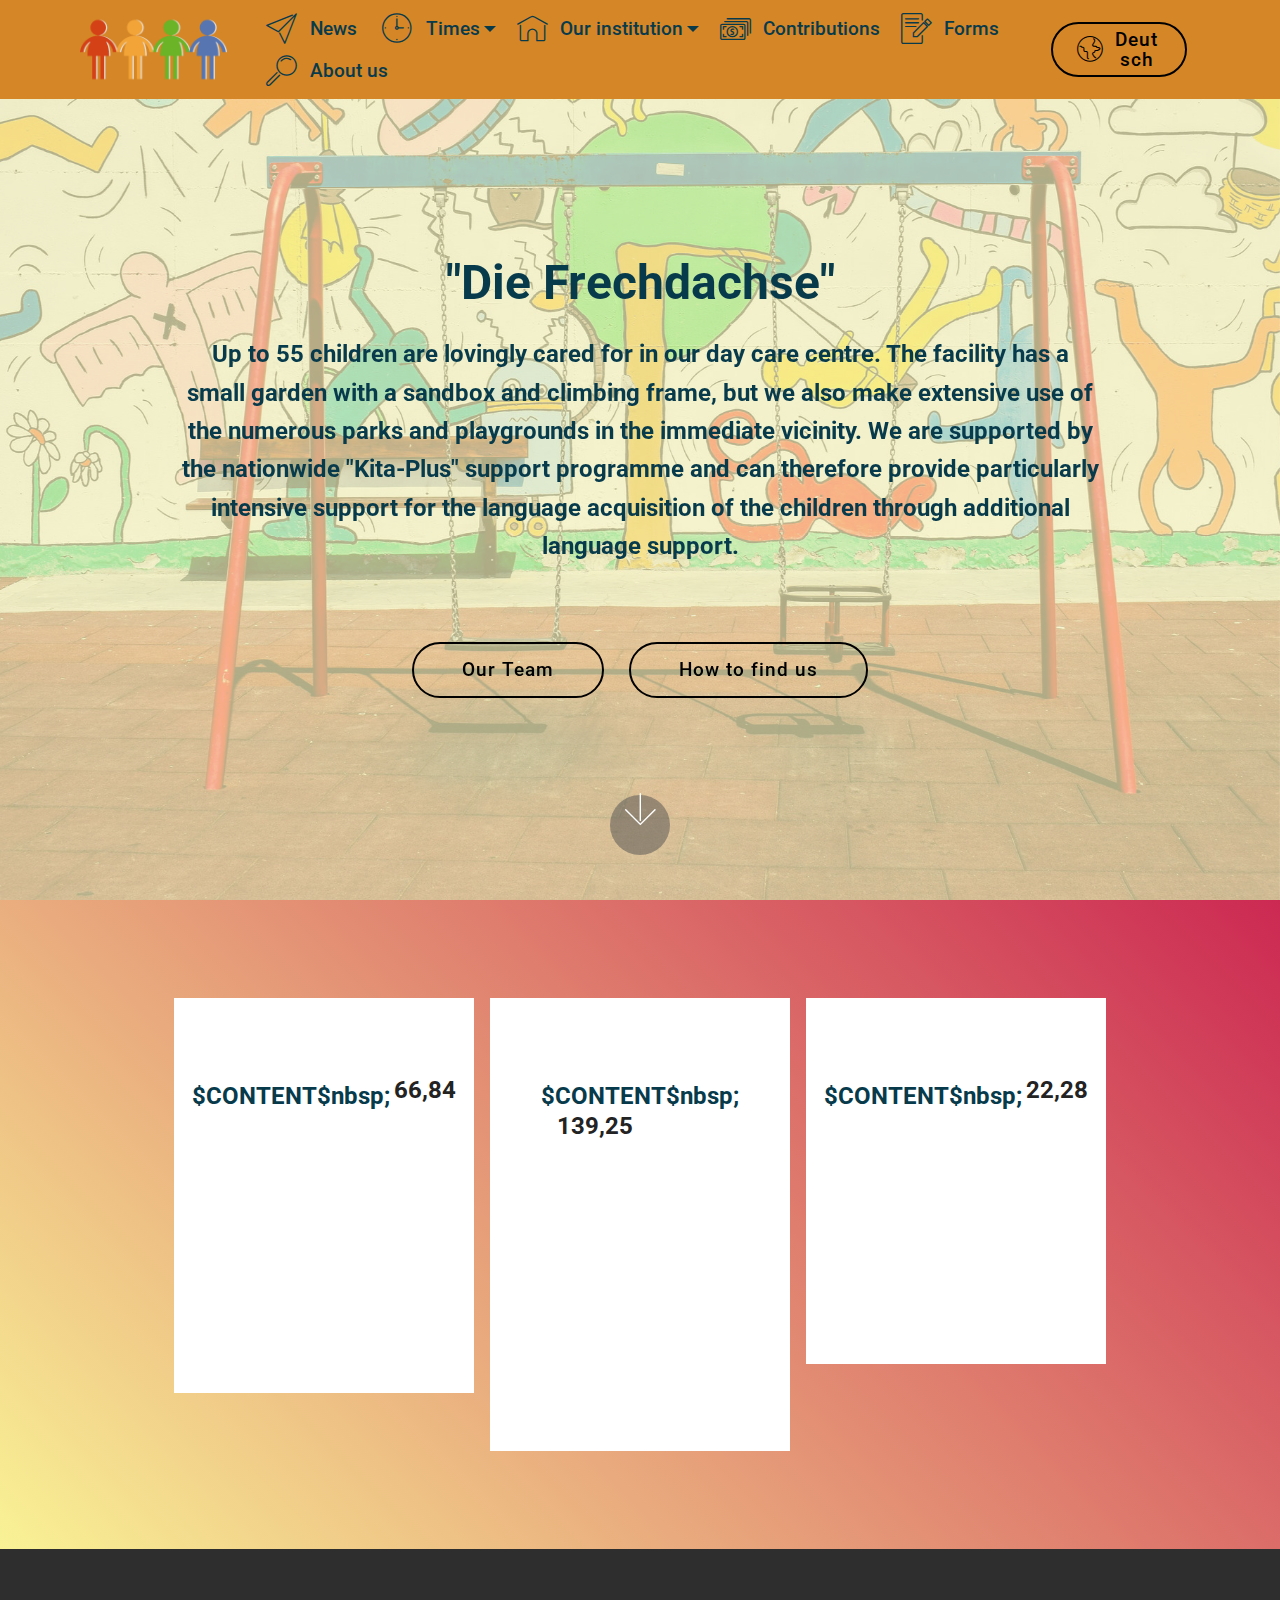
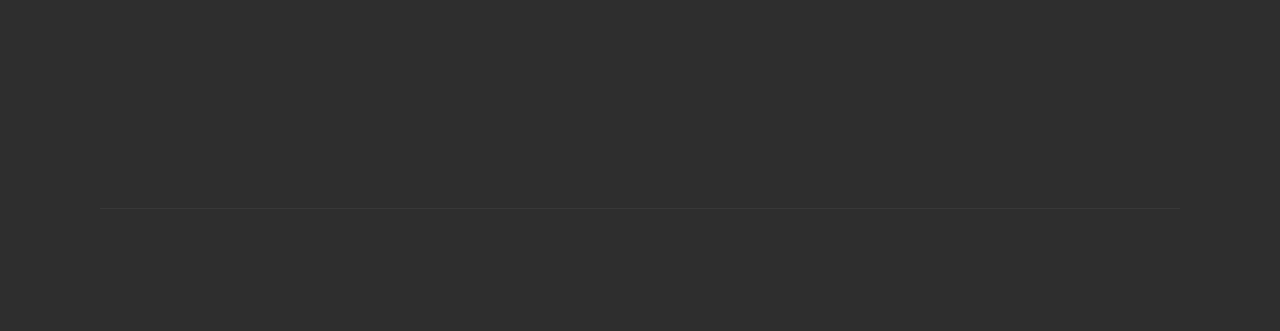
<file: index.html>
<!DOCTYPE html>
<html  >
<head>
  <!-- Site made with Mobirise Website Builder v4.11.6, https://mobirise.com -->
  <meta charset="UTF-8">
  <meta http-equiv="X-UA-Compatible" content="IE=edge">
  <meta name="generator" content="Mobirise v4.11.6, mobirise.com">
  <meta name="viewport" content="width=device-width, initial-scale=1, minimum-scale=1">
  <link rel="shortcut icon" href="assets/images/mbr-316x158.png" type="image/x-icon">
  <meta name="description" content="">
  
  <title>Home</title>
  <link rel="stylesheet" href="assets/web/assets/mobirise-icons/mobirise-icons.css">
  <link rel="stylesheet" href="assets/bootstrap/css/bootstrap.min.css">
  <link rel="stylesheet" href="assets/bootstrap/css/bootstrap-grid.min.css">
  <link rel="stylesheet" href="assets/bootstrap/css/bootstrap-reboot.min.css">
  <link rel="stylesheet" href="assets/socicon/css/styles.css">
  <link rel="stylesheet" href="assets/tether/tether.min.css">
  <link rel="stylesheet" href="assets/animatecss/animate.min.css">
  <link rel="stylesheet" href="assets/dropdown/css/style.css">
  <link rel="stylesheet" href="assets/theme/css/style.css">
  <link rel="preload" as="style" href="assets/mobirise/css/mbr-additional.css"><link rel="stylesheet" href="assets/mobirise/css/mbr-additional.css" type="text/css">
  
  
  
</head>
<body>
  <section class="menu cid-qTkzRZLJNu" once="menu" id="menu1-0">

    

    <nav class="navbar navbar-expand beta-menu navbar-dropdown align-items-center navbar-fixed-top navbar-toggleable-sm">
        <button class="navbar-toggler navbar-toggler-right" type="button" data-toggle="collapse" data-target="#navbarSupportedContent" aria-controls="navbarSupportedContent" aria-expanded="false" aria-label="Toggle navigation">
            <div class="hamburger">
                <span></span>
                <span></span>
                <span></span>
                <span></span>
            </div>
        </button>
        <div class="menu-logo">
            <div class="navbar-brand">
                <span class="navbar-logo">
                    <a href="#top">
                         <img src="assets/images/mbr-316x158.png" alt="Mobirise" title="" style="height: 4.6rem;">
                    </a>
                </span>
                
            </div>
        </div>
        <div class="collapse navbar-collapse" id="navbarSupportedContent">
            <ul class="navbar-nav nav-dropdown" data-app-modern-menu="true"><li class="nav-item">
                    <a class="nav-link link text-primary display-4" href="index.html#header2-1"><span class="mbri-paper-plane mbr-iconfont mbr-iconfont-btn"></span>News&nbsp;</a>
                </li><li class="nav-item dropdown"><a class="nav-link link dropdown-toggle text-primary display-4" href="page1.html#pricing-tables3-8" data-toggle="dropdown-submenu" aria-expanded="false"><span class="mbri-clock mbr-iconfont mbr-iconfont-btn"></span>Times</a><div class="dropdown-menu"><a class="dropdown-item text-primary display-4" href="page1.html">Office hours<br></a><a class="dropdown-item text-primary display-4" href="page1.html#pricing-tables3-8">Childcare hours</a><a class="dropdown-item text-primary display-4" href="page1.html#step1-9">Closing times</a></div></li><li class="nav-item dropdown"><a class="nav-link link dropdown-toggle text-primary display-4" href="#top" aria-expanded="false" data-toggle="dropdown-submenu"><span class="mbri-home mbr-iconfont mbr-iconfont-btn"></span>Our institution
                        </a><div class="dropdown-menu"><a class="dropdown-item text-primary display-4" href="#top" aria-expanded="false">Description of the facility and location</a><a class="dropdown-item text-primary display-4" href="page4.html#content4-e" aria-expanded="false">Pedagogical concept</a><a class="dropdown-item text-primary display-4" href="page4.html#header16-f" aria-expanded="false">Catering</a><a class="dropdown-item text-primary display-4" href="page4.html#progress-bars3-g" aria-expanded="false">Capacity</a><a class="dropdown-item text-primary display-4" href="page4.html#content4-h" aria-expanded="false">Bilinguality</a><a class="dropdown-item text-primary display-4" href="page4.html#form1-i" aria-expanded="false">Working with us</a></div></li><li class="nav-item"><a class="nav-link link text-primary display-4" href="index.html#pricing-tables1-6" aria-expanded="false"><span class="mbri-cash mbr-iconfont mbr-iconfont-btn"></span>Contributions</a></li><li class="nav-item"><a class="nav-link link text-primary display-4" href="page3.html#table1-n" aria-expanded="false"><span class="mbri-edit mbr-iconfont mbr-iconfont-btn"></span>Forms</a></li><li class="nav-item"><a class="nav-link link text-primary display-4" href="https://mobirise.com" aria-expanded="false">
                        </a></li>
                <li class="nav-item">
                    <a class="nav-link link text-primary display-4" href="#top"><span class="mbri-search mbr-iconfont mbr-iconfont-btn" style="color: rgb(7, 59, 76);"></span>
                        
                        About us</a>
                </li></ul>
            <div class="navbar-buttons mbr-section-btn"><a class="btn btn-sm btn-primary-outline display-4" href="https://moma666.github.io/Mensch-Computer-Prototyp"><span class="mbri-globe mbr-iconfont mbr-iconfont-btn"></span>
                    
                    Deutsch</a></div>
        </div>
    </nav>
</section>

<section class="engine"><a href="https://mobirise.info/c">free web builder</a></section><section class="cid-qTkA127IK8 mbr-fullscreen mbr-parallax-background" id="header2-1">

    

    <div class="mbr-overlay" style="opacity: 0.7; background-color: rgb(247, 243, 189);"></div>

    <div class="container align-center">
        <div class="row justify-content-md-center">
            <div class="mbr-white col-md-10">
                <h1 class="mbr-section-title mbr-bold pb-3 mbr-fonts-style display-2"><br>"Die Frechdachse"</h1>
                
                <p class="mbr-text pb-3 mbr-fonts-style display-5"><strong>Up to 55 children are lovingly cared for in our day care centre. The facility has a small garden with a sandbox and climbing frame, but we also make extensive use of the numerous parks and playgrounds in the immediate vicinity. We are supported by the nationwide "Kita-Plus" support programme and can therefore provide particularly intensive support for the language acquisition of the children through additional language support.</strong><br><br></p>
                <div class="mbr-section-btn"><a class="btn btn-md btn-primary-outline display-4" href="page4.html#gallery5-c">Our Team</a> <a class="btn btn-md btn-primary-outline display-4" href="page4.html#map1-d">How to find us</a></div>
            </div>
        </div>
    </div>
    <div class="mbr-arrow hidden-sm-down" aria-hidden="true">
        <a href="#next">
            <i class="mbri-down mbr-iconfont"></i>
        </a>
    </div>
</section>

<section class="pricing-table1 cid-rNrJ2rn2WE" id="pricing-tables1-6">

    

    
    <div class="container">
        <div class="media-container-row">

            <div class="plan col-12 mx-2 my-2 justify-content-center col-lg-4">
                <div class="plan-header text-center pt-5">
                    <h3 class="plan-title mbr-fonts-style display-5">
                        Morning Care</h3>
                    <div class="plan-price">
                        <span class="price-value mbr-fonts-style display-5">$CONTENT$nbsp;</span>
                        <span class="price-figure mbr-fonts-style display-1">66,84</span>
                        <small class="price-term mbr-fonts-style display-7">
                            per month</small>
                    </div>
                </div>
                <div class="plan-body pb-5">
                    <div class="plan-list align-center">
                        <ul class="list-group list-group-flush mbr-fonts-style display-7">
                            <li class="list-group-item"><span style="font-size: 1.2rem;">+ breakfast<br></span>+ child care<br>+ Craft money</li>
                        </ul>
                    </div>
                    <div class="mbr-section-btn text-center pt-4"><a href="assets/files/KiTa Bremen_Aufnahmeantrag_KGJ 2020-2021.pdf" class="btn btn-primary display-4">Application form</a></div>
                </div>
            </div>

            <div class="plan col-12 mx-2 my-2 justify-content-center col-lg-4">
                <div class="plan-header text-center pt-5">
                    <h3 class="plan-title mbr-fonts-style display-5">Full-day care</h3>
                    <div class="plan-price">
                        <span class="price-value mbr-fonts-style display-5">$CONTENT$nbsp;</span>
                        <span class="price-figure mbr-fonts-style display-1">139,25</span>
                        <small class="price-term mbr-fonts-style display-7">
                            per month</small>
                    </div>
                </div>
                <div class="plan-body pb-5">
                    <div class="plan-list align-center">
                        <ul class="list-group list-group-flush mbr-fonts-style display-7">
                            <li class="list-group-item">+ breakfast<br>+ lunch<br>+ snacks<br>+ child care<br>+ Craft money</li>
                        </ul>
                    </div>
                    <div class="mbr-section-btn text-center pt-4"><a href="assets/files/KiTa Bremen_Aufnahmeantrag_KGJ 2020-2021.pdf" class="btn btn-primary display-4">Application form</a></div>
                </div>
            </div>

            <div class="plan col-12 mx-2 my-2 justify-content-center col-lg-4">
                <div class="plan-header text-center pt-5">
                    <h3 class="plan-title mbr-fonts-style display-5">Early &amp; late care</h3>
                    <div class="plan-price">
                        <span class="price-value mbr-fonts-style display-5">$CONTENT$nbsp;</span>
                        <span class="price-figure mbr-fonts-style display-1">22,28</span>
                        <small class="price-term mbr-fonts-style display-7">
                            per month</small>
                    </div>
                </div>
                <div class="plan-body pb-5">
                    <div class="plan-list align-center">
                        <ul class="list-group list-group-flush mbr-fonts-style display-7">
                            <li class="list-group-item">+ snack<br>+ child care</li>
                        </ul>
                    </div>
                    <div class="mbr-section-btn text-center pt-4"><a href="assets/files/KiTa Bremen_Aufnahmeantrag_KGJ 2020-2021.pdf" class="btn btn-primary display-4">Application form</a></div>
                </div>
            </div>

            
        </div>
    </div>
</section>

<section class="cid-qTkAaeaxX5" id="footer1-2">

    

    

    <div class="container">
        <div class="media-container-row content text-white">
            <div class="col-12 col-md-3">
                <div class="media-wrap">
                    <a href="https://mobirise.com/">
                        <img src="assets/images/kindergarten-logo-vorlagen-56473-274.jpg-bilder-freistellen-online.de-192x153.png" alt="Mobirise" title="">
                    </a>
                </div>
            </div>
            <div class="col-12 col-md-3 mbr-fonts-style display-7">
                <h5 class="pb-3">
                    Address
                </h5>
                <p class="mbr-text">
                    1234 Street Name
                    <br>City, AA 99999
                </p>
            </div>
            <div class="col-12 col-md-3 mbr-fonts-style display-7">
                <h5 class="pb-3">
                    Contacts
                </h5>
                <p class="mbr-text">
                    Email: support@mobirise.com
                    <br>Phone: +1 (0) 000 0000 001
                    <br>Fax: +1 (0) 000 0000 002
                </p>
            </div>
            <div class="col-12 col-md-3 mbr-fonts-style display-7">
                <h5 class="pb-3"></h5>
                <p class="mbr-text"></p>
            </div>
        </div>
        <div class="footer-lower">
            <div class="media-container-row">
                <div class="col-sm-12">
                    <hr>
                </div>
            </div>
            <div class="media-container-row mbr-white">
                <div class="col-sm-6 copyright">
                    <p class="mbr-text mbr-fonts-style display-7">
                        © Copyright 2017 Mobirise - All Rights Reserved
                    </p>
                </div>
                <div class="col-md-6">
                    <div class="social-list align-right">
                        <div class="soc-item">
                            <a href="https://twitter.com/mobirise" target="_blank">
                                <span class="socicon-twitter socicon mbr-iconfont mbr-iconfont-social"></span>
                            </a>
                        </div>
                        <div class="soc-item">
                            <a href="https://www.facebook.com/pages/Mobirise/1616226671953247" target="_blank">
                                <span class="socicon-facebook socicon mbr-iconfont mbr-iconfont-social"></span>
                            </a>
                        </div>
                        <div class="soc-item">
                            <a href="https://www.youtube.com/c/mobirise" target="_blank">
                                <span class="socicon-youtube socicon mbr-iconfont mbr-iconfont-social"></span>
                            </a>
                        </div>
                        <div class="soc-item">
                            <a href="https://instagram.com/mobirise" target="_blank">
                                <span class="socicon-instagram socicon mbr-iconfont mbr-iconfont-social"></span>
                            </a>
                        </div>
                        <div class="soc-item">
                            <a href="https://plus.google.com/u/0/+Mobirise" target="_blank">
                                <span class="socicon-googleplus socicon mbr-iconfont mbr-iconfont-social"></span>
                            </a>
                        </div>
                        <div class="soc-item">
                            <a href="https://www.behance.net/Mobirise" target="_blank">
                                <span class="socicon-behance socicon mbr-iconfont mbr-iconfont-social"></span>
                            </a>
                        </div>
                    </div>
                </div>
            </div>
        </div>
    </div>
</section>


  <script src="assets/web/assets/jquery/jquery.min.js"></script>
  <script src="assets/popper/popper.min.js"></script>
  <script src="assets/bootstrap/js/bootstrap.min.js"></script>
  <script src="assets/smoothscroll/smooth-scroll.js"></script>
  <script src="assets/tether/tether.min.js"></script>
  <script src="assets/touchswipe/jquery.touch-swipe.min.js"></script>
  <script src="assets/viewportchecker/jquery.viewportchecker.js"></script>
  <script src="assets/parallax/jarallax.min.js"></script>
  <script src="assets/dropdown/js/nav-dropdown.js"></script>
  <script src="assets/dropdown/js/navbar-dropdown.js"></script>
  <script src="assets/theme/js/script.js"></script>
  
  
 <div id="scrollToTop" class="scrollToTop mbr-arrow-up"><a style="text-align: center;"><i class="mbr-arrow-up-icon mbr-arrow-up-icon-cm cm-icon cm-icon-smallarrow-up"></i></a></div>
    <input name="animation" type="hidden">
  </body>
</html>
</file>
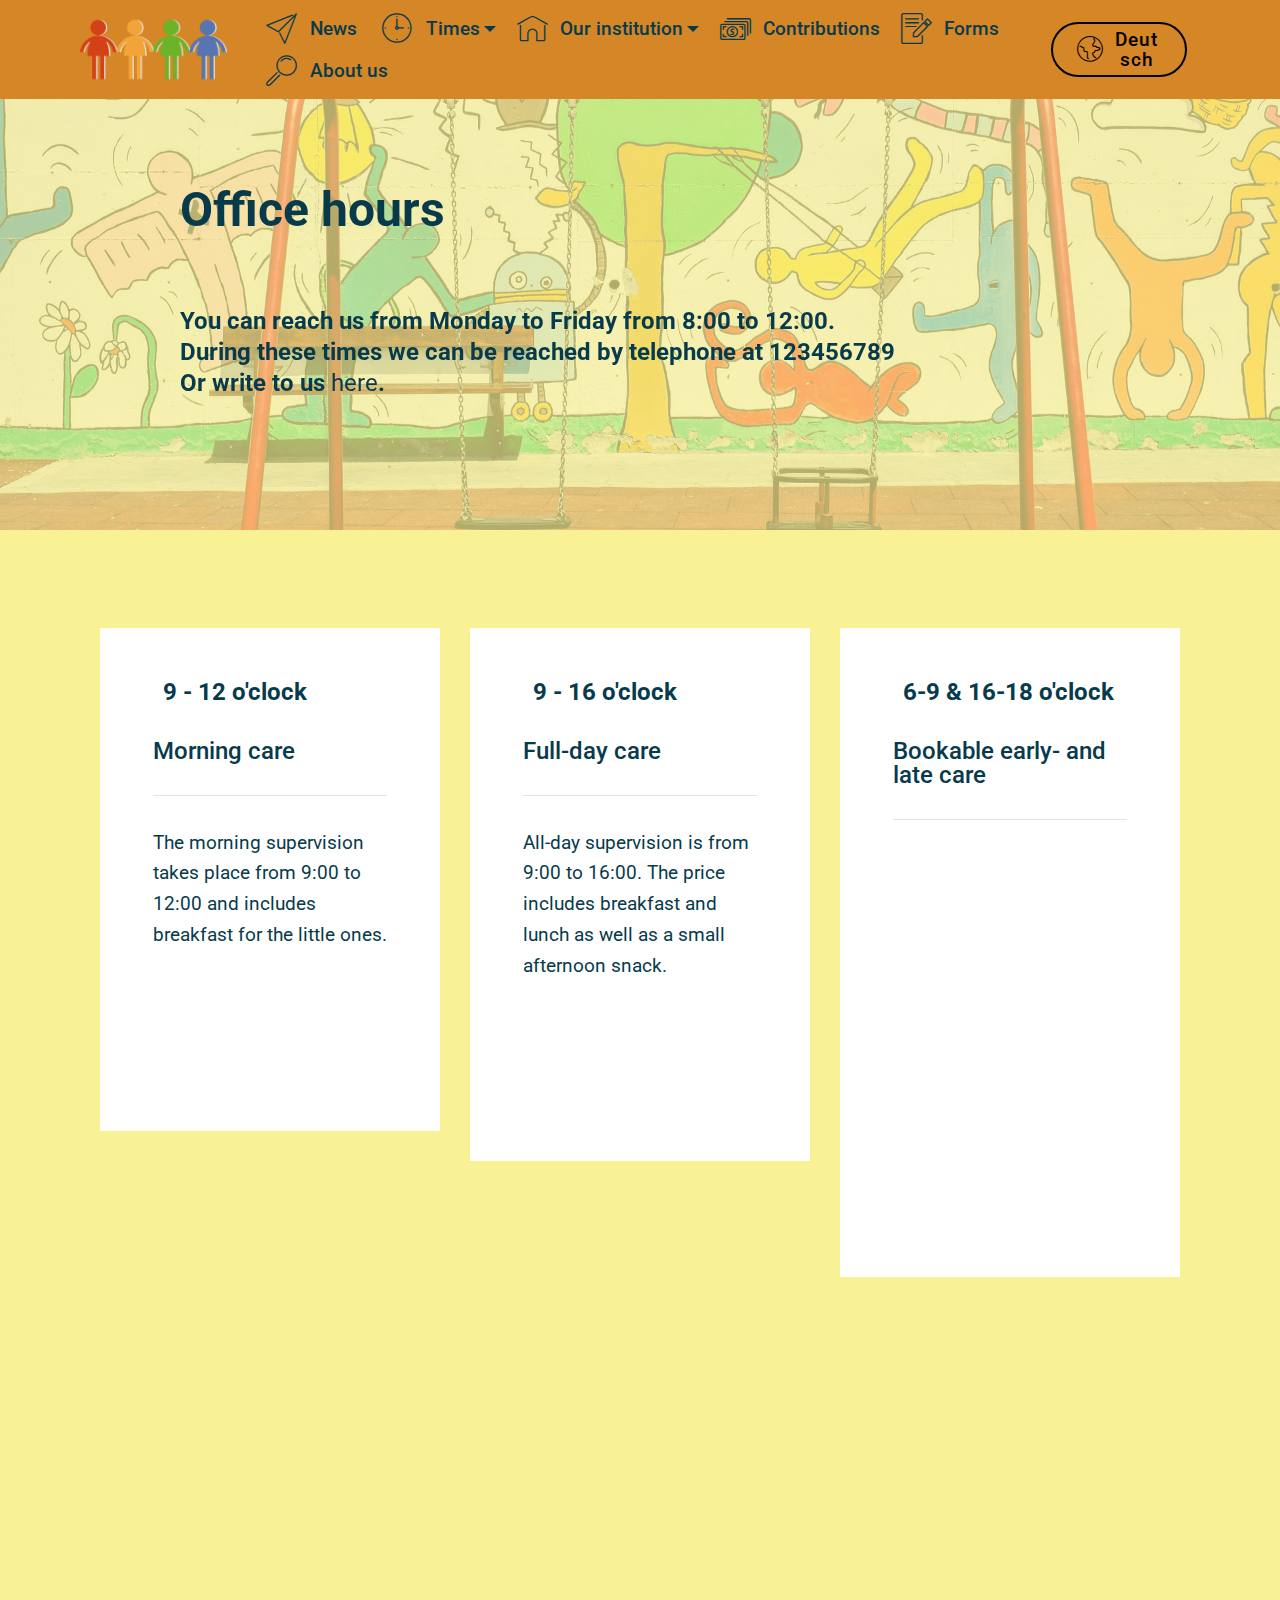
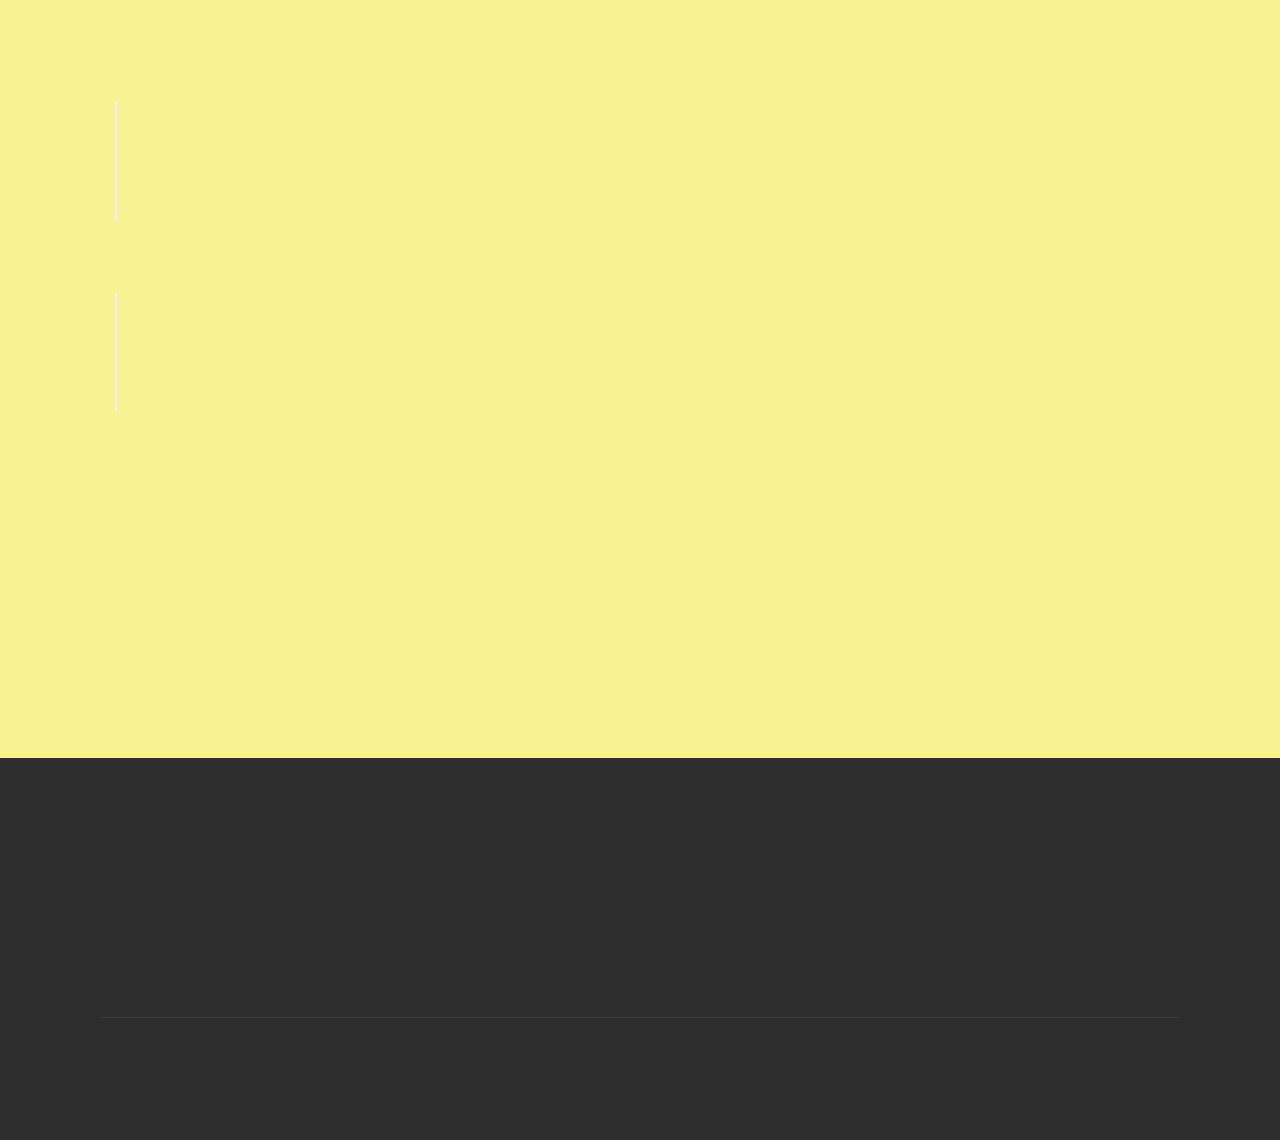
<file: page1.html>
<!DOCTYPE html>
<html  >
<head>
  <!-- Site made with Mobirise Website Builder v4.11.6, https://mobirise.com -->
  <meta charset="UTF-8">
  <meta http-equiv="X-UA-Compatible" content="IE=edge">
  <meta name="generator" content="Mobirise v4.11.6, mobirise.com">
  <meta name="viewport" content="width=device-width, initial-scale=1, minimum-scale=1">
  <link rel="shortcut icon" href="assets/images/mbr-316x158.png" type="image/x-icon">
  <meta name="description" content="Web Maker Description">
  
  <title>Bürozeiten</title>
  <link rel="stylesheet" href="assets/web/assets/mobirise-icons/mobirise-icons.css">
  <link rel="stylesheet" href="assets/bootstrap/css/bootstrap.min.css">
  <link rel="stylesheet" href="assets/bootstrap/css/bootstrap-grid.min.css">
  <link rel="stylesheet" href="assets/bootstrap/css/bootstrap-reboot.min.css">
  <link rel="stylesheet" href="assets/socicon/css/styles.css">
  <link rel="stylesheet" href="assets/tether/tether.min.css">
  <link rel="stylesheet" href="assets/animatecss/animate.min.css">
  <link rel="stylesheet" href="assets/dropdown/css/style.css">
  <link rel="stylesheet" href="assets/theme/css/style.css">
  <link rel="preload" as="style" href="assets/mobirise/css/mbr-additional.css"><link rel="stylesheet" href="assets/mobirise/css/mbr-additional.css" type="text/css">
  
  
  
</head>
<body>
  <section class="menu cid-qTkzRZLJNu" once="menu" id="menu1-3">

    

    <nav class="navbar navbar-expand beta-menu navbar-dropdown align-items-center navbar-fixed-top navbar-toggleable-sm">
        <button class="navbar-toggler navbar-toggler-right" type="button" data-toggle="collapse" data-target="#navbarSupportedContent" aria-controls="navbarSupportedContent" aria-expanded="false" aria-label="Toggle navigation">
            <div class="hamburger">
                <span></span>
                <span></span>
                <span></span>
                <span></span>
            </div>
        </button>
        <div class="menu-logo">
            <div class="navbar-brand">
                <span class="navbar-logo">
                    <a href="#top">
                         <img src="assets/images/mbr-316x158.png" alt="Mobirise" title="" style="height: 4.6rem;">
                    </a>
                </span>
                
            </div>
        </div>
        <div class="collapse navbar-collapse" id="navbarSupportedContent">
            <ul class="navbar-nav nav-dropdown" data-app-modern-menu="true"><li class="nav-item">
                    <a class="nav-link link text-primary display-4" href="index.html#header2-1"><span class="mbri-paper-plane mbr-iconfont mbr-iconfont-btn"></span>News&nbsp;</a>
                </li><li class="nav-item dropdown"><a class="nav-link link dropdown-toggle text-primary display-4" href="page1.html#pricing-tables3-8" data-toggle="dropdown-submenu" aria-expanded="false"><span class="mbri-clock mbr-iconfont mbr-iconfont-btn"></span>Times</a><div class="dropdown-menu"><a class="dropdown-item text-primary display-4" href="page1.html">Office hours<br></a><a class="dropdown-item text-primary display-4" href="page1.html#pricing-tables3-8">Childcare hours</a><a class="dropdown-item text-primary display-4" href="page1.html#step1-9">Closing times</a></div></li><li class="nav-item dropdown"><a class="nav-link link dropdown-toggle text-primary display-4" href="#top" aria-expanded="false" data-toggle="dropdown-submenu"><span class="mbri-home mbr-iconfont mbr-iconfont-btn"></span>Our institution
                        </a><div class="dropdown-menu"><a class="dropdown-item text-primary display-4" href="#top" aria-expanded="false">Description of the facility and location</a><a class="dropdown-item text-primary display-4" href="page4.html#content4-e" aria-expanded="false">Pedagogical concept</a><a class="dropdown-item text-primary display-4" href="page4.html#header16-f" aria-expanded="false">Catering</a><a class="dropdown-item text-primary display-4" href="page4.html#progress-bars3-g" aria-expanded="false">Capacity</a><a class="dropdown-item text-primary display-4" href="page4.html#content4-h" aria-expanded="false">Bilinguality</a><a class="dropdown-item text-primary display-4" href="page4.html#form1-i" aria-expanded="false">Working with us</a></div></li><li class="nav-item"><a class="nav-link link text-primary display-4" href="index.html#pricing-tables1-6" aria-expanded="false"><span class="mbri-cash mbr-iconfont mbr-iconfont-btn"></span>Contributions</a></li><li class="nav-item"><a class="nav-link link text-primary display-4" href="page3.html#table1-n" aria-expanded="false"><span class="mbri-edit mbr-iconfont mbr-iconfont-btn"></span>Forms</a></li><li class="nav-item"><a class="nav-link link text-primary display-4" href="https://mobirise.com" aria-expanded="false">
                        </a></li>
                <li class="nav-item">
                    <a class="nav-link link text-primary display-4" href="#top"><span class="mbri-search mbr-iconfont mbr-iconfont-btn" style="color: rgb(7, 59, 76);"></span>
                        
                        About us</a>
                </li></ul>
            <div class="navbar-buttons mbr-section-btn"><a class="btn btn-sm btn-primary-outline display-4" href="https://moma666.github.io/Mensch-Computer-Prototyp"><span class="mbri-globe mbr-iconfont mbr-iconfont-btn"></span>
                    
                    Deutsch</a></div>
        </div>
    </nav>
</section>

<section class="engine"><a href="https://mobirise.info/w">html5 templates</a></section><section class="mbr-section info3 cid-rNrKfCb9AE mbr-parallax-background" id="info3-7">

    

    <div class="mbr-overlay" style="opacity: 0.7; background-color: rgb(249, 242, 149);">
    </div>

    <div class="container">
        <div class="row justify-content-center">
            <div class="media-container-column title col-12 col-md-10">
                <h2 class="align-left mbr-bold mbr-white pb-3 mbr-fonts-style display-2">
                    <br><br>Office hours<br><br></h2>
                <h3 class="mbr-section-subtitle align-left mbr-light mbr-white pb-3 mbr-fonts-style display-5"><strong>You can reach us from Monday to Friday from 8:00 to 12:00.
</strong><div><strong>
</strong></div><div><strong>During these times we can be reached by telephone at 123456789 
</strong></div><div><strong>
</strong></div><div><strong>Or write to us <a href="page5.html#form1-s">here</a>.</strong></div></h3>
                <p class="mbr-text align-left mbr-white mbr-fonts-style display-7"></p>
                
            </div>
        </div>
    </div>
</section>

<section class="pricing-table3 cid-rNrMJHt8dg" id="pricing-tables3-8">

    

    
    <div class="container">
        <div class="media-container-row">
            <div class=" col-12 col-lg-4 col-md-6 my-2">
                <div class="pricing">
                    <div class="plan-header">
                        <div class="plan-price">
                            <span class="price-value mbr-fonts-style display-5">&nbsp;</span>
                            <span class="price-figure mbr-fonts-style display-1">9 - 12 o'clock</span>
                            <h3 class="plan-title mbr-fonts-style display-5">Morning care</h3>
                            <hr>
                        </div>
                    </div>
                    <div class="plan-body">
                        <p class="mbr-text mbr-fonts-style display-7">The morning supervision takes place from 9:00 to 12:00 and includes breakfast for the little ones.<br></p>
                        <div class="mbr-section-btn pt-4 text-center"><a href="https://mobirise.co" class="btn btn-primary display-4">Application form</a></div>
                    </div>
                </div>
            </div>

            <div class="col-12 col-lg-4 col-md-6 my-2">
                <div class="pricing">
                    <div class="plan-header">
                        <div class="plan-price">
                            <span class="price-value mbr-fonts-style display-5">&nbsp;</span>
                            <span class="price-figure mbr-fonts-style display-1">9 - 16 o'clock</span>
                            <h3 class="plan-title mbr-fonts-style display-5">Full-day care</h3>
                            <hr>
                        </div>
                    </div>
                    <div class="plan-body">
                        <p class="mbr-text mbr-fonts-style display-7">All-day supervision is from 9:00 to 16:00. The price includes breakfast and lunch as well as a small afternoon snack.<br></p>
                        <div class="mbr-section-btn pt-4 text-center"><a href="https://mobirise.co" class="btn btn-primary display-4">Application form</a></div>
                    </div>
                </div>
            </div>

            <div class="col-12 col-lg-4 col-md-6 my-2">
                <div class="pricing">
                    <div class="plan-header">
                        <div class="plan-price">
                            <span class="price-value mbr-fonts-style display-5">&nbsp;</span>
                            <span class="price-figure mbr-fonts-style display-1">6-9 &amp; 16-18 o'clock</span>
                            <h3 class="plan-title mbr-fonts-style display-5">Bookable early- and late care</h3>
                            <hr>
                        </div>
                    </div>
                    <div class="plan-body ">
                        <p class="mbr-text mbr-fonts-style display-7">In the periods before and after the regular childcare hours, you can also have your children looked after by us for an additional $20 per month in the hours from 6:00 to 9:00 or from 16:00 to 18:00.<br></p>
                        <div class="mbr-section-btn pt-4 text-center"><a href="https://mobirise.co" class="btn btn-primary display-4">Application form</a></div>
                    </div>
                </div>
            </div>

        </div>
    </div>
</section>

<section class="step1 cid-rNtCtKqeCG" id="step1-o">

    

    
    
    <div class="container">
        <h2 class="mbr-section-title pb-3 mbr-fonts-style align-center display-2">Schließzeiten</h2>
        <h3 class="mbr-section-subtitle pb-5 mbr-fonts-style align-center display-5">Kita-Schließung bei Ferien &amp; Brückentagen</h3>
        <div class="step-container">
            <div class="card separline pb-4">
                <div class="step-element d-flex">
                    <div class="step-wrapper pr-3">
                        <h3 class="step d-flex align-items-center justify-content-center">1</h3>
                    </div>          
                    <div class="step-text-content">
                        <h4 class="mbr-step-title pb-3 mbr-fonts-style display-5"><p>Weihnachten 2019:&nbsp;&nbsp;&nbsp;&nbsp;&nbsp;&nbsp;&nbsp;&nbsp;&nbsp;&nbsp;&nbsp;&nbsp;&nbsp;&nbsp;&nbsp;&nbsp;&nbsp;23.12.2019 bis 03.01.2020</p></h4>
                        <p class="mbr-step-text mbr-fonts-style display-7">Notdienst: 23.12.2019 – 03.01.2020
<br>Kindergartengruppen: Kindertagesstätte Varrel
<br>Krippengruppen: Kindertagesstätte Varreler Feld&nbsp;</p>
                    </div>
                </div>
            </div>

            <div class="card separline pb-4">
                <div class="step-element d-flex">
                    <div class="step-wrapper pr-3">
                        <h3 class="step d-flex align-items-center justify-content-center">
                            2
                        </h3>
                    </div>          
                    <div class="step-text-content">
                        <h4 class="mbr-step-title pb-3 mbr-fonts-style display-5"><p>Ostern 2020:&nbsp;&nbsp;&nbsp;&nbsp;&nbsp;&nbsp;&nbsp;&nbsp;&nbsp;&nbsp;&nbsp;&nbsp;&nbsp;&nbsp;&nbsp;&nbsp;&nbsp;&nbsp;&nbsp;&nbsp;&nbsp;&nbsp;&nbsp;&nbsp;&nbsp; &nbsp; 06.04.2020 bis 14.04.2020</p></h4>
                        <p class="mbr-step-text mbr-fonts-style display-7">Notdienst: 06.04.2020 – 14.04.2020&nbsp;<br>Kindergartengruppen: Kindertagesstätte Varrel
<br>Krippengruppen: Kindertagesstätte Varreler Feld</p>
                    </div>
                </div>
            </div>

            <div class="card">
                <div class="step-element d-flex">
                    <div class="step-wrapper pr-3">
                        <h3 class="step d-flex align-items-center justify-content-center">
                            3
                        </h3>
                    </div>          
                    <div class="step-text-content">
                        <h4 class="mbr-step-title pb-3 mbr-fonts-style display-5"><p>Sommer 2020:&nbsp;&nbsp;&nbsp;&nbsp;&nbsp;&nbsp;&nbsp;&nbsp;&nbsp;&nbsp;&nbsp;&nbsp;&nbsp;&nbsp;&nbsp;&nbsp;&nbsp;&nbsp;&nbsp;&nbsp;&nbsp;&nbsp; &nbsp; 27.07.2020 bis 25.08.2020</p></h4>
                        <p class="mbr-step-text mbr-fonts-style display-7">Notdienst: 27.07.2020 – 31.07.2020
<br>Kindergartengruppen: Kindertagesstätte Stuhr
<br>Krippengruppen: Kindertagesstätte Brinkum - Jahnstraße<br><br><br><a href="assets/files/Schlie%C3%9Fzeiten-konvertiert.pdf"><strong>Download</strong></a></p>
                    </div>
                </div>
            </div>

            
            
            
            
            
            
            
            
            
            
            
        </div>
    </div>
</section>

<section class="cid-rNt2xaviNH" id="footer1-k">

    

    

    <div class="container">
        <div class="media-container-row content text-white">
            <div class="col-12 col-md-3">
                <div class="media-wrap">
                    <a href="https://mobirise.co/">
                        <img src="assets/images/mbr-192x96.png" alt="Mobirise" title="">
                    </a>
                </div>
            </div>
            <div class="col-12 col-md-3 mbr-fonts-style display-7">
                <h5 class="pb-3">
                    Addresse
                </h5>
                <p class="mbr-text">
                    Flughafenallee 10 &nbsp; &nbsp; &nbsp; &nbsp; &nbsp; &nbsp; &nbsp; &nbsp; &nbsp; &nbsp;<br>28199 Bremen</p>
            </div>
            <div class="col-12 col-md-3 mbr-fonts-style display-7">
                <h5 class="pb-3">
                    Kontakte
                </h5>
                <p class="mbr-text">
                    E-Mail: support@mobirise.com
                    <br>Tel: +1 (0) 000 0000 001
                    <br>Fax: +1 (0) 000 0000 002
                </p>
            </div>
            <div class="col-12 col-md-3 mbr-fonts-style display-7">
                <h5 class="pb-3"></h5>
                <p class="mbr-text"></p>
            </div>
        </div>
        <div class="footer-lower">
            <div class="media-container-row">
                <div class="col-sm-12">
                    <hr>
                </div>
            </div>
            <div class="media-container-row mbr-white">
                <div class="col-sm-6 copyright">
                    <p class="mbr-text mbr-fonts-style display-7">
                        © Copyright 2019 Mobirise - All Rights Reserved
                    </p>
                </div>
                <div class="col-md-6">
                    <div class="social-list align-right">
                        <div class="soc-item">
                            <a href="https://twitter.com/mobirise" target="_blank">
                                <span class="socicon-twitter socicon mbr-iconfont mbr-iconfont-social"></span>
                            </a>
                        </div>
                        <div class="soc-item">
                            <a href="https://www.facebook.com/pages/Mobirise/1616226671953247" target="_blank">
                                <span class="socicon-facebook socicon mbr-iconfont mbr-iconfont-social"></span>
                            </a>
                        </div>
                        <div class="soc-item">
                            <a href="https://www.youtube.com/c/mobirise" target="_blank">
                                <span class="socicon-youtube socicon mbr-iconfont mbr-iconfont-social"></span>
                            </a>
                        </div>
                        <div class="soc-item">
                            <a href="https://instagram.com/mobirise" target="_blank">
                                <span class="socicon-instagram socicon mbr-iconfont mbr-iconfont-social"></span>
                            </a>
                        </div>
                        <div class="soc-item">
                            <a href="https://plus.google.com/u/0/+Mobirise" target="_blank">
                                <span class="socicon-googleplus socicon mbr-iconfont mbr-iconfont-social"></span>
                            </a>
                        </div>
                        <div class="soc-item">
                            <a href="https://www.behance.net/Mobirise" target="_blank">
                                <span class="socicon-behance socicon mbr-iconfont mbr-iconfont-social"></span>
                            </a>
                        </div>
                    </div>
                </div>
            </div>
        </div>
    </div>
</section>


  <script src="assets/web/assets/jquery/jquery.min.js"></script>
  <script src="assets/popper/popper.min.js"></script>
  <script src="assets/bootstrap/js/bootstrap.min.js"></script>
  <script src="assets/smoothscroll/smooth-scroll.js"></script>
  <script src="assets/tether/tether.min.js"></script>
  <script src="assets/touchswipe/jquery.touch-swipe.min.js"></script>
  <script src="assets/viewportchecker/jquery.viewportchecker.js"></script>
  <script src="assets/parallax/jarallax.min.js"></script>
  <script src="assets/dropdown/js/nav-dropdown.js"></script>
  <script src="assets/dropdown/js/navbar-dropdown.js"></script>
  <script src="assets/theme/js/script.js"></script>
  
  
 <div id="scrollToTop" class="scrollToTop mbr-arrow-up"><a style="text-align: center;"><i class="mbr-arrow-up-icon mbr-arrow-up-icon-cm cm-icon cm-icon-smallarrow-up"></i></a></div>
    <input name="animation" type="hidden">
  </body>
</html>
</file>
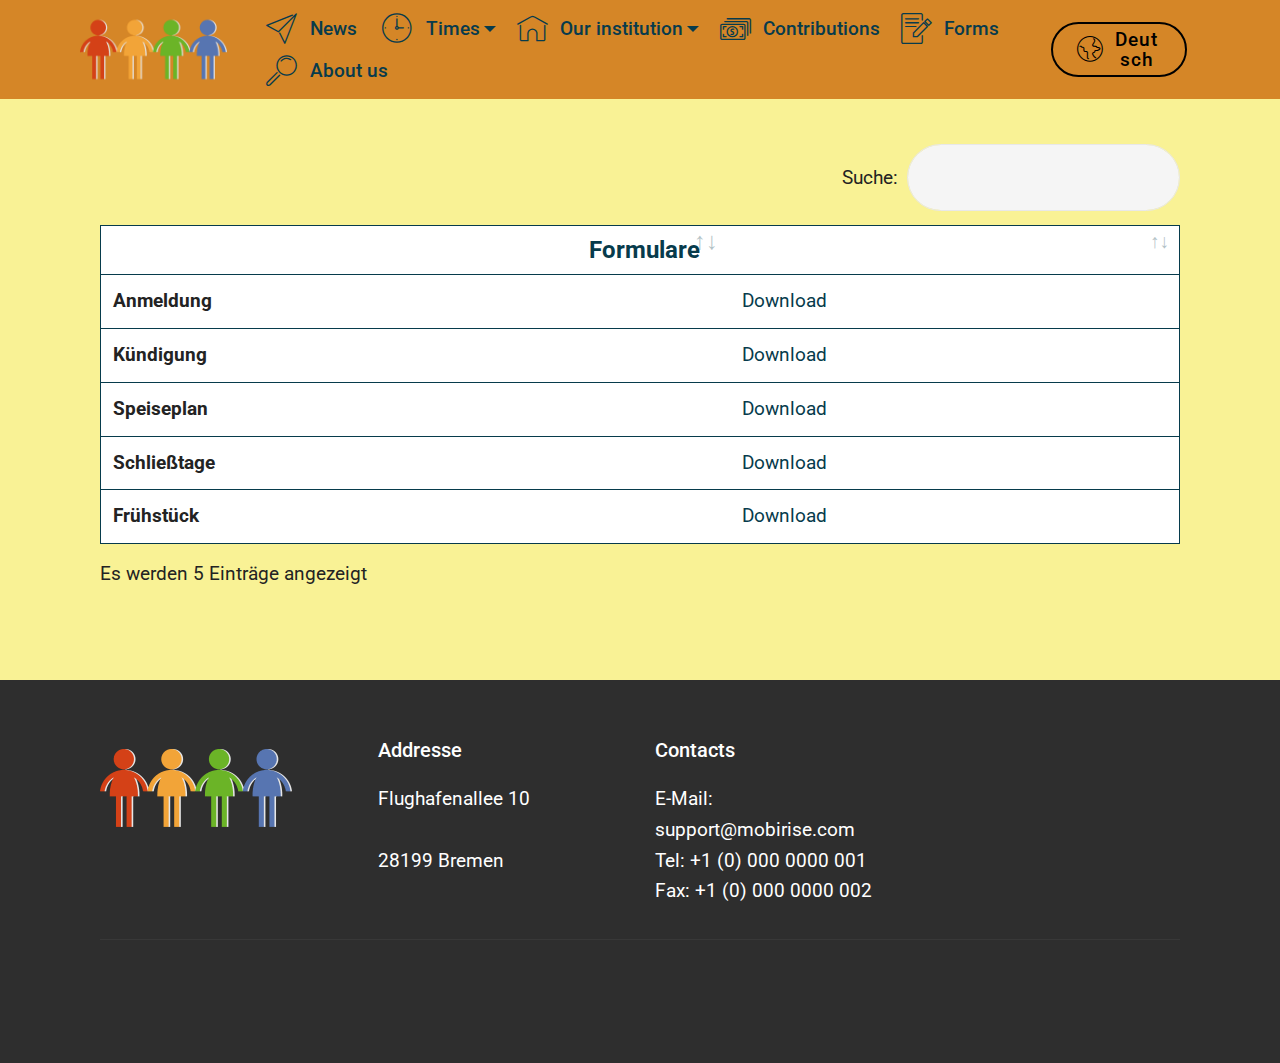
<file: page3.html>
<!DOCTYPE html>
<html  >
<head>
  <!-- Site made with Mobirise Website Builder v4.11.6, https://mobirise.com -->
  <meta charset="UTF-8">
  <meta http-equiv="X-UA-Compatible" content="IE=edge">
  <meta name="generator" content="Mobirise v4.11.6, mobirise.com">
  <meta name="viewport" content="width=device-width, initial-scale=1, minimum-scale=1">
  <link rel="shortcut icon" href="assets/images/mbr-316x158.png" type="image/x-icon">
  <meta name="description" content="Site Builder Description">
  
  <title>Formulare</title>
  <link rel="stylesheet" href="assets/web/assets/mobirise-icons/mobirise-icons.css">
  <link rel="stylesheet" href="assets/bootstrap/css/bootstrap.min.css">
  <link rel="stylesheet" href="assets/bootstrap/css/bootstrap-grid.min.css">
  <link rel="stylesheet" href="assets/bootstrap/css/bootstrap-reboot.min.css">
  <link rel="stylesheet" href="assets/socicon/css/styles.css">
  <link rel="stylesheet" href="assets/tether/tether.min.css">
  <link rel="stylesheet" href="assets/animatecss/animate.min.css">
  <link rel="stylesheet" href="assets/datatables/data-tables.bootstrap4.min.css">
  <link rel="stylesheet" href="assets/dropdown/css/style.css">
  <link rel="stylesheet" href="assets/theme/css/style.css">
  <link rel="preload" as="style" href="assets/mobirise/css/mbr-additional.css"><link rel="stylesheet" href="assets/mobirise/css/mbr-additional.css" type="text/css">
  
  
  
</head>
<body>
  <section class="menu cid-qTkzRZLJNu" once="menu" id="menu1-l">

    

    <nav class="navbar navbar-expand beta-menu navbar-dropdown align-items-center navbar-fixed-top navbar-toggleable-sm">
        <button class="navbar-toggler navbar-toggler-right" type="button" data-toggle="collapse" data-target="#navbarSupportedContent" aria-controls="navbarSupportedContent" aria-expanded="false" aria-label="Toggle navigation">
            <div class="hamburger">
                <span></span>
                <span></span>
                <span></span>
                <span></span>
            </div>
        </button>
        <div class="menu-logo">
            <div class="navbar-brand">
                <span class="navbar-logo">
                    <a href="#top">
                         <img src="assets/images/mbr-316x158.png" alt="Mobirise" title="" style="height: 4.6rem;">
                    </a>
                </span>
                
            </div>
        </div>
        <div class="collapse navbar-collapse" id="navbarSupportedContent">
            <ul class="navbar-nav nav-dropdown" data-app-modern-menu="true"><li class="nav-item">
                    <a class="nav-link link text-primary display-4" href="index.html#header2-1"><span class="mbri-paper-plane mbr-iconfont mbr-iconfont-btn"></span>News&nbsp;</a>
                </li><li class="nav-item dropdown"><a class="nav-link link dropdown-toggle text-primary display-4" href="page1.html#pricing-tables3-8" data-toggle="dropdown-submenu" aria-expanded="false"><span class="mbri-clock mbr-iconfont mbr-iconfont-btn"></span>Times</a><div class="dropdown-menu"><a class="dropdown-item text-primary display-4" href="page1.html">Office hours<br></a><a class="dropdown-item text-primary display-4" href="page1.html#pricing-tables3-8">Childcare hours</a><a class="dropdown-item text-primary display-4" href="page1.html#step1-9">Closing times</a></div></li><li class="nav-item dropdown"><a class="nav-link link dropdown-toggle text-primary display-4" href="#top" aria-expanded="false" data-toggle="dropdown-submenu"><span class="mbri-home mbr-iconfont mbr-iconfont-btn"></span>Our institution
                        </a><div class="dropdown-menu"><a class="dropdown-item text-primary display-4" href="#top" aria-expanded="false">Description of the facility and location</a><a class="dropdown-item text-primary display-4" href="page4.html#content4-e" aria-expanded="false">Pedagogical concept</a><a class="dropdown-item text-primary display-4" href="page4.html#header16-f" aria-expanded="false">Catering</a><a class="dropdown-item text-primary display-4" href="page4.html#progress-bars3-g" aria-expanded="false">Capacity</a><a class="dropdown-item text-primary display-4" href="page4.html#content4-h" aria-expanded="false">Bilinguality</a><a class="dropdown-item text-primary display-4" href="page4.html#form1-i" aria-expanded="false">Working with us</a></div></li><li class="nav-item"><a class="nav-link link text-primary display-4" href="index.html#pricing-tables1-6" aria-expanded="false"><span class="mbri-cash mbr-iconfont mbr-iconfont-btn"></span>Contributions</a></li><li class="nav-item"><a class="nav-link link text-primary display-4" href="page3.html#table1-n" aria-expanded="false"><span class="mbri-edit mbr-iconfont mbr-iconfont-btn"></span>Forms</a></li><li class="nav-item"><a class="nav-link link text-primary display-4" href="https://mobirise.com" aria-expanded="false">
                        </a></li>
                <li class="nav-item">
                    <a class="nav-link link text-primary display-4" href="#top"><span class="mbri-search mbr-iconfont mbr-iconfont-btn" style="color: rgb(7, 59, 76);"></span>
                        
                        About us</a>
                </li></ul>
            <div class="navbar-buttons mbr-section-btn"><a class="btn btn-sm btn-primary-outline display-4" href="https://moma666.github.io/Mensch-Computer-Prototyp"><span class="mbri-globe mbr-iconfont mbr-iconfont-btn"></span>
                    
                    Deutsch</a></div>
        </div>
    </nav>
</section>

<section class="engine"><a href="https://mobirise.info/i">free website creation software</a></section><section class="section-table cid-rNty4yVI9w" id="table1-n">

  
  
  <div class="container container-table">
      <h2 class="mbr-section-title mbr-fonts-style align-center pb-3 display-2"></h2>
      
      <div class="table-wrapper">
        <div class="container">
          <div class="row search">
            <div class="col-md-6"></div>
            <div class="col-md-6">
                <div class="dataTables_filter">
                  <label class="searchInfo mbr-fonts-style display-7">Suche:</label>
                  <input class="form-control input-sm" disabled="">
                </div>
            </div>
          </div>
        </div>

        <div class="container scroll">
          <table class="table isSearch" cellspacing="0">
            <thead>
              <tr class="table-heads ">
                  
                  
                  
                  
              <th class="head-item mbr-fonts-style display-1"><strong>
                      Formulare</strong></th><th class="head-item mbr-fonts-style display-7"></th></tr>
            </thead>

            <tbody>
              
              
              
              
            <tr> 
                
                
                
                
              <td class="body-item mbr-fonts-style display-7"><strong>Anmeldung</strong></td><td class="body-item mbr-fonts-style display-7"><strong><a href="assets/files/KiTa%20Bremen_Aufnahmeantrag_KGJ%202020-2021.pdf">Download</a></strong></td></tr><tr> 
                
                
                
                
              <td class="body-item mbr-fonts-style display-7"><strong>Kündigung</strong></td><td class="body-item mbr-fonts-style display-7"><strong><a href="assets/files/pro-kita-kuendigen.pdf">Download</a></strong></td></tr><tr> 
                
                
                
                
              <td class="body-item mbr-fonts-style display-7"><strong>Speiseplan</strong></td><td class="body-item mbr-fonts-style display-7"><strong><a href="assets/files/GOURMET_FuerJedenDasRichtige_KG_SPL_2019.pdf">Download</a></strong></td></tr><tr> 
                
                
                
                
              <td class="body-item mbr-fonts-style display-7"><strong>Schließtage</strong></td><td class="body-item mbr-fonts-style display-7"><strong><a href="assets/files/Schließzeiten-konvertiert.pdf">Download</a></strong></td></tr><tr> 
                
                
                
                
              <td class="body-item mbr-fonts-style display-7"><strong>Frühstück</strong></td><td class="body-item mbr-fonts-style display-7"><strong><a href="assets/files/Fr%C3%BChst%C3%BCck-konvertiert.pdf">Download</a></strong></td></tr></tbody>
          </table>
        </div>
        <div class="container table-info-container">
          <div class="row info">
            <div class="col-md-6">
              <div class="dataTables_info mbr-fonts-style display-7">
                <span class="infoBefore">Es werden</span>
                <span class="inactive infoRows"></span>
                <span class="infoAfter">Einträge angezeigt</span>
                <span class="infoFilteredBefore">(Von insgesamt</span>
                <span class="inactive infoRows"></span>
                <span class="infoFilteredAfter"> Einträge gefiltert)</span>
              </div>
            </div>
            <div class="col-md-6"></div>
          </div>
        </div>
      </div>
    </div>
</section>

<section class="cid-rNtEalkiBZ" id="footer1-p">

    

    

    <div class="container">
        <div class="media-container-row content text-white">
            <div class="col-12 col-md-3">
                <div class="media-wrap">
                    <a href="https://mobirise.co/">
                        <img src="assets/images/mbr-192x96.png" alt="Mobirise" title="">
                    </a>
                </div>
            </div>
            <div class="col-12 col-md-3 mbr-fonts-style display-7">
                <h5 class="pb-3">
                    Addresse
                </h5>
                <p class="mbr-text">
                    Flughafenallee 10 &nbsp; &nbsp; &nbsp; &nbsp; &nbsp; &nbsp; &nbsp; &nbsp; &nbsp; &nbsp;<br>28199 Bremen</p>
            </div>
            <div class="col-12 col-md-3 mbr-fonts-style display-7">
                <h5 class="pb-3">
                    Contacts</h5>
                <p class="mbr-text">
                    E-Mail: support@mobirise.com
                    <br>Tel: +1 (0) 000 0000 001
                    <br>Fax: +1 (0) 000 0000 002
                </p>
            </div>
            <div class="col-12 col-md-3 mbr-fonts-style display-7">
                <h5 class="pb-3"></h5>
                <p class="mbr-text"></p>
            </div>
        </div>
        <div class="footer-lower">
            <div class="media-container-row">
                <div class="col-sm-12">
                    <hr>
                </div>
            </div>
            <div class="media-container-row mbr-white">
                <div class="col-sm-6 copyright">
                    <p class="mbr-text mbr-fonts-style display-7">
                        © Copyright 2019 Mobirise - All Rights Reserved
                    </p>
                </div>
                <div class="col-md-6">
                    <div class="social-list align-right">
                        <div class="soc-item">
                            <a href="https://twitter.com/mobirise" target="_blank">
                                <span class="socicon-twitter socicon mbr-iconfont mbr-iconfont-social"></span>
                            </a>
                        </div>
                        <div class="soc-item">
                            <a href="https://www.facebook.com/pages/Mobirise/1616226671953247" target="_blank">
                                <span class="socicon-facebook socicon mbr-iconfont mbr-iconfont-social"></span>
                            </a>
                        </div>
                        <div class="soc-item">
                            <a href="https://www.youtube.com/c/mobirise" target="_blank">
                                <span class="socicon-youtube socicon mbr-iconfont mbr-iconfont-social"></span>
                            </a>
                        </div>
                        <div class="soc-item">
                            <a href="https://instagram.com/mobirise" target="_blank">
                                <span class="socicon-instagram socicon mbr-iconfont mbr-iconfont-social"></span>
                            </a>
                        </div>
                        <div class="soc-item">
                            <a href="https://plus.google.com/u/0/+Mobirise" target="_blank">
                                <span class="socicon-googleplus socicon mbr-iconfont mbr-iconfont-social"></span>
                            </a>
                        </div>
                        <div class="soc-item">
                            <a href="https://www.behance.net/Mobirise" target="_blank">
                                <span class="socicon-behance socicon mbr-iconfont mbr-iconfont-social"></span>
                            </a>
                        </div>
                    </div>
                </div>
            </div>
        </div>
    </div>
</section>


  <script src="assets/web/assets/jquery/jquery.min.js"></script>
  <script src="assets/popper/popper.min.js"></script>
  <script src="assets/bootstrap/js/bootstrap.min.js"></script>
  <script src="assets/smoothscroll/smooth-scroll.js"></script>
  <script src="assets/tether/tether.min.js"></script>
  <script src="assets/touchswipe/jquery.touch-swipe.min.js"></script>
  <script src="assets/viewportchecker/jquery.viewportchecker.js"></script>
  <script src="assets/datatables/jquery.data-tables.min.js"></script>
  <script src="assets/datatables/data-tables.bootstrap4.min.js"></script>
  <script src="assets/dropdown/js/nav-dropdown.js"></script>
  <script src="assets/dropdown/js/navbar-dropdown.js"></script>
  <script src="assets/theme/js/script.js"></script>
  
  
 <div id="scrollToTop" class="scrollToTop mbr-arrow-up"><a style="text-align: center;"><i class="mbr-arrow-up-icon mbr-arrow-up-icon-cm cm-icon cm-icon-smallarrow-up"></i></a></div>
    <input name="animation" type="hidden">
  </body>
</html>
</file>
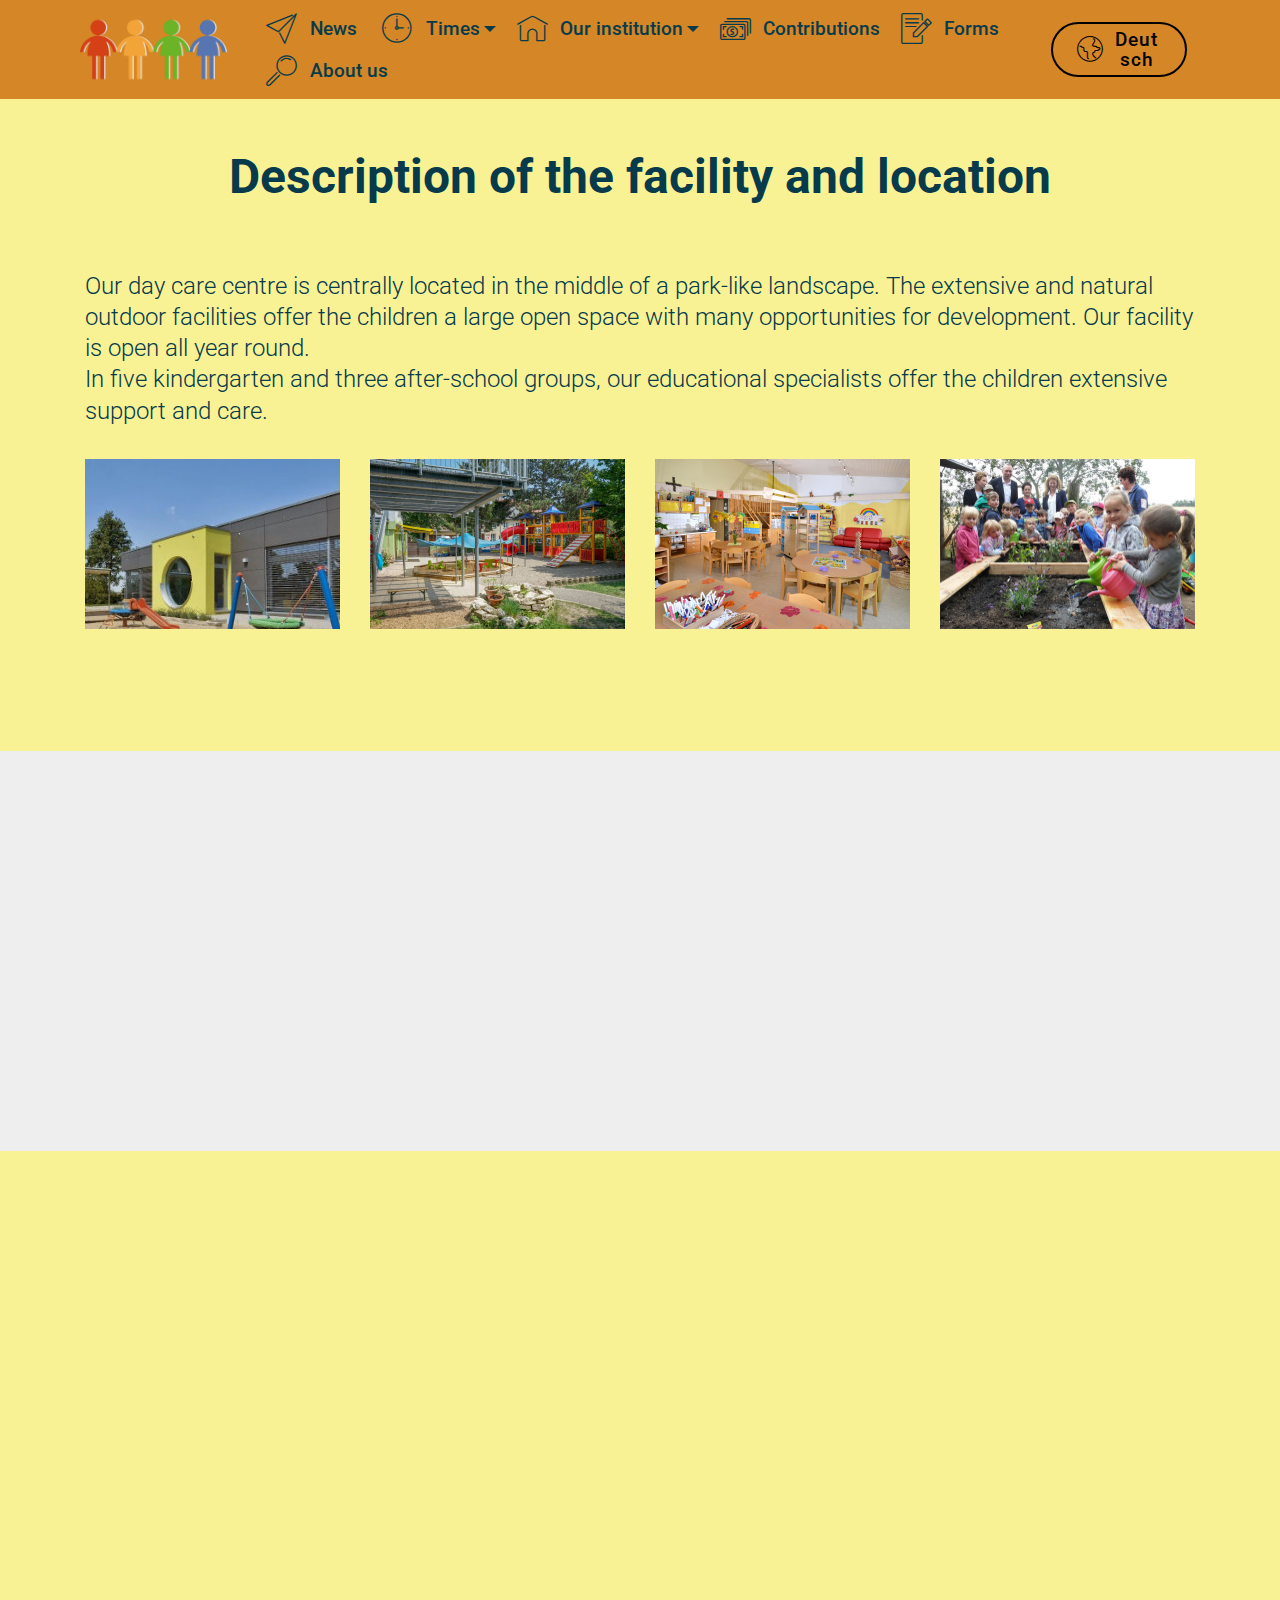
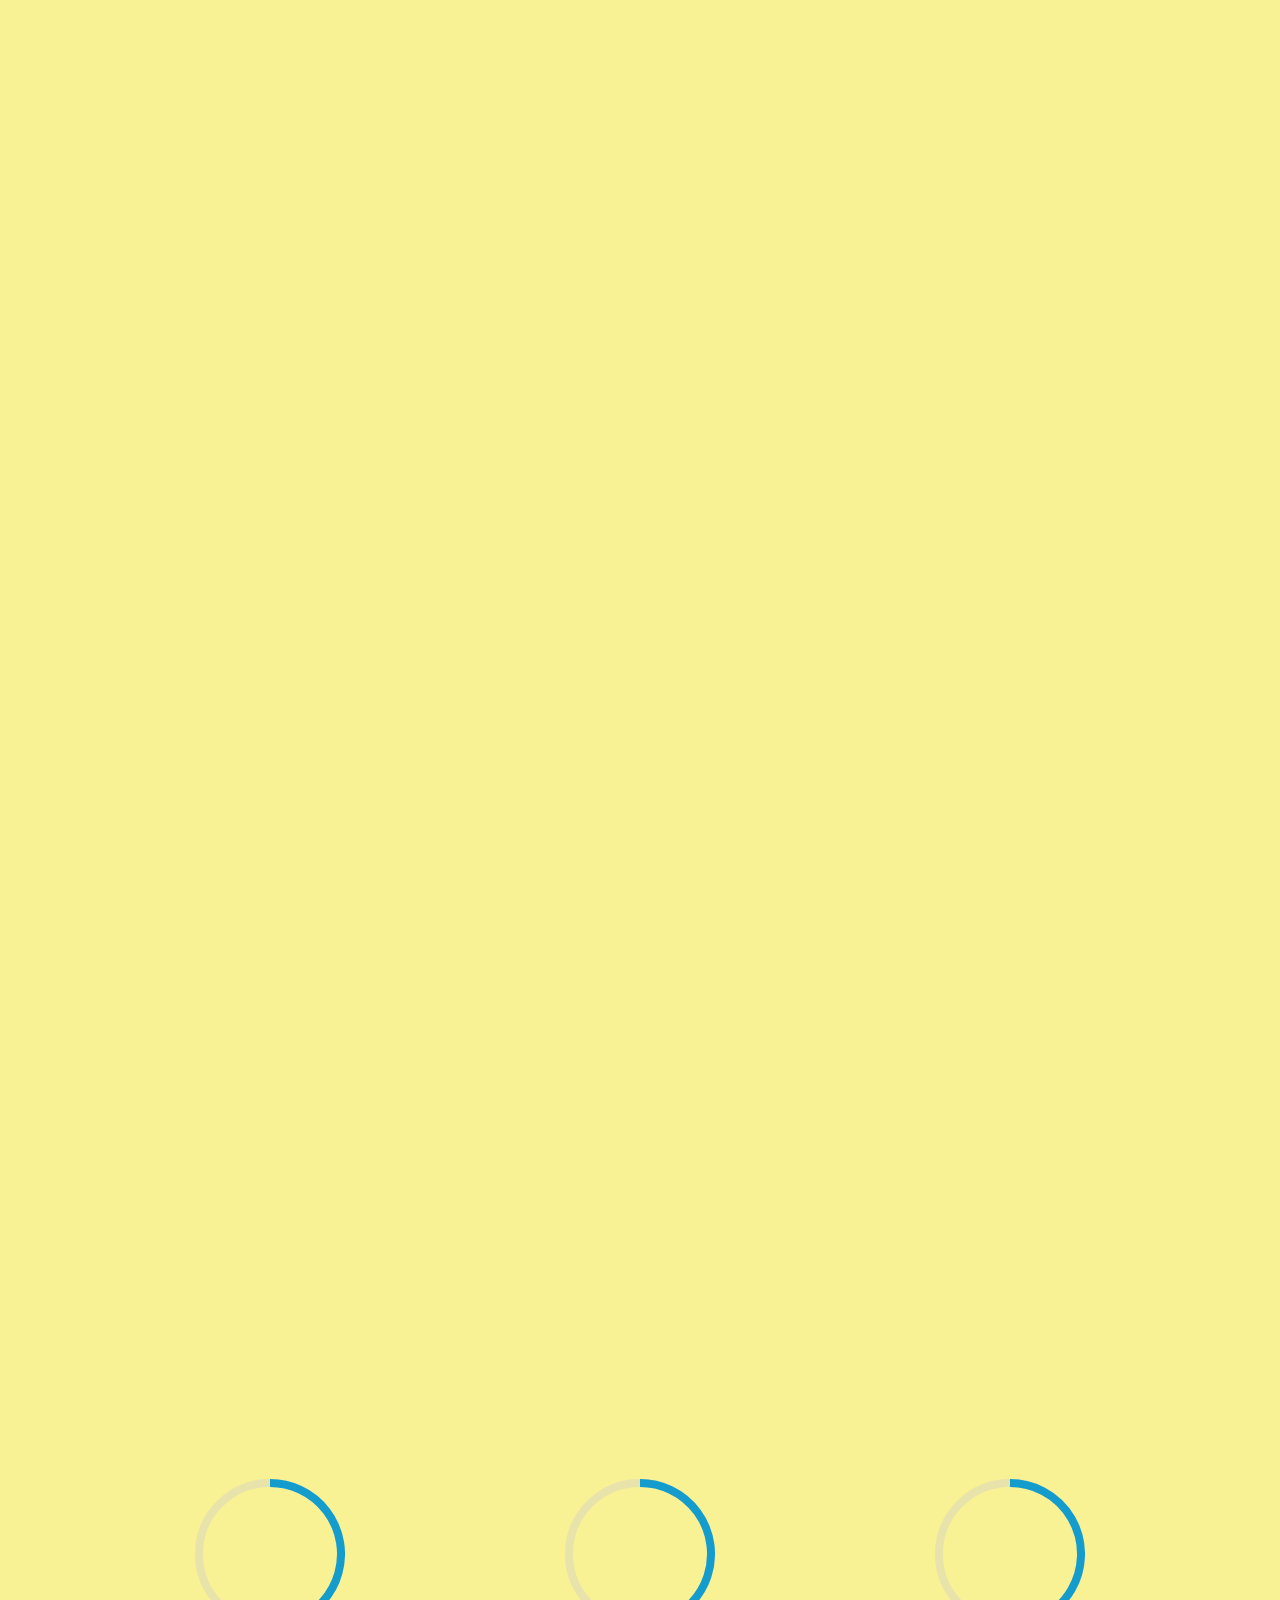
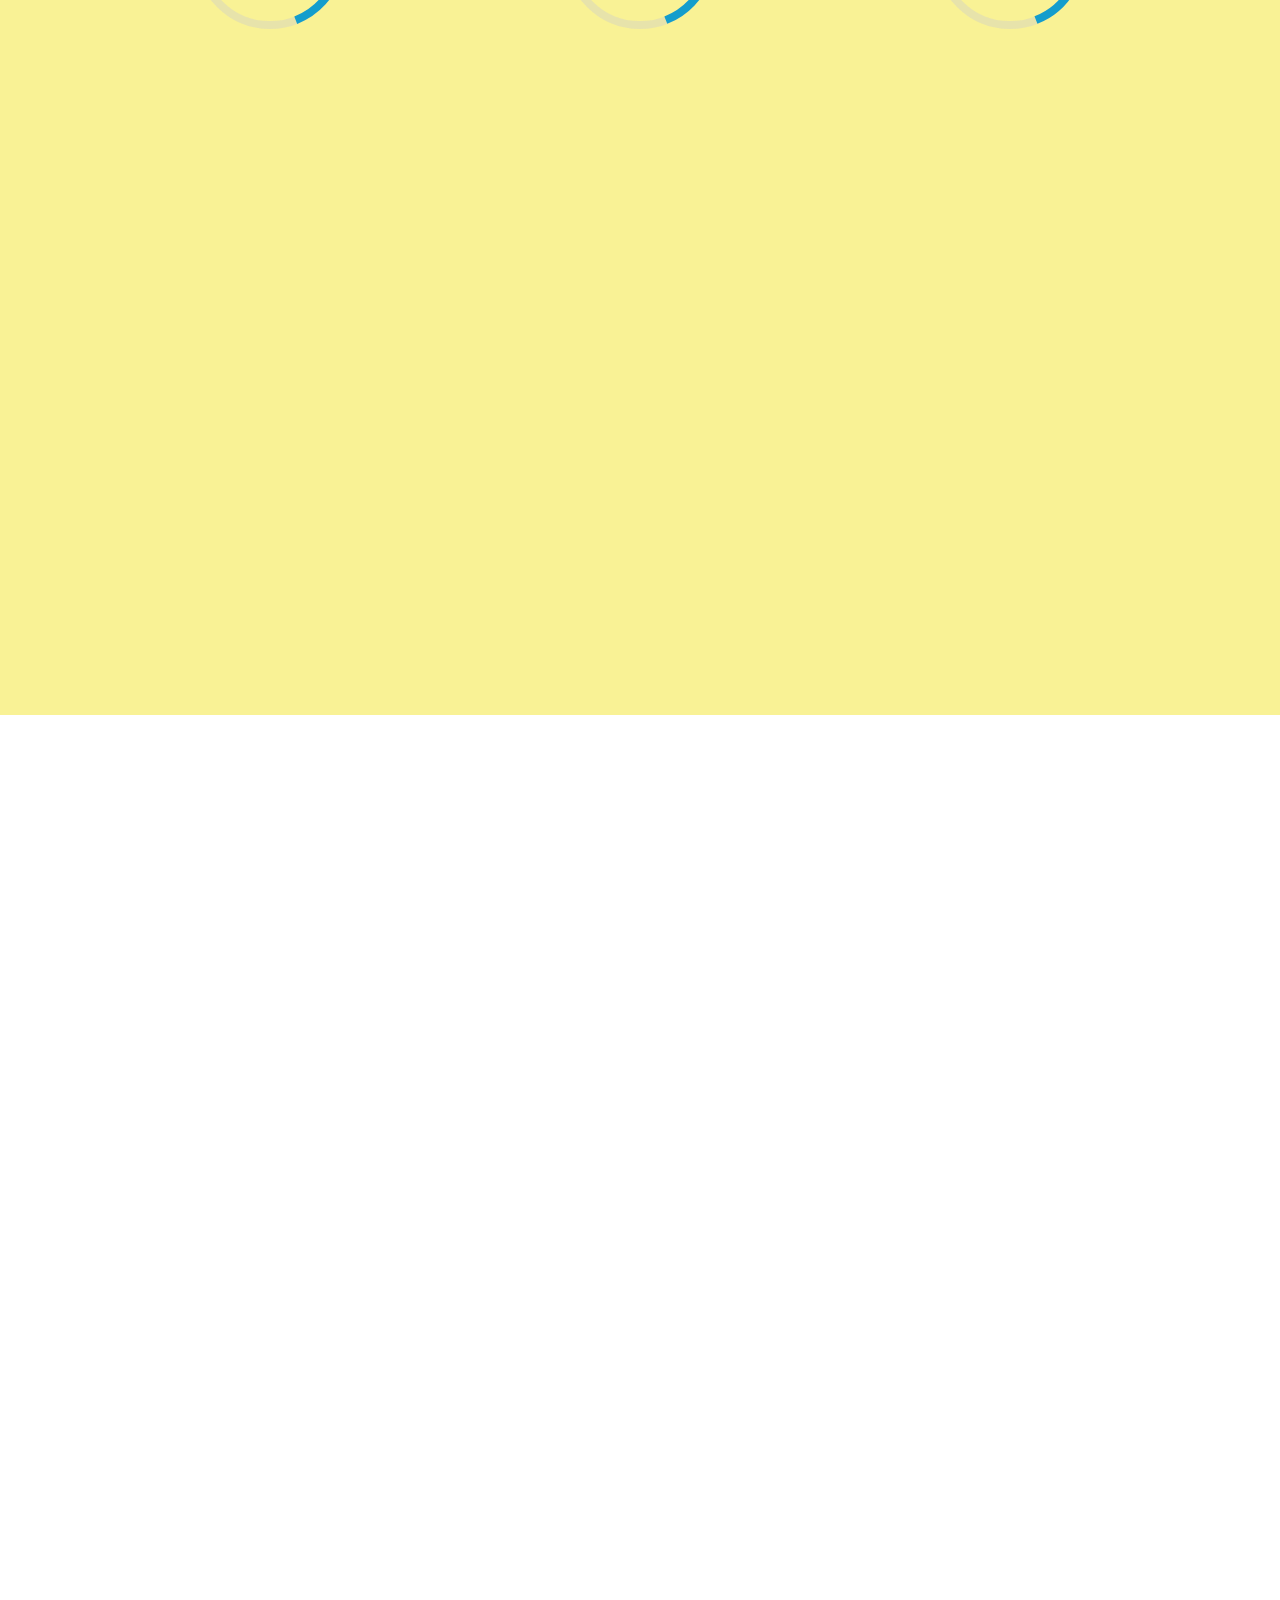
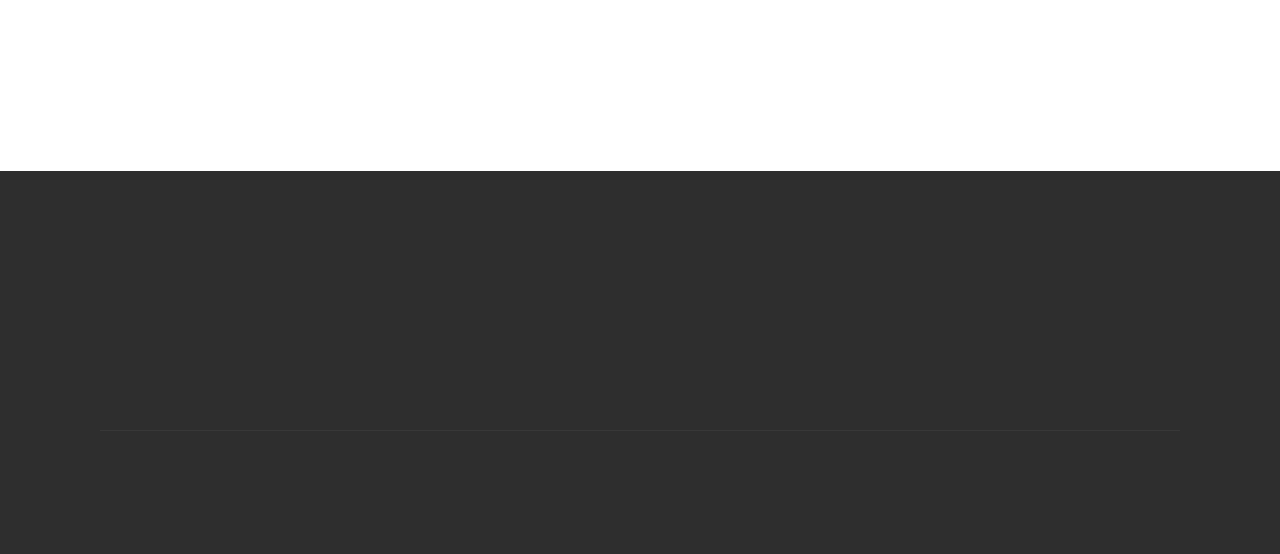
<file: page4.html>
<!DOCTYPE html>
<html  >
<head>
  <!-- Site made with Mobirise Website Builder v4.11.6, https://mobirise.com -->
  <meta charset="UTF-8">
  <meta http-equiv="X-UA-Compatible" content="IE=edge">
  <meta name="generator" content="Mobirise v4.11.6, mobirise.com">
  <meta name="viewport" content="width=device-width, initial-scale=1, minimum-scale=1">
  <link rel="shortcut icon" href="assets/images/mbr-316x158.png" type="image/x-icon">
  <meta name="description" content="Web Page Builder Description">
  
  <title>Beschreibung der Einrichtung</title>
  <link rel="stylesheet" href="assets/web/assets/mobirise-icons/mobirise-icons.css">
  <link rel="stylesheet" href="assets/bootstrap/css/bootstrap.min.css">
  <link rel="stylesheet" href="assets/bootstrap/css/bootstrap-grid.min.css">
  <link rel="stylesheet" href="assets/bootstrap/css/bootstrap-reboot.min.css">
  <link rel="stylesheet" href="assets/socicon/css/styles.css">
  <link rel="stylesheet" href="assets/dropdown/css/style.css">
  <link rel="stylesheet" href="assets/animatecss/animate.min.css">
  <link rel="stylesheet" href="assets/as-pie-progress/css/progress.min.css">
  <link rel="stylesheet" href="assets/tether/tether.min.css">
  <link rel="stylesheet" href="assets/theme/css/style.css">
  <link rel="preload" as="style" href="assets/mobirise/css/mbr-additional.css"><link rel="stylesheet" href="assets/mobirise/css/mbr-additional.css" type="text/css">
  
  
  
</head>
<body>
  <section class="menu cid-qTkzRZLJNu" once="menu" id="menu1-a">

    

    <nav class="navbar navbar-expand beta-menu navbar-dropdown align-items-center navbar-fixed-top navbar-toggleable-sm">
        <button class="navbar-toggler navbar-toggler-right" type="button" data-toggle="collapse" data-target="#navbarSupportedContent" aria-controls="navbarSupportedContent" aria-expanded="false" aria-label="Toggle navigation">
            <div class="hamburger">
                <span></span>
                <span></span>
                <span></span>
                <span></span>
            </div>
        </button>
        <div class="menu-logo">
            <div class="navbar-brand">
                <span class="navbar-logo">
                    <a href="#top">
                         <img src="assets/images/mbr-316x158.png" alt="Mobirise" title="" style="height: 4.6rem;">
                    </a>
                </span>
                
            </div>
        </div>
        <div class="collapse navbar-collapse" id="navbarSupportedContent">
            <ul class="navbar-nav nav-dropdown" data-app-modern-menu="true"><li class="nav-item">
                    <a class="nav-link link text-primary display-4" href="index.html#header2-1"><span class="mbri-paper-plane mbr-iconfont mbr-iconfont-btn"></span>News&nbsp;</a>
                </li><li class="nav-item dropdown"><a class="nav-link link dropdown-toggle text-primary display-4" href="page1.html#pricing-tables3-8" data-toggle="dropdown-submenu" aria-expanded="false"><span class="mbri-clock mbr-iconfont mbr-iconfont-btn"></span>Times</a><div class="dropdown-menu"><a class="dropdown-item text-primary display-4" href="page1.html">Office hours<br></a><a class="dropdown-item text-primary display-4" href="page1.html#pricing-tables3-8">Childcare hours</a><a class="dropdown-item text-primary display-4" href="page1.html#step1-9">Closing times</a></div></li><li class="nav-item dropdown"><a class="nav-link link dropdown-toggle text-primary display-4" href="#top" aria-expanded="false" data-toggle="dropdown-submenu"><span class="mbri-home mbr-iconfont mbr-iconfont-btn"></span>Our institution
                        </a><div class="dropdown-menu"><a class="dropdown-item text-primary display-4" href="#top" aria-expanded="false">Description of the facility and location</a><a class="dropdown-item text-primary display-4" href="page4.html#content4-e" aria-expanded="false">Pedagogical concept</a><a class="dropdown-item text-primary display-4" href="page4.html#header16-f" aria-expanded="false">Catering</a><a class="dropdown-item text-primary display-4" href="page4.html#progress-bars3-g" aria-expanded="false">Capacity</a><a class="dropdown-item text-primary display-4" href="page4.html#content4-h" aria-expanded="false">Bilinguality</a><a class="dropdown-item text-primary display-4" href="page4.html#form1-i" aria-expanded="false">Working with us</a></div></li><li class="nav-item"><a class="nav-link link text-primary display-4" href="index.html#pricing-tables1-6" aria-expanded="false"><span class="mbri-cash mbr-iconfont mbr-iconfont-btn"></span>Contributions</a></li><li class="nav-item"><a class="nav-link link text-primary display-4" href="page3.html#table1-n" aria-expanded="false"><span class="mbri-edit mbr-iconfont mbr-iconfont-btn"></span>Forms</a></li><li class="nav-item"><a class="nav-link link text-primary display-4" href="https://mobirise.com" aria-expanded="false">
                        </a></li>
                <li class="nav-item">
                    <a class="nav-link link text-primary display-4" href="#top"><span class="mbri-search mbr-iconfont mbr-iconfont-btn" style="color: rgb(7, 59, 76);"></span>
                        
                        About us</a>
                </li></ul>
            <div class="navbar-buttons mbr-section-btn"><a class="btn btn-sm btn-primary-outline display-4" href="https://moma666.github.io/Mensch-Computer-Prototyp"><span class="mbri-globe mbr-iconfont mbr-iconfont-btn"></span>
                    
                    Deutsch</a></div>
        </div>
    </nav>
</section>

<section class="engine"><a href="https://mobirise.info/v">html templates</a></section><section class="mbr-gallery gallery5 cid-rNsKmT2akD" id="gallery5-c">

    

    

    <div class="container">
        <h3 class="mbr-section-title align-center mbr-fonts-style display-2"><br><strong>Description of the facility and location</strong><br><br>
</h3>
        <h4 class="mbr-section-subtitle align-center pb-4 mbr-fonts-style display-1">Our day care centre is centrally located in the middle of a park-like landscape. The extensive and natural outdoor facilities offer the children a large open space with many opportunities for development. Our facility is open all year round.
<div>
</div><div>In five kindergarten and three after-school groups, our educational specialists offer the children extensive support and care.</div></h4>
        <div class="row" id="gallery" data-toggle="modal" data-target="#carouselModal">
            <div class="col-sm-6 col-md-4 col-lg-3 item gallery-image">
                <div class="item-wrapper">
                    <img class="w-100" src="assets/images/1-kindergarten-wieseth-2-510x198.jpeg" alt="" data-target="#mbrCarousel" data-slide-to="0" title="">
                </div>
            </div>
            <div class="col-sm-6 col-md-4 col-lg-3 item gallery-image">
                <div class="item-wrapper">
                    <img class="w-100" src="assets/images/kindergarten-lwenzahn-spielplatz-510x340.jpg" alt="" data-target="#mbrCarousel" data-slide-to="1" title="">
                </div>
            </div>
            <div class="col-sm-6 col-md-4 col-lg-3 item gallery-image">
                <div class="item-wrapper">
                    <img class="w-100" src="assets/images/regenbogen-1-510x340.jpg" alt="" data-target="#mbrCarousel" data-slide-to="2" title="">
                </div>
            </div><div class="col-sm-6 col-md-4 col-lg-3 item gallery-image">
                <div class="item-wrapper">
                    <img class="w-100" src="assets/images/201907011542580003dautz-net-gr-510x341.jpg" alt="" data-target="#mbrCarousel" data-slide-to="3" title="">
                </div>
            </div>
            
        </div>

        <div class="modal mbr-slider fade" id="carouselModal" tabindex="-1" role="dialog" aria-hidden="true">
            <div class="modal-dialog" role="document">
                <div class="modal-content">
                    <div class="modal-body">
                        <div id="mbrCarousel" class="carousel slide" data-ride="carousel">
                            <div class="carousel-inner">
                                <div class="carousel-item active">
                                    <img class="d-block w-100" src="assets/images/background1.jpg" alt="">
                                </div>
                                <div class="carousel-item">
                                    <img class="d-block w-100" src="assets/images/background2.jpg" alt="">
                                </div>
                                <div class="carousel-item">
                                    <img class="d-block w-100" src="assets/images/background3.jpg" alt="">
                                </div>
                                <div class="carousel-item">
                                    <img class="d-block w-100" src="assets/images/background4.jpg" alt="">
                                </div>
                            </div>
                            <ol class="carousel-indicators">
                                <li data-target="#mbrCarousel" data-slide-to="0" class="active"></li>
                                <li data-target="#mbrCarousel" data-slide-to="1"></li>
                                <li data-target="#mbrCarousel" data-slide-to="2"></li>
                                <li data-target="#mbrCarousel" data-slide-to="3"></li>
                            </ol>
                            <a role="button" href="" class="close" data-dismiss="modal" aria-label="Close">
                            </a>
                            <a class="carousel-control-prev carousel-control" href="#mbrCarousel" role="button" data-slide="prev">
                                <span class="mbri-left mbr-iconfont" aria-hidden="true"></span>
                                <span class="sr-only">Zurück</span>
                            </a>
                            <a class="carousel-control-next carousel-control" href="#mbrCarousel" role="button" data-slide="next">
                                <span class="mbri-right mbr-iconfont" aria-hidden="true"></span>
                                <span class="sr-only">Weiter</span>
                            </a>
                        </div>
                    </div>
                </div>
            </div>
        </div>
    </div>
</section>

<section class="map1 cid-rNsMfFTIAP" id="map1-d">

     

    <div class="google-map"><iframe frameborder="0" style="border:0" src="https://www.google.com/maps/embed/v1/place?key=AIzaSyAEIpgj38KyLFELm2bK9Y7krBkz1K-cMq8&amp;q=place_id:ChIJ8cmwr8TXsEcRpe3KfmxJIcA" allowfullscreen=""></iframe></div>
</section>

<section class="mbr-section content4 cid-rNsMPExmOz" id="content4-e">

    

    <div class="container">
        <div class="media-container-row">
            <div class="title col-12 col-md-8">
                <h2 class="align-center pb-3 mbr-fonts-style display-2"><strong>Pedagogical concept</strong></h2>
                <h3 class="mbr-section-subtitle align-center mbr-light mbr-fonts-style display-5">Our day care centre is equipped in such a way that it offers the children a wide range of opportunities to gain experience and to do research and experiments together. We support them in this and give impulses so that the children can find answers to their questions as independently as possible. This is promoted by projects and cross-group play situations.<div>We are guided by the Hessian education and upbringing plan, which sees each child as an individual, researcher, discoverer and constructor of its own development. Children bring with them a wealth of curiosity and motivation to learn. We see it as our essential task to use and develop this.</div><div>Our pedagogical work is based on the life situation and the needs of the children, so that we can specifically address their individual concerns. We work closely with the parents and inform them regularly about the development and support of their child. In this way we achieve a high level of transparency in our pedagogical work.</div><div><br></div><div>We also offer speech therapy according to medical instructions.</div></h3>
                
            </div>
        </div>
    </div>
</section>

<section class="header1 cid-rNsYBlyUqV" id="header16-f">

    

    

    <div class="container">
        <div class="row justify-content-md-center">
            <div class="col-md-10 align-center">
                <h1 class="mbr-section-title mbr-bold pb-3 mbr-fonts-style display-2">
                    Catering</h1>
                
                <p class="mbr-text pb-3 mbr-fonts-style display-5">Whether in the kindergarten or at home - we believe that food should taste good and be good for us and our environment. And since we want to know exactly what goes into the pots, we cook ourselves. Since June 2003, our carrier-operated central kitchens have been offering a full hot lunch from 100% controlled organic cultivation (kbA) (control authority: DE-ÖKO-006). In the interest of a better quality of life for everyone, we accept higher costs for the use of goods. 
<br>
<br>You can find our current organic certification here. 
<br>
<br>Since we only use 100% organic products, our meals do not contain any additives that require labelling.<br><br><br></p>
                <div class="mbr-section-btn"><a class="btn btn-md btn-black-outline display-4" href="assets/files/GOURMET_FuerJedenDasRichtige_KG_SPL_2019.pdf">Lunch plan</a></div>
            </div>
        </div>
    </div>

</section>

<section class="progress-bars3 cid-rNt0n52tsi" id="progress-bars3-g">
 
     

    
    
    <div class="container">
        <h2 class="mbr-section-title pb-3 align-center mbr-fonts-style display-2"><strong>
            Capacity</strong></h2>

        <h3 class="mbr-section-subtitle mbr-fonts-style display-5">Our currently available capacities.</h3>
    
        <div class="media-container-row pt-5 mt-2">
            <div class="card p-3 align-center">
                <div class="wrap">
                    <div class="pie_progress progress1" role="progressbar" data-goal="88">
                        <p class="pie_progress__number mbr-fonts-style display-5">50%</p>
                    </div>
                </div> 
                <div class="mbr-crt-title pt-3">
                    <h4 class="card-title py-2 mbr-fonts-style display-5">early &amp; late care</h4>
                </div>                 
            </div>

            <div class="card p-3 align-center">
                <div class="wrap">
                    <div class="pie_progress progress2" role="progressbar" data-goal="60">
                        <p class="pie_progress__number mbr-fonts-style display-5">60%</p>
                    </div>
                </div> 
                <div class="mbr-crt-title pt-3">
                    <h4 class="card-title py-2 mbr-fonts-style display-5">Morning care</h4>
                </div>                 
            </div>

            <div class="card p-3 align-center">
                <div class="wrap">
                    <div class="pie_progress progress3" role="progressbar" data-goal="100">
                        <p class="pie_progress__number mbr-fonts-style display-5"></p>
                    </div>
                </div> 
                <div class="mbr-crt-title pt-3">
                    <h4 class="card-title py-2 mbr-fonts-style display-5">Full-day care</h4>
                </div>                 
            </div>

            

            

            
        </div>
</div></section>

<section class="mbr-section content4 cid-rNt13VVn6S" id="content4-h">

    

    <div class="container">
        <div class="media-container-row">
            <div class="title col-12 col-md-8">
                <h2 class="align-center pb-3 mbr-fonts-style display-2"><strong>
                    Bilinguality</strong></h2>
                <h3 class="mbr-section-subtitle align-center mbr-light mbr-fonts-style display-5">Englisch von Anfang an
<div>Schon seit 2004 arbeiten wir bilingual: In einer immer stärker zusammenwachsenden Welt gewinnt Sprachkompetenz zunehmend an Bedeutung. Die EU empflehlt, drei Gemeinschaftssprachen zu beherrschen.
</div><div>
</div><div>Kleine Kinder besitzen die Fähigkeit zum frühen Spracherwerb – auch in mehreren Sprachen. Nach den Erkenntnissen der internationalen Spracherwerbsforschung sollte erfolgreiche Fremdsprachenförderung so früh, so intensiv, so natürlich und so motivierend wie möglich erfolgen.</div></h3>
                
            </div>
        </div>
    </div>
</section>

<section class="mbr-section form1 cid-rNt1Oem2IU" id="form1-i">

    

    
    <div class="container">
        <div class="row justify-content-center">
            <div class="title col-12 col-lg-8">
                <h2 class="mbr-section-title align-center pb-3 mbr-fonts-style display-2"><strong>Working with us</strong></h2>
                <h3 class="mbr-section-subtitle align-center mbr-light pb-3 mbr-fonts-style display-5">We always need good people!
<div>Appreciation, respect and an atmosphere in which work is fun - that is important to us. Because we want to make a difference and help shape society. To do this, we need people who are willing to get involved and take responsibility for the future of our children - in all areas of our company.
</div><div>Kinderwelt Hamburg e.V. and Flachsland-Zukunftsschulen gGmbH - more than 20 daycare centers, four school cooperations, a parent-child center and one school are behind this. In addition, there are our kitchens and the head office.</div></h3>
            </div>
        </div>
    </div>
    <div class="container">
        <div class="row justify-content-center">
            <div class="media-container-column col-lg-8" data-form-type="formoid">
                <!---Formbuilder Form--->
                <form action="https://mobirise.com/" method="POST" class="mbr-form form-with-styler" data-form-title="Mobirise Form"><input type="hidden" name="email" data-form-email="true" value="bfVhSBInCH/9cYFA4mJtlWnmB358MtwsdNhiUj7jegME05p/C5GQ9n2dL1sFtlWTBsEi7JUeTwWlHNfyqk3EdmwAp4igTITb5CPVDgho+hRvZgQoBD3FCLE/7iQ+ZQxO">
                    <div class="row">
                        <div hidden="hidden" data-form-alert="" class="alert alert-success col-12">Vielen Dank! Ihre Nachricht wurde verschickt!</div>
                        <div hidden="hidden" data-form-alert-danger="" class="alert alert-danger col-12">
                        </div>
                    </div>
                    <div class="dragArea row">
                        <div class="col-md-4  form-group" data-for="name">
                            <label for="name-form1-i" class="form-control-label mbr-fonts-style display-7">Name</label>
                            <input type="text" name="name" data-form-field="Name" required="required" class="form-control display-7" id="name-form1-i">
                        </div>
                        <div class="col-md-4  form-group" data-for="email">
                            <label for="email-form1-i" class="form-control-label mbr-fonts-style display-7">Email address</label>
                            <input type="email" name="email" data-form-field="Email" required="required" class="form-control display-7" id="email-form1-i">
                        </div>
                        <div data-for="phone" class="col-md-4  form-group">
                            <label for="phone-form1-i" class="form-control-label mbr-fonts-style display-7">Phone</label>
                            <input type="tel" name="phone" data-form-field="Phone" class="form-control display-7" id="phone-form1-i">
                        </div>
                        <div data-for="message" class="col-md-12 form-group">
                            <label for="message-form1-i" class="form-control-label mbr-fonts-style display-7">Message</label>
                            <textarea name="message" data-form-field="Message" class="form-control display-7" id="message-form1-i"></textarea>
                        </div>
                        <div class="col-md-12 input-group-btn align-center"><button type="submit" class="btn btn-primary btn-form display-4">SEND</button></div>
                    </div>
                </form><!---Formbuilder Form--->
            </div>
        </div>
    </div>
</section>

<section class="cid-rNt1T0ZV4h" id="footer1-j">

    

    

    <div class="container">
        <div class="media-container-row content text-white">
            <div class="col-12 col-md-3">
                <div class="media-wrap">
                    <a href="https://mobirise.co/">
                        <img src="assets/images/mbr-192x96.png" alt="Mobirise" title="">
                    </a>
                </div>
            </div>
            <div class="col-12 col-md-3 mbr-fonts-style display-7">
                <h5 class="pb-3">
                    Addresse
                </h5>
                <p class="mbr-text">
                    1234 Straßenname
                    <br>Stadt , AA 99999
                </p>
            </div>
            <div class="col-12 col-md-3 mbr-fonts-style display-7">
                <h5 class="pb-3">
                    Contacts</h5>
                <p class="mbr-text">
                    E-Mail: support@mobirise.com
                    <br>Tel: +1 (0) 000 0000 001
                    <br>Fax: +1 (0) 000 0000 002
                </p>
            </div>
            <div class="col-12 col-md-3 mbr-fonts-style display-7">
                <h5 class="pb-3"></h5>
                <p class="mbr-text"></p>
            </div>
        </div>
        <div class="footer-lower">
            <div class="media-container-row">
                <div class="col-sm-12">
                    <hr>
                </div>
            </div>
            <div class="media-container-row mbr-white">
                <div class="col-sm-6 copyright">
                    <p class="mbr-text mbr-fonts-style display-7">
                        © Copyright 2019 Mobirise - All Rights Reserved
                    </p>
                </div>
                <div class="col-md-6">
                    <div class="social-list align-right">
                        <div class="soc-item">
                            <a href="https://twitter.com/mobirise" target="_blank">
                                <span class="socicon-twitter socicon mbr-iconfont mbr-iconfont-social"></span>
                            </a>
                        </div>
                        <div class="soc-item">
                            <a href="https://www.facebook.com/pages/Mobirise/1616226671953247" target="_blank">
                                <span class="socicon-facebook socicon mbr-iconfont mbr-iconfont-social"></span>
                            </a>
                        </div>
                        <div class="soc-item">
                            <a href="https://www.youtube.com/c/mobirise" target="_blank">
                                <span class="socicon-youtube socicon mbr-iconfont mbr-iconfont-social"></span>
                            </a>
                        </div>
                        <div class="soc-item">
                            <a href="https://instagram.com/mobirise" target="_blank">
                                <span class="socicon-instagram socicon mbr-iconfont mbr-iconfont-social"></span>
                            </a>
                        </div>
                        <div class="soc-item">
                            <a href="https://plus.google.com/u/0/+Mobirise" target="_blank">
                                <span class="socicon-googleplus socicon mbr-iconfont mbr-iconfont-social"></span>
                            </a>
                        </div>
                        <div class="soc-item">
                            <a href="https://www.behance.net/Mobirise" target="_blank">
                                <span class="socicon-behance socicon mbr-iconfont mbr-iconfont-social"></span>
                            </a>
                        </div>
                    </div>
                </div>
            </div>
        </div>
    </div>
</section>


  <script src="assets/web/assets/jquery/jquery.min.js"></script>
  <script src="assets/popper/popper.min.js"></script>
  <script src="assets/bootstrap/js/bootstrap.min.js"></script>
  <script src="assets/smoothscroll/smooth-scroll.js"></script>
  <script src="assets/dropdown/js/nav-dropdown.js"></script>
  <script src="assets/dropdown/js/navbar-dropdown.js"></script>
  <script src="assets/touchswipe/jquery.touch-swipe.min.js"></script>
  <script src="assets/viewportchecker/jquery.viewportchecker.js"></script>
  <script src="assets/as-pie-progress/jquery-as-pie-progress.min.js"></script>
  <script src="assets/tether/tether.min.js"></script>
  <script src="assets/theme/js/script.js"></script>
  <script src="assets/formoid/formoid.min.js"></script>
  
  
 <div id="scrollToTop" class="scrollToTop mbr-arrow-up"><a style="text-align: center;"><i class="mbr-arrow-up-icon mbr-arrow-up-icon-cm cm-icon cm-icon-smallarrow-up"></i></a></div>
    <input name="animation" type="hidden">
  </body>
</html>
</file>
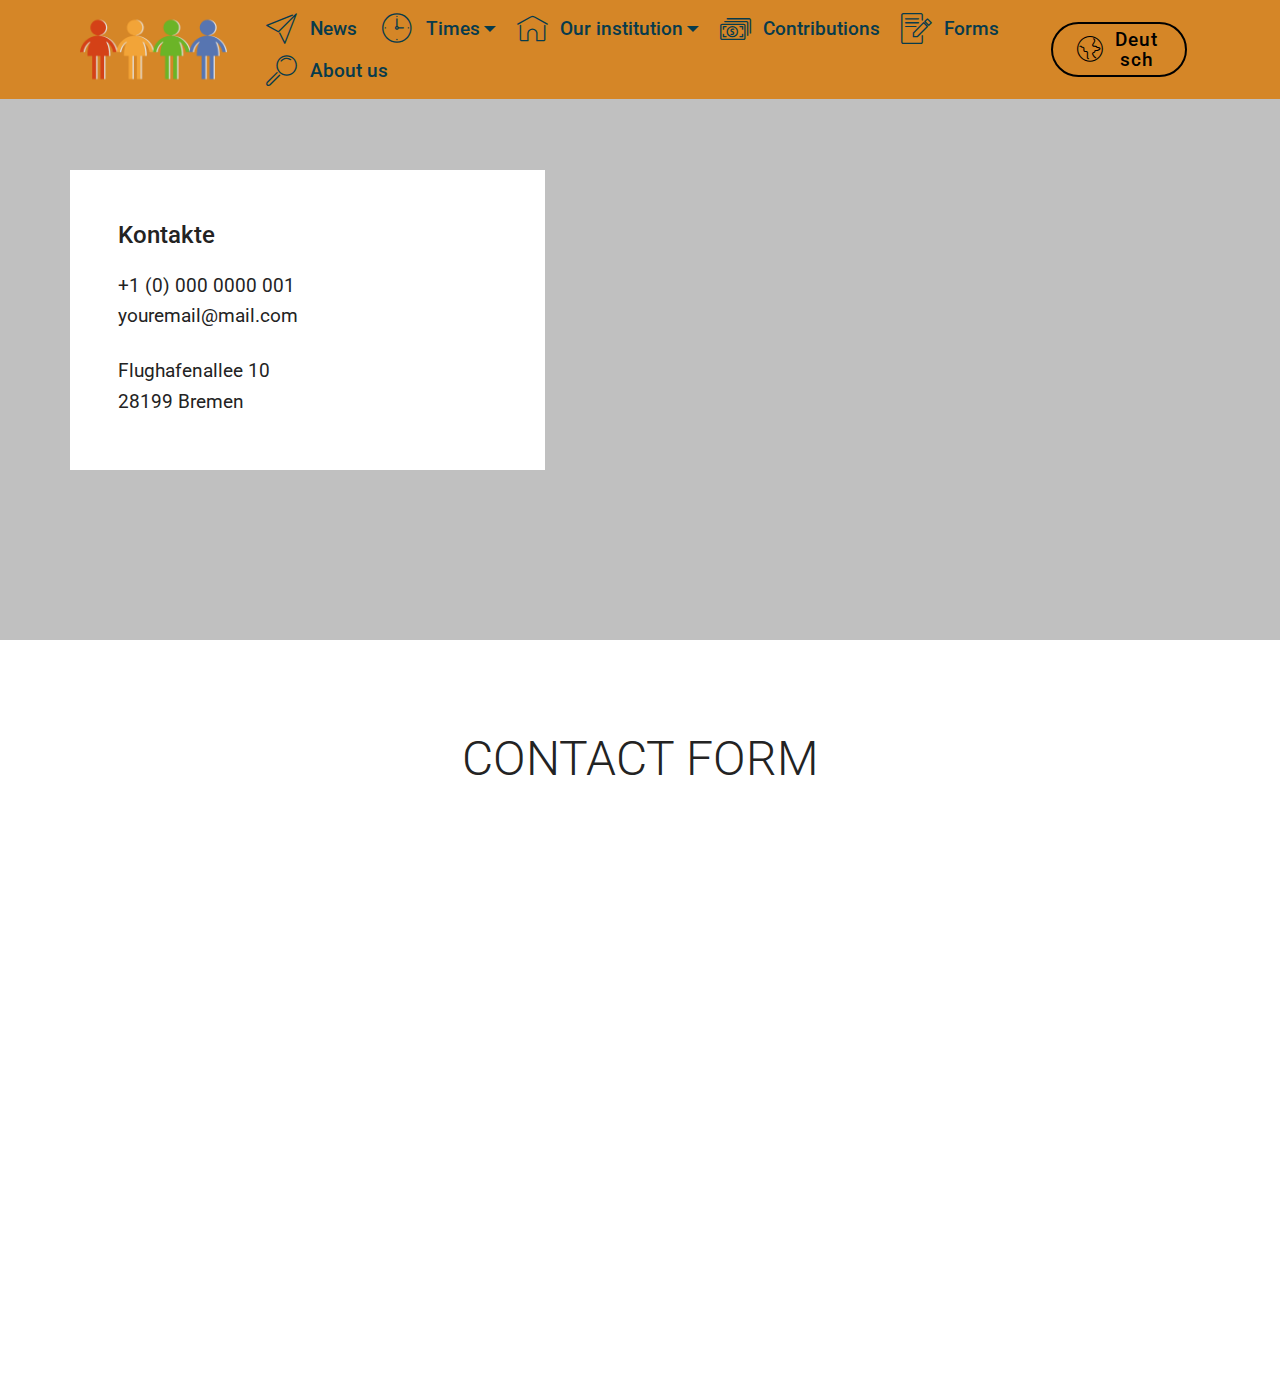
<file: page5.html>
<!DOCTYPE html>
<html  >
<head>
  <!-- Site made with Mobirise Website Builder v4.11.6, https://mobirise.com -->
  <meta charset="UTF-8">
  <meta http-equiv="X-UA-Compatible" content="IE=edge">
  <meta name="generator" content="Mobirise v4.11.6, mobirise.com">
  <meta name="viewport" content="width=device-width, initial-scale=1, minimum-scale=1">
  <link rel="shortcut icon" href="assets/images/mbr-316x158.png" type="image/x-icon">
  <meta name="description" content="Web Site Builder Description">
  
  <title>Impressum</title>
  <link rel="stylesheet" href="assets/web/assets/mobirise-icons/mobirise-icons.css">
  <link rel="stylesheet" href="assets/bootstrap/css/bootstrap.min.css">
  <link rel="stylesheet" href="assets/bootstrap/css/bootstrap-grid.min.css">
  <link rel="stylesheet" href="assets/bootstrap/css/bootstrap-reboot.min.css">
  <link rel="stylesheet" href="assets/dropdown/css/style.css">
  <link rel="stylesheet" href="assets/tether/tether.min.css">
  <link rel="stylesheet" href="assets/animatecss/animate.min.css">
  <link rel="stylesheet" href="assets/theme/css/style.css">
  <link rel="preload" as="style" href="assets/mobirise/css/mbr-additional.css"><link rel="stylesheet" href="assets/mobirise/css/mbr-additional.css" type="text/css">
  
  
  
</head>
<body>
  <section class="menu cid-qTkzRZLJNu" once="menu" id="menu1-q">

    

    <nav class="navbar navbar-expand beta-menu navbar-dropdown align-items-center navbar-fixed-top navbar-toggleable-sm">
        <button class="navbar-toggler navbar-toggler-right" type="button" data-toggle="collapse" data-target="#navbarSupportedContent" aria-controls="navbarSupportedContent" aria-expanded="false" aria-label="Toggle navigation">
            <div class="hamburger">
                <span></span>
                <span></span>
                <span></span>
                <span></span>
            </div>
        </button>
        <div class="menu-logo">
            <div class="navbar-brand">
                <span class="navbar-logo">
                    <a href="#top">
                         <img src="assets/images/mbr-316x158.png" alt="Mobirise" title="" style="height: 4.6rem;">
                    </a>
                </span>
                
            </div>
        </div>
        <div class="collapse navbar-collapse" id="navbarSupportedContent">
            <ul class="navbar-nav nav-dropdown" data-app-modern-menu="true"><li class="nav-item">
                    <a class="nav-link link text-primary display-4" href="index.html#header2-1"><span class="mbri-paper-plane mbr-iconfont mbr-iconfont-btn"></span>News&nbsp;</a>
                </li><li class="nav-item dropdown"><a class="nav-link link dropdown-toggle text-primary display-4" href="page1.html#pricing-tables3-8" data-toggle="dropdown-submenu" aria-expanded="false"><span class="mbri-clock mbr-iconfont mbr-iconfont-btn"></span>Times</a><div class="dropdown-menu"><a class="dropdown-item text-primary display-4" href="page1.html">Office hours<br></a><a class="dropdown-item text-primary display-4" href="page1.html#pricing-tables3-8">Childcare hours</a><a class="dropdown-item text-primary display-4" href="page1.html#step1-9">Closing times</a></div></li><li class="nav-item dropdown"><a class="nav-link link dropdown-toggle text-primary display-4" href="#top" aria-expanded="false" data-toggle="dropdown-submenu"><span class="mbri-home mbr-iconfont mbr-iconfont-btn"></span>Our institution
                        </a><div class="dropdown-menu"><a class="dropdown-item text-primary display-4" href="#top" aria-expanded="false">Description of the facility and location</a><a class="dropdown-item text-primary display-4" href="page4.html#content4-e" aria-expanded="false">Pedagogical concept</a><a class="dropdown-item text-primary display-4" href="page4.html#header16-f" aria-expanded="false">Catering</a><a class="dropdown-item text-primary display-4" href="page4.html#progress-bars3-g" aria-expanded="false">Capacity</a><a class="dropdown-item text-primary display-4" href="page4.html#content4-h" aria-expanded="false">Bilinguality</a><a class="dropdown-item text-primary display-4" href="page4.html#form1-i" aria-expanded="false">Working with us</a></div></li><li class="nav-item"><a class="nav-link link text-primary display-4" href="index.html#pricing-tables1-6" aria-expanded="false"><span class="mbri-cash mbr-iconfont mbr-iconfont-btn"></span>Contributions</a></li><li class="nav-item"><a class="nav-link link text-primary display-4" href="page3.html#table1-n" aria-expanded="false"><span class="mbri-edit mbr-iconfont mbr-iconfont-btn"></span>Forms</a></li><li class="nav-item"><a class="nav-link link text-primary display-4" href="https://mobirise.com" aria-expanded="false">
                        </a></li>
                <li class="nav-item">
                    <a class="nav-link link text-primary display-4" href="#top"><span class="mbri-search mbr-iconfont mbr-iconfont-btn" style="color: rgb(7, 59, 76);"></span>
                        
                        About us</a>
                </li></ul>
            <div class="navbar-buttons mbr-section-btn"><a class="btn btn-sm btn-primary-outline display-4" href="https://moma666.github.io/Mensch-Computer-Prototyp"><span class="mbri-globe mbr-iconfont mbr-iconfont-btn"></span>
                    
                    Deutsch</a></div>
        </div>
    </nav>
</section>

<section class="engine"><a href="https://mobirise.info/l">free website templates</a></section><section class="contacts4 cid-rNubeTTbCU" id="contacts4-r">

    

    <div class="main_wrapper">
        <div class="b_wrapper">
            <div class="container">
                <div class="row">
                    <div class="col-12 col-md-5 p-0">
                        <div class="block p-5">
                            <div class="block_wrapper">
                                <h4 class="align-left mbr-fonts-style pb-4 m-0 display-5">Kontakte</h4>
                                <p class="mbr-text align-left mbr-fonts-style pb-4 m-0 display-7">+1 (0) 000 0000 001 <br>youremail@mail.com</p>
                                <p class="mbr-text align-left mbr-fonts-style m-0 display-7">Flughafenallee 10<br>28199 Bremen</p>
                            </div>
                        </div>
                    </div>
                </div>
            </div>
        </div>
        <!--Map-->
        <div class="google-map"><iframe frameborder="0" style="border:0" src="https://www.google.com/maps/embed/v1/place?key=AIzaSyCy9r70T3NYf3PhvVflTo0_zdif2_IoIYs&amp;q=place_id:ChIJn6wOs6lZwokRLKy1iqRcoKw" allowfullscreen=""></iframe></div>
    </div>
</section>

<section class="mbr-section form1 cid-rNubteLThC" id="form1-s">

    

    
    <div class="container">
        <div class="row justify-content-center">
            <div class="title col-12 col-lg-8">
                <h2 class="mbr-section-title align-center pb-3 mbr-fonts-style display-2">CONTACT FORM</h2>
                <h3 class="mbr-section-subtitle align-center mbr-light pb-3 mbr-fonts-style display-5"></h3>
            </div>
        </div>
    </div>
    <div class="container">
        <div class="row justify-content-center">
            <div class="media-container-column col-lg-8" data-form-type="formoid">
                <!---Formbuilder Form--->
                <form action="https://mobirise.com/" method="POST" class="mbr-form form-with-styler" data-form-title="Mobirise Form"><input type="hidden" name="email" data-form-email="true" value="xT4bZRvNpaJy6uW1PAV0vs2b8DvZ/WwnIQxBTVNviy99Z2OenCe1Q3elwsaZj0MzhztMmrqEZ8FuX7riVj60i8zmGWCR6gjT4UIuG5kLrwvFOWPtmwukMORI99i6kIU5">
                    <div class="row">
                        <div hidden="hidden" data-form-alert="" class="alert alert-success col-12">Vielen Dank! Ihre Nachricht wurde verschickt!</div>
                        <div hidden="hidden" data-form-alert-danger="" class="alert alert-danger col-12">
                        </div>
                    </div>
                    <div class="dragArea row">
                        <div class="col-md-4  form-group" data-for="name">
                            <label for="name-form1-s" class="form-control-label mbr-fonts-style display-7">Name</label>
                            <input type="text" name="name" data-form-field="Name" required="required" class="form-control display-7" id="name-form1-s">
                        </div>
                        <div class="col-md-4  form-group" data-for="email">
                            <label for="email-form1-s" class="form-control-label mbr-fonts-style display-7">Email-addresse</label>
                            <input type="email" name="email" data-form-field="Email" required="required" class="form-control display-7" id="email-form1-s">
                        </div>
                        <div data-for="phone" class="col-md-4  form-group">
                            <label for="phone-form1-s" class="form-control-label mbr-fonts-style display-7">Phone</label>
                            <input type="tel" name="phone" data-form-field="Phone" class="form-control display-7" id="phone-form1-s">
                        </div>
                        <div data-for="message" class="col-md-12 form-group">
                            <label for="message-form1-s" class="form-control-label mbr-fonts-style display-7">Message</label>
                            <textarea name="message" data-form-field="Message" class="form-control display-7" id="message-form1-s"></textarea>
                        </div>
                        <div class="col-md-12 input-group-btn align-center"><button type="submit" class="btn btn-primary btn-form display-4">SEND</button></div>
                    </div>
                </form><!---Formbuilder Form--->
            </div>
        </div>
    </div>
</section>


  <script src="assets/web/assets/jquery/jquery.min.js"></script>
  <script src="assets/popper/popper.min.js"></script>
  <script src="assets/bootstrap/js/bootstrap.min.js"></script>
  <script src="assets/dropdown/js/nav-dropdown.js"></script>
  <script src="assets/dropdown/js/navbar-dropdown.js"></script>
  <script src="assets/smoothscroll/smooth-scroll.js"></script>
  <script src="assets/tether/tether.min.js"></script>
  <script src="assets/touchswipe/jquery.touch-swipe.min.js"></script>
  <script src="assets/viewportchecker/jquery.viewportchecker.js"></script>
  <script src="assets/theme/js/script.js"></script>
  <script src="assets/formoid/formoid.min.js"></script>
  
  
 <div id="scrollToTop" class="scrollToTop mbr-arrow-up"><a style="text-align: center;"><i class="mbr-arrow-up-icon mbr-arrow-up-icon-cm cm-icon cm-icon-smallarrow-up"></i></a></div>
    <input name="animation" type="hidden">
  </body>
</html>
</file>
<file: assets/web/assets/mobirise-icons/mobirise-icons.css>
@font-face {
  font-family: 'MobiriseIcons';
  src:  url('mobirise-icons.eot?spat4u');
  src:  url('mobirise-icons.eot?spat4u#iefix') format('embedded-opentype'),
    url('mobirise-icons.ttf?spat4u') format('truetype'),
    url('mobirise-icons.woff?spat4u') format('woff'),
    url('mobirise-icons.svg?spat4u#MobiriseIcons') format('svg');
  font-weight: normal;
  font-style: normal;
  font-display: swap;
}

[class^="mbri-"], [class*=" mbri-"] {
  /* use !important to prevent issues with browser extensions that change fonts */
  font-family: MobiriseIcons !important;
  speak: none;
  font-style: normal;
  font-weight: normal;
  font-variant: normal;
  text-transform: none;
  line-height: 1;

  /* Better Font Rendering =========== */
  -webkit-font-smoothing: antialiased;
  -moz-osx-font-smoothing: grayscale;
}

.mbri-add-submenu:before {
  content: "\e900";
}
.mbri-alert:before {
  content: "\e901";
}
.mbri-align-center:before {
  content: "\e902";
}
.mbri-align-justify:before {
  content: "\e903";
}
.mbri-align-left:before {
  content: "\e904";
}
.mbri-align-right:before {
  content: "\e905";
}
.mbri-android:before {
  content: "\e906";
}
.mbri-apple:before {
  content: "\e907";
}
.mbri-arrow-down:before {
  content: "\e908";
}
.mbri-arrow-next:before {
  content: "\e909";
}
.mbri-arrow-prev:before {
  content: "\e90a";
}
.mbri-arrow-up:before {
  content: "\e90b";
}
.mbri-bold:before {
  content: "\e90c";
}
.mbri-bookmark:before {
  content: "\e90d";
}
.mbri-bootstrap:before {
  content: "\e90e";
}
.mbri-briefcase:before {
  content: "\e90f";
}
.mbri-browse:before {
  content: "\e910";
}
.mbri-bulleted-list:before {
  content: "\e911";
}
.mbri-calendar:before {
  content: "\e912";
}
.mbri-camera:before {
  content: "\e913";
}
.mbri-cart-add:before {
  content: "\e914";
}
.mbri-cart-full:before {
  content: "\e915";
}
.mbri-cash:before {
  content: "\e916";
}
.mbri-change-style:before {
  content: "\e917";
}
.mbri-chat:before {
  content: "\e918";
}
.mbri-clock:before {
  content: "\e919";
}
.mbri-close:before {
  content: "\e91a";
}
.mbri-cloud:before {
  content: "\e91b";
}
.mbri-code:before {
  content: "\e91c";
}
.mbri-contact-form:before {
  content: "\e91d";
}
.mbri-credit-card:before {
  content: "\e91e";
}
.mbri-cursor-click:before {
  content: "\e91f";
}
.mbri-cust-feedback:before {
  content: "\e920";
}
.mbri-database:before {
  content: "\e921";
}
.mbri-delivery:before {
  content: "\e922";
}
.mbri-desktop:before {
  content: "\e923";
}
.mbri-devices:before {
  content: "\e924";
}
.mbri-down:before {
  content: "\e925";
}
.mbri-download:before {
  content: "\e989";
}
.mbri-drag-n-drop:before {
  content: "\e927";
}
.mbri-drag-n-drop2:before {
  content: "\e928";
}
.mbri-edit:before {
  content: "\e929";
}
.mbri-edit2:before {
  content: "\e92a";
}
.mbri-error:before {
  content: "\e92b";
}
.mbri-extension:before {
  content: "\e92c";
}
.mbri-features:before {
  content: "\e92d";
}
.mbri-file:before {
  content: "\e92e";
}
.mbri-flag:before {
  content: "\e92f";
}
.mbri-folder:before {
  content: "\e930";
}
.mbri-gift:before {
  content: "\e931";
}
.mbri-github:before {
  content: "\e932";
}
.mbri-globe:before {
  content: "\e933";
}
.mbri-globe-2:before {
  content: "\e934";
}
.mbri-growing-chart:before {
  content: "\e935";
}
.mbri-hearth:before {
  content: "\e936";
}
.mbri-help:before {
  content: "\e937";
}
.mbri-home:before {
  content: "\e938";
}
.mbri-hot-cup:before {
  content: "\e939";
}
.mbri-idea:before {
  content: "\e93a";
}
.mbri-image-gallery:before {
  content: "\e93b";
}
.mbri-image-slider:before {
  content: "\e93c";
}
.mbri-info:before {
  content: "\e93d";
}
.mbri-italic:before {
  content: "\e93e";
}
.mbri-key:before {
  content: "\e93f";
}
.mbri-laptop:before {
  content: "\e940";
}
.mbri-layers:before {
  content: "\e941";
}
.mbri-left-right:before {
  content: "\e942";
}
.mbri-left:before {
  content: "\e943";
}
.mbri-letter:before {
  content: "\e944";
}
.mbri-like:before {
  content: "\e945";
}
.mbri-link:before {
  content: "\e946";
}
.mbri-lock:before {
  content: "\e947";
}
.mbri-login:before {
  content: "\e948";
}
.mbri-logout:before {
  content: "\e949";
}
.mbri-magic-stick:before {
  content: "\e94a";
}
.mbri-map-pin:before {
  content: "\e94b";
}
.mbri-menu:before {
  content: "\e94c";
}
.mbri-mobile:before {
  content: "\e94d";
}
.mbri-mobile2:before {
  content: "\e94e";
}
.mbri-mobirise:before {
  content: "\e94f";
}
.mbri-more-horizontal:before {
  content: "\e950";
}
.mbri-more-vertical:before {
  content: "\e951";
}
.mbri-music:before {
  content: "\e952";
}
.mbri-new-file:before {
  content: "\e953";
}
.mbri-numbered-list:before {
  content: "\e954";
}
.mbri-opened-folder:before {
  content: "\e955";
}
.mbri-pages:before {
  content: "\e956";
}
.mbri-paper-plane:before {
  content: "\e957";
}
.mbri-paperclip:before {
  content: "\e958";
}
.mbri-photo:before {
  content: "\e959";
}
.mbri-photos:before {
  content: "\e95a";
}
.mbri-pin:before {
  content: "\e95b";
}
.mbri-play:before {
  content: "\e95c";
}
.mbri-plus:before {
  content: "\e95d";
}
.mbri-preview:before {
  content: "\e95e";
}
.mbri-print:before {
  content: "\e95f";
}
.mbri-protect:before {
  content: "\e960";
}
.mbri-question:before {
  content: "\e961";
}
.mbri-quote-left:before {
  content: "\e962";
}
.mbri-quote-right:before {
  content: "\e963";
}
.mbri-refresh:before {
  content: "\e964";
}
.mbri-responsive:before {
  content: "\e965";
}
.mbri-right:before {
  content: "\e966";
}
.mbri-rocket:before {
  content: "\e967";
}
.mbri-sad-face:before {
  content: "\e968";
}
.mbri-sale:before {
  content: "\e969";
}
.mbri-save:before {
  content: "\e96a";
}
.mbri-search:before {
  content: "\e96b";
}
.mbri-setting:before {
  content: "\e96c";
}
.mbri-setting2:before {
  content: "\e96d";
}
.mbri-setting3:before {
  content: "\e96e";
}
.mbri-share:before {
  content: "\e96f";
}
.mbri-shopping-bag:before {
  content: "\e970";
}
.mbri-shopping-basket:before {
  content: "\e971";
}
.mbri-shopping-cart:before {
  content: "\e972";
}
.mbri-sites:before {
  content: "\e973";
}
.mbri-smile-face:before {
  content: "\e974";
}
.mbri-speed:before {
  content: "\e975";
}
.mbri-star:before {
  content: "\e976";
}
.mbri-success:before {
  content: "\e977";
}
.mbri-sun:before {
  content: "\e978";
}
.mbri-sun2:before {
  content: "\e979";
}
.mbri-tablet:before {
  content: "\e97a";
}
.mbri-tablet-vertical:before {
  content: "\e97b";
}
.mbri-target:before {
  content: "\e97c";
}
.mbri-timer:before {
  content: "\e97d";
}
.mbri-to-ftp:before {
  content: "\e97e";
}
.mbri-to-local-drive:before {
  content: "\e97f";
}
.mbri-touch-swipe:before {
  content: "\e980";
}
.mbri-touch:before {
  content: "\e981";
}
.mbri-trash:before {
  content: "\e982";
}
.mbri-underline:before {
  content: "\e983";
}
.mbri-unlink:before {
  content: "\e984";
}
.mbri-unlock:before {
  content: "\e985";
}
.mbri-up-down:before {
  content: "\e986";
}
.mbri-up:before {
  content: "\e987";
}
.mbri-update:before {
  content: "\e988";
}
.mbri-upload:before {
 content: "\e926"; 
}
.mbri-user:before {
  content: "\e98a";
}
.mbri-user2:before {
  content: "\e98b";
}
.mbri-users:before {
  content: "\e98c";
}
.mbri-video:before {
  content: "\e98d";
}
.mbri-video-play:before {
  content: "\e98e";
}
.mbri-watch:before {
  content: "\e98f";
}
.mbri-website-theme:before {
  content: "\e990";
}
.mbri-wifi:before {
  content: "\e991";
}
.mbri-windows:before {
  content: "\e992";
}
.mbri-zoom-out:before {
  content: "\e993";
}
.mbri-redo:before {
  content: "\e994";
}
.mbri-undo:before {
  content: "\e995";
}
</file>
<file: assets/socicon/css/styles.css>
@charset "UTF-8";

@font-face {
  font-family: "socicon";
  src:url("../fonts/socicon.eot");
  src:url("../fonts/socicon.eot?#iefix") format("embedded-opentype"),
    url("../fonts/socicon.woff") format("woff"),
    url("../fonts/socicon.ttf") format("truetype"),
    url("../fonts/socicon.svg#socicon") format("svg");
  font-weight: normal;
  font-style: normal;
  font-display:swap;
}

[data-icon]:before {
  font-family: "socicon" !important;
  content: attr(data-icon);
  font-style: normal !important;
  font-weight: normal !important;
  font-variant: normal !important;
  text-transform: none !important;
  speak: none;
  line-height: 1;
  -webkit-font-smoothing: antialiased;
  -moz-osx-font-smoothing: grayscale;
}

[class^="socicon-"]:before,
[class*=" socicon-"]:before {
  font-family: "socicon" !important;
  font-style: normal !important;
  font-weight: normal !important;
  font-variant: normal !important;
  text-transform: none !important;
  speak: none;
  line-height: 1;
  -webkit-font-smoothing: antialiased;
  -moz-osx-font-smoothing: grayscale;
}

.socicon-modelmayhem:before {
  content: "\e000";
}
.socicon-mixcloud:before {
  content: "\e001";
}
.socicon-drupal:before {
  content: "\e002";
}
.socicon-swarm:before {
  content: "\e003";
}
.socicon-istock:before {
  content: "\e004";
}
.socicon-yammer:before {
  content: "\e005";
}
.socicon-ello:before {
  content: "\e006";
}
.socicon-stackoverflow:before {
  content: "\e007";
}
.socicon-persona:before {
  content: "\e008";
}
.socicon-triplej:before {
  content: "\e009";
}
.socicon-houzz:before {
  content: "\e00a";
}
.socicon-rss:before {
  content: "\e00b";
}
.socicon-paypal:before {
  content: "\e00c";
}
.socicon-odnoklassniki:before {
  content: "\e00d";
}
.socicon-airbnb:before {
  content: "\e00e";
}
.socicon-periscope:before {
  content: "\e00f";
}
.socicon-outlook:before {
  content: "\e010";
}
.socicon-coderwall:before {
  content: "\e011";
}
.socicon-tripadvisor:before {
  content: "\e012";
}
.socicon-appnet:before {
  content: "\e013";
}
.socicon-goodreads:before {
  content: "\e014";
}
.socicon-tripit:before {
  content: "\e015";
}
.socicon-lanyrd:before {
  content: "\e016";
}
.socicon-slideshare:before {
  content: "\e017";
}
.socicon-buffer:before {
  content: "\e018";
}
.socicon-disqus:before {
  content: "\e019";
}
.socicon-vkontakte:before {
  content: "\e01a";
}
.socicon-whatsapp:before {
  content: "\e01b";
}
.socicon-patreon:before {
  content: "\e01c";
}
.socicon-storehouse:before {
  content: "\e01d";
}
.socicon-pocket:before {
  content: "\e01e";
}
.socicon-mail:before {
  content: "\e01f";
}
.socicon-blogger:before {
  content: "\e020";
}
.socicon-technorati:before {
  content: "\e021";
}
.socicon-reddit:before {
  content: "\e022";
}
.socicon-dribbble:before {
  content: "\e023";
}
.socicon-stumbleupon:before {
  content: "\e024";
}
.socicon-digg:before {
  content: "\e025";
}
.socicon-envato:before {
  content: "\e026";
}
.socicon-behance:before {
  content: "\e027";
}
.socicon-delicious:before {
  content: "\e028";
}
.socicon-deviantart:before {
  content: "\e029";
}
.socicon-forrst:before {
  content: "\e02a";
}
.socicon-play:before {
  content: "\e02b";
}
.socicon-zerply:before {
  content: "\e02c";
}
.socicon-wikipedia:before {
  content: "\e02d";
}
.socicon-apple:before {
  content: "\e02e";
}
.socicon-flattr:before {
  content: "\e02f";
}
.socicon-github:before {
  content: "\e030";
}
.socicon-renren:before {
  content: "\e031";
}
.socicon-friendfeed:before {
  content: "\e032";
}
.socicon-newsvine:before {
  content: "\e033";
}
.socicon-identica:before {
  content: "\e034";
}
.socicon-bebo:before {
  content: "\e035";
}
.socicon-zynga:before {
  content: "\e036";
}
.socicon-steam:before {
  content: "\e037";
}
.socicon-xbox:before {
  content: "\e038";
}
.socicon-windows:before {
  content: "\e039";
}
.socicon-qq:before {
  content: "\e03a";
}
.socicon-douban:before {
  content: "\e03b";
}
.socicon-meetup:before {
  content: "\e03c";
}
.socicon-playstation:before {
  content: "\e03d";
}
.socicon-android:before {
  content: "\e03e";
}
.socicon-snapchat:before {
  content: "\e03f";
}
.socicon-twitter:before {
  content: "\e040";
}
.socicon-facebook:before {
  content: "\e041";
}
.socicon-googleplus:before {
  content: "\e042";
}
.socicon-pinterest:before {
  content: "\e043";
}
.socicon-foursquare:before {
  content: "\e044";
}
.socicon-yahoo:before {
  content: "\e045";
}
.socicon-skype:before {
  content: "\e046";
}
.socicon-yelp:before {
  content: "\e047";
}
.socicon-feedburner:before {
  content: "\e048";
}
.socicon-linkedin:before {
  content: "\e049";
}
.socicon-viadeo:before {
  content: "\e04a";
}
.socicon-xing:before {
  content: "\e04b";
}
.socicon-myspace:before {
  content: "\e04c";
}
.socicon-soundcloud:before {
  content: "\e04d";
}
.socicon-spotify:before {
  content: "\e04e";
}
.socicon-grooveshark:before {
  content: "\e04f";
}
.socicon-lastfm:before {
  content: "\e050";
}
.socicon-youtube:before {
  content: "\e051";
}
.socicon-vimeo:before {
  content: "\e052";
}
.socicon-dailymotion:before {
  content: "\e053";
}
.socicon-vine:before {
  content: "\e054";
}
.socicon-flickr:before {
  content: "\e055";
}
.socicon-500px:before {
  content: "\e056";
}
.socicon-wordpress:before {
  content: "\e058";
}
.socicon-tumblr:before {
  content: "\e059";
}
.socicon-twitch:before {
  content: "\e05a";
}
.socicon-8tracks:before {
  content: "\e05b";
}
.socicon-amazon:before {
  content: "\e05c";
}
.socicon-icq:before {
  content: "\e05d";
}
.socicon-smugmug:before {
  content: "\e05e";
}
.socicon-ravelry:before {
  content: "\e05f";
}
.socicon-weibo:before {
  content: "\e060";
}
.socicon-baidu:before {
  content: "\e061";
}
.socicon-angellist:before {
  content: "\e062";
}
.socicon-ebay:before {
  content: "\e063";
}
.socicon-imdb:before {
  content: "\e064";
}
.socicon-stayfriends:before {
  content: "\e065";
}
.socicon-residentadvisor:before {
  content: "\e066";
}
.socicon-google:before {
  content: "\e067";
}
.socicon-yandex:before {
  content: "\e068";
}
.socicon-sharethis:before {
  content: "\e069";
}
.socicon-bandcamp:before {
  content: "\e06a";
}
.socicon-itunes:before {
  content: "\e06b";
}
.socicon-deezer:before {
  content: "\e06c";
}
.socicon-telegram:before {
  content: "\e06e";
}
.socicon-openid:before {
  content: "\e06f";
}
.socicon-amplement:before {
  content: "\e070";
}
.socicon-viber:before {
  content: "\e071";
}
.socicon-zomato:before {
  content: "\e072";
}
.socicon-draugiem:before {
  content: "\e074";
}
.socicon-endomodo:before {
  content: "\e075";
}
.socicon-filmweb:before {
  content: "\e076";
}
.socicon-stackexchange:before {
  content: "\e077";
}
.socicon-wykop:before {
  content: "\e078";
}
.socicon-teamspeak:before {
  content: "\e079";
}
.socicon-teamviewer:before {
  content: "\e07a";
}
.socicon-ventrilo:before {
  content: "\e07b";
}
.socicon-younow:before {
  content: "\e07c";
}
.socicon-raidcall:before {
  content: "\e07d";
}
.socicon-mumble:before {
  content: "\e07e";
}
.socicon-medium:before {
  content: "\e06d";
}
.socicon-bebee:before {
  content: "\e07f";
}
.socicon-hitbox:before {
  content: "\e080";
}
.socicon-reverbnation:before {
  content: "\e081";
}
.socicon-formulr:before {
  content: "\e082";
}
.socicon-instagram:before {
  content: "\e057";
}
.socicon-battlenet:before {
  content: "\e083";
}
.socicon-chrome:before {
  content: "\e084";
}
.socicon-discord:before {
  content: "\e086";
}
.socicon-issuu:before {
  content: "\e087";
}
.socicon-macos:before {
  content: "\e088";
}
.socicon-firefox:before {
  content: "\e089";
}
.socicon-opera:before {
  content: "\e08d";
}
.socicon-keybase:before {
  content: "\e090";
}
.socicon-alliance:before {
  content: "\e091";
}
.socicon-livejournal:before {
  content: "\e092";
}
.socicon-googlephotos:before {
  content: "\e093";
}
.socicon-horde:before {
  content: "\e094";
}
.socicon-etsy:before {
  content: "\e095";
}
.socicon-zapier:before {
  content: "\e096";
}
.socicon-google-scholar:before {
  content: "\e097";
}
.socicon-researchgate:before {
  content: "\e098";
}
.socicon-wechat:before {
  content: "\e099";
}
.socicon-strava:before {
  content: "\e09a";
}
.socicon-line:before {
  content: "\e09b";
}
.socicon-lyft:before {
  content: "\e09c";
}
.socicon-uber:before {
  content: "\e09d";
}
.socicon-songkick:before {
  content: "\e09e";
}
.socicon-viewbug:before {
  content: "\e09f";
}
.socicon-googlegroups:before {
  content: "\e0a0";
}
.socicon-quora:before {
  content: "\e073";
}
.socicon-diablo:before {
  content: "\e085";
}
.socicon-blizzard:before {
  content: "\e0a1";
}
.socicon-hearthstone:before {
  content: "\e08b";
}
.socicon-heroes:before {
  content: "\e08a";
}
.socicon-overwatch:before {
  content: "\e08c";
}
.socicon-warcraft:before {
  content: "\e08e";
}
.socicon-starcraft:before {
  content: "\e08f";
}
.socicon-beam:before {
  content: "\e0a2";
}
.socicon-curse:before {
  content: "\e0a3";
}
.socicon-player:before {
  content: "\e0a4";
}
.socicon-streamjar:before {
  content: "\e0a5";
}
.socicon-nintendo:before {
  content: "\e0a6";
}
.socicon-hellocoton:before {
  content: "\e0a7";
}
</file>
<file: assets/dropdown/css/style.css>
.navbar-dropdown {
  left: 0;
  padding: 0;
  position: absolute;
  right: 0;
  top: 0;
  transition: all 0.45s ease;
  z-index: 1030;
  background: #282828; }
  .navbar-dropdown .navbar-logo {
    margin-right: 0.8rem;
    transition: margin 0.3s ease-in-out;
    vertical-align: middle; }
    .navbar-dropdown .navbar-logo img {
      height: 3.125rem;
      transition: all 0.3s ease-in-out; }
    .navbar-dropdown .navbar-logo.mbr-iconfont {
      font-size: 3.125rem;
      line-height: 3.125rem; }
  .navbar-dropdown .navbar-caption {
    font-weight: 700;
    white-space: normal;
    vertical-align: -4px;
    line-height: 3.125rem !important; }
    .navbar-dropdown .navbar-caption, .navbar-dropdown .navbar-caption:hover {
      color: inherit;
      text-decoration: none; }
  .navbar-dropdown .mbr-iconfont + .navbar-caption {
    vertical-align: -1px; }
  .navbar-dropdown.navbar-fixed-top {
    position: fixed; }
  .navbar-dropdown .navbar-brand span {
    vertical-align: -4px; }
  .navbar-dropdown.bg-color.transparent {
    background: none; }
  .navbar-dropdown.navbar-short .navbar-brand {
    padding: 0.625rem 0; }
    .navbar-dropdown.navbar-short .navbar-brand span {
      vertical-align: -1px; }
  .navbar-dropdown.navbar-short .navbar-caption {
    line-height: 2.375rem !important;
    vertical-align: -2px; }
  .navbar-dropdown.navbar-short .navbar-logo {
    margin-right: 0.5rem; }
    .navbar-dropdown.navbar-short .navbar-logo img {
      height: 2.375rem; }
    .navbar-dropdown.navbar-short .navbar-logo.mbr-iconfont {
      font-size: 2.375rem;
      line-height: 2.375rem; }
  .navbar-dropdown.navbar-short .mbr-table-cell {
    height: 3.625rem; }
  .navbar-dropdown .navbar-close {
    left: 0.6875rem;
    position: fixed;
    top: 0.75rem;
    z-index: 1000; }
  .navbar-dropdown .hamburger-icon {
    content: "";
    display: inline-block;
    vertical-align: middle;
    width: 16px;
    -webkit-box-shadow: 0 -6px 0 1px #282828,0 0 0 1px #282828,0 6px 0 1px #282828;
    -moz-box-shadow: 0 -6px 0 1px #282828,0 0 0 1px #282828,0 6px 0 1px #282828;
    box-shadow: 0 -6px 0 1px #282828,0 0 0 1px #282828,0 6px 0 1px #282828; }

.dropdown-menu .dropdown-toggle[data-toggle="dropdown-submenu"]::after {
  border-bottom: 0.35em solid transparent;
  border-left: 0.35em solid;
  border-right: 0;
  border-top: 0.35em solid transparent;
  margin-left: 0.3rem; }

.dropdown-menu .dropdown-item:focus {
  outline: 0; }

.nav-dropdown {
  font-size: 0.75rem;
  font-weight: 500;
  height: auto !important; }
  .nav-dropdown .nav-btn {
    padding-left: 1rem; }
  .nav-dropdown .link {
    margin: .667em 1.667em;
    font-weight: 500;
    padding: 0;
    transition: color .2s ease-in-out; }
    .nav-dropdown .link.dropdown-toggle {
      margin-right: 2.583em; }
      .nav-dropdown .link.dropdown-toggle::after {
        margin-left: .25rem;
        border-top: 0.35em solid;
        border-right: 0.35em solid transparent;
        border-left: 0.35em solid transparent;
        border-bottom: 0; }
      .nav-dropdown .link.dropdown-toggle[aria-expanded="true"] {
        margin: 0;
        padding: 0.667em 3.263em  0.667em 1.667em; }
  .nav-dropdown .link::after,
  .nav-dropdown .dropdown-item::after {
    color: inherit; }
  .nav-dropdown .btn {
    font-size: 0.75rem;
    font-weight: 700;
    letter-spacing: 0;
    margin-bottom: 0;
    padding-left: 1.25rem;
    padding-right: 1.25rem; }
  .nav-dropdown .dropdown-menu {
    border-radius: 0;
    border: 0;
    left: 0;
    margin: 0;
    padding-bottom: 1.25rem;
    padding-top: 1.25rem;
    position: relative; }
  .nav-dropdown .dropdown-submenu {
    margin-left: 0.125rem;
    top: 0; }
  .nav-dropdown .dropdown-item {
    font-weight: 500;
    line-height: 2;
    padding: 0.3846em 4.615em 0.3846em 1.5385em;
    position: relative;
    transition: color .2s ease-in-out, background-color .2s ease-in-out; }
    .nav-dropdown .dropdown-item::after {
      margin-top: -0.3077em;
      position: absolute;
      right: 1.1538em;
      top: 50%; }
    .nav-dropdown .dropdown-item:focus, .nav-dropdown .dropdown-item:hover {
      background: none; }

@media (max-width: 767px) {
  .nav-dropdown.navbar-toggleable-sm {
    bottom: 0;
    display: none;
    left: 0;
    overflow-x: hidden;
    position: fixed;
    top: 0;
    transform: translateX(-100%);
    -ms-transform: translateX(-100%);
    -webkit-transform: translateX(-100%);
    width: 18.75rem;
    z-index: 999; } }
.nav-dropdown.navbar-toggleable-xl {
  bottom: 0;
  display: none;
  left: 0;
  overflow-x: hidden;
  position: fixed;
  top: 0;
  transform: translateX(-100%);
  -ms-transform: translateX(-100%);
  -webkit-transform: translateX(-100%);
  width: 18.75rem;
  z-index: 999; }

.nav-dropdown-sm {
  display: block !important;
  overflow-x: hidden;
  overflow: auto;
  padding-top: 3.875rem; }
  .nav-dropdown-sm::after {
    content: "";
    display: block;
    height: 3rem;
    width: 100%; }
  .nav-dropdown-sm.collapse.in ~ .navbar-close {
    display: block !important; }
  .nav-dropdown-sm.collapsing, .nav-dropdown-sm.collapse.in {
    transform: translateX(0);
    -ms-transform: translateX(0);
    -webkit-transform: translateX(0);
    transition: all 0.25s ease-out;
    -webkit-transition: all 0.25s ease-out;
    background: #282828; }
  .nav-dropdown-sm.collapsing[aria-expanded="false"] {
    transform: translateX(-100%);
    -ms-transform: translateX(-100%);
    -webkit-transform: translateX(-100%); }
  .nav-dropdown-sm .nav-item {
    display: block;
    margin-left: 0 !important;
    padding-left: 0; }
  .nav-dropdown-sm .link,
  .nav-dropdown-sm .dropdown-item {
    border-top: 1px dotted rgba(255, 255, 255, 0.1);
    font-size: 0.8125rem;
    line-height: 1.6;
    margin: 0 !important;
    padding: 0.875rem 2.4rem 0.875rem 1.5625rem !important;
    position: relative;
    white-space: normal; }
    .nav-dropdown-sm .link:focus, .nav-dropdown-sm .link:hover,
    .nav-dropdown-sm .dropdown-item:focus,
    .nav-dropdown-sm .dropdown-item:hover {
      background: rgba(0, 0, 0, 0.2) !important;
      color: #c0a375; }
  .nav-dropdown-sm .nav-btn {
    position: relative;
    padding: 1.5625rem 1.5625rem 0 1.5625rem; }
    .nav-dropdown-sm .nav-btn::before {
      border-top: 1px dotted rgba(255, 255, 255, 0.1);
      content: "";
      left: 0;
      position: absolute;
      top: 0;
      width: 100%; }
    .nav-dropdown-sm .nav-btn + .nav-btn {
      padding-top: 0.625rem; }
      .nav-dropdown-sm .nav-btn + .nav-btn::before {
        display: none; }
  .nav-dropdown-sm .btn {
    padding: 0.625rem 0; }
  .nav-dropdown-sm .dropdown-toggle[data-toggle="dropdown-submenu"]::after {
    margin-left: .25rem;
    border-top: 0.35em solid;
    border-right: 0.35em solid transparent;
    border-left: 0.35em solid transparent;
    border-bottom: 0; }
  .nav-dropdown-sm .dropdown-toggle[data-toggle="dropdown-submenu"][aria-expanded="true"]::after {
    border-top: 0;
    border-right: 0.35em solid transparent;
    border-left: 0.35em solid transparent;
    border-bottom: 0.35em solid; }
  .nav-dropdown-sm .dropdown-menu {
    margin: 0;
    padding: 0;
    position: relative;
    top: 0;
    left: 0;
    width: 100%;
    border: 0;
    float: none;
    border-radius: 0;
    background: none; }
  .nav-dropdown-sm .dropdown-submenu {
    left: 100%;
    margin-left: 0.125rem;
    margin-top: -1.25rem;
    top: 0; }

.navbar-toggleable-sm .nav-dropdown .dropdown-menu {
  position: absolute; }

.navbar-toggleable-sm .nav-dropdown .dropdown-submenu {
  left: 100%;
  margin-left: 0.125rem;
  margin-top: -1.25rem;
  top: 0; }

.navbar-toggleable-sm.opened .nav-dropdown .dropdown-menu {
  position: relative; }

.navbar-toggleable-sm.opened .nav-dropdown .dropdown-submenu {
  left: 0;
  margin-left: 00rem;
  margin-top: 0rem;
  top: 0; }

.is-builder .nav-dropdown.collapsing {
  transition: none !important; }

/*# sourceMappingURL=style.css.map */
</file>
<file: assets/theme/css/style.css>
/*!
 * Mobirise v4 theme (https://mobirise.com/)
 * Copyright 2017 Mobirise
 */
section {
  background-color: #eeeeee; }

body {
  font-style: normal;
  line-height: 1.5; }

section,
.container,
.container-fluid {
  position: relative;
  word-wrap: break-word; }

a.mbr-iconfont:hover {
  text-decoration: none; }

.article .lead p,
.article .lead ul,
.article .lead ol,
.article .lead pre,
.article .lead blockquote {
  margin-bottom: 0; }

ul,
ol,
pre,
blockquote {
  margin-bottom: 2.3125rem; }

pre {
  background: #f4f4f4;
  padding: 10px 24px;
  white-space: pre-wrap; }

.inactive {
  -webkit-user-select: none;
  -moz-user-select: none;
  -ms-user-select: none;
  user-select: none;
  pointer-events: none;
  -webkit-user-drag: none;
  user-drag: none; }

.mbr-section__comments .row {
  justify-content: center;
  -webkit-justify-content: center; }

a {
  font-style: normal;
  font-weight: 400;
  cursor: pointer; }
  a, a:hover {
    text-decoration: none; }

figure {
  margin-bottom: 0; }

body {
  color: #232323; }

h1,
h2,
h3,
h4,
h5,
h6,
.h1,
.h2,
.h3,
.h4,
.h5,
.h6,
.display-1,
.display-2,
.display-3,
.display-4 {
  line-height: 1;
  word-break: break-word;
  word-wrap: break-word; }

.mbr-section-title {
  font-style: normal;
  line-height: 1.2; }

.mbr-section-subtitle {
  line-height: 1.3; }

.mbr-text {
  font-style: normal;
  line-height: 1.6; }

b,
strong {
  font-weight: bold; }

blockquote {
  padding: 10px 0 10px 20px;
  position: relative;
  border-left: 2px solid;
  border-color: #ff3366; }

input:-webkit-autofill, input:-webkit-autofill:hover, input:-webkit-autofill:focus, input:-webkit-autofill:active {
  transition-delay: 9999s;
  transition-property: background-color, color; }

textarea[type='hidden'] {
  display: none; }

body {
  position: relative; }

section {
  background-position: 50% 50%;
  background-repeat: no-repeat;
  background-size: cover; }
  section .mbr-background-video,
  section .mbr-background-video-preview {
    position: absolute;
    bottom: 0;
    left: 0;
    right: 0;
    top: 0; }

.hidden {
  visibility: hidden; }

.mbr-z-index20 {
  z-index: 20; }

/*! Base colors */
.mbr-white {
  color: #ffffff; }

.mbr-black {
  color: #000000; }

.mbr-bg-white {
  background-color: #ffffff; }

.mbr-bg-black {
  background-color: #000000; }

/*! Text-aligns */
.align-left {
  text-align: left; }

.align-center {
  text-align: center; }

.align-right {
  text-align: right; }

@media (max-width: 767px) {
  .align-left,
  .align-center,
  .align-right,
  .mbr-section-btn,
  .mbr-section-title {
    text-align: center; } }
/*! Font-weight  */
.mbr-light {
  font-weight: 300; }

.mbr-regular {
  font-weight: 400; }

.mbr-semibold {
  font-weight: 500; }

.mbr-bold {
  font-weight: 700; }

/*! Media  */
.media-size-item {
  -webkit-flex: 1 1 auto;
  -moz-flex: 1 1 auto;
  -ms-flex: 1 1 auto;
  -o-flex: 1 1 auto;
  flex: 1 1 auto; }

.media-content {
  -webkit-flex-basis: 100%;
  flex-basis: 100%; }

.media-container-row {
  display: -ms-flexbox;
  display: -webkit-flex;
  display: flex;
  -webkit-flex-direction: row;
  -ms-flex-direction: row;
  flex-direction: row;
  -webkit-flex-wrap: wrap;
  -ms-flex-wrap: wrap;
  flex-wrap: wrap;
  -webkit-justify-content: center;
  -ms-flex-pack: center;
  justify-content: center;
  -webkit-align-content: center;
  -ms-flex-line-pack: center;
  align-content: center;
  -webkit-align-items: start;
  -ms-flex-align: start;
  align-items: start; }
  .media-container-row .media-size-item {
    width: 400px; }

.media-container-column {
  display: -ms-flexbox;
  display: -webkit-flex;
  display: flex;
  -webkit-flex-direction: column;
  -ms-flex-direction: column;
  flex-direction: column;
  -webkit-flex-wrap: wrap;
  -ms-flex-wrap: wrap;
  flex-wrap: wrap;
  -webkit-justify-content: center;
  -ms-flex-pack: center;
  justify-content: center;
  -webkit-align-content: center;
  -ms-flex-line-pack: center;
  align-content: center;
  -webkit-align-items: stretch;
  -ms-flex-align: stretch;
  align-items: stretch; }
  .media-container-column > * {
    width: 100%; }

@media (min-width: 992px) {
  .media-container-row {
    -webkit-flex-wrap: nowrap;
    -ms-flex-wrap: nowrap;
    flex-wrap: nowrap; } }
figure {
  overflow: hidden; }

figure[mbr-media-size] {
  transition: width 0.1s; }

.mbr-figure img,
.mbr-figure iframe {
  display: block;
  width: 100%; }

.card {
  background-color: transparent;
  border: none; }

.card-box {
  width: 100%; }

.card-img {
  text-align: center;
  flex-shrink: 0;
  -webkit-flex-shrink: 0; }

.media {
  max-width: 100%;
  margin: 0 auto; }

.mbr-figure {
  -ms-flex-item-align: center;
  -ms-grid-row-align: center;
  -webkit-align-self: center;
  align-self: center; }

.media-container > div {
  max-width: 100%; }

.mbr-figure img,
.card-img img {
  width: 100%; }

@media (max-width: 991px) {
  .media-size-item {
    width: auto !important; }

  .media {
    width: auto; }

  .mbr-figure {
    width: 100% !important; } }
/*! Buttons */
.btn {
  font-weight: 500;
  border-width: 2px;
  font-style: normal;
  letter-spacing: 1px;
  margin: .4rem .8rem;
  white-space: normal;
  -webkit-transition: all .3s ease-in-out;
  -moz-transition: all .3s ease-in-out;
  transition: all .3s ease-in-out;
  display: inline-flex;
  align-items: center;
  justify-content: center;
  word-break: break-word;
  -webkit-align-items: center;
  -webkit-justify-content: center;
  display: -webkit-inline-flex; }

.btn-sm {
  font-weight: 500;
  letter-spacing: 1px;
  -webkit-transition: all .3s ease-in-out;
  -moz-transition: all .3s ease-in-out;
  transition: all .3s ease-in-out; }

.btn-md {
  font-weight: 500;
  letter-spacing: 1px;
  margin: .4rem .8rem !important;
  -webkit-transition: all .3s ease-in-out;
  -moz-transition: all .3s ease-in-out;
  transition: all .3s ease-in-out; }

.btn-lg {
  font-weight: 500;
  letter-spacing: 1px;
  margin: .4rem .8rem !important;
  -webkit-transition: all .3s ease-in-out;
  -moz-transition: all .3s ease-in-out;
  transition: all .3s ease-in-out; }

.mbr-section-btn {
  margin-left: -0.25rem;
  margin-right: -0.25rem;
  font-size: 0; }

nav .mbr-section-btn {
  margin-left: 0rem;
  margin-right: 0rem; }

.btn-form {
  border-radius: 0; }
  .btn-form:hover {
    cursor: pointer; }

/*! Btn icon margin */
.btn .mbr-iconfont,
.btn.btn-sm .mbr-iconfont {
  cursor: pointer;
  margin-right: 0.5rem; }

.btn.btn-md .mbr-iconfont,
.btn.btn-md .mbr-iconfont {
  margin-right: 0.8rem; }

.mbr-regular {
  font-weight: 400; }

.mbr-semibold {
  font-weight: 500; }

.mbr-bold {
  font-weight: 700; }

[type='submit'] {
  -webkit-appearance: none; }

/*! Full-screen */
.mbr-fullscreen .mbr-overlay {
  min-height: 100vh; }

.mbr-fullscreen {
  display: flex;
  display: -webkit-flex;
  display: -moz-flex;
  display: -ms-flex;
  display: -o-flex;
  align-items: center;
  -webkit-align-items: center;
  min-height: 100vh;
  padding-top: 3rem;
  padding-bottom: 3rem; }

/*! Map */
.map {
  height: 25rem;
  position: relative; }
  .map iframe {
    width: 100%;
    height: 100%; }

.mbr-overlay {
  background-color: #000;
  bottom: 0;
  left: 0;
  opacity: .5;
  position: absolute;
  right: 0;
  top: 0;
  z-index: 0;
  pointer-events: none; }

/* Form */
blockquote {
  font-style: italic;
  padding: 10px 0 10px 20px;
  font-size: 1.09rem;
  position: relative;
  border-width: 3px; }

.form-control {
  background-color: #f5f5f5;
  box-shadow: none;
  color: #565656;
  line-height: 1.43;
  min-height: 3.5em;
  padding: 1.07em .5em; }
  .form-control, .form-control:focus {
    border: 1px solid #e8e8e8; }
  .form-active .form-control:invalid {
    border-color: red; }

.form-control-label {
  position: relative;
  cursor: pointer;
  margin-bottom: .357em;
  padding: 0; }

.alert {
  color: #ffffff;
  border-radius: 0;
  border: 0;
  font-size: .875rem;
  line-height: 1.5;
  margin-bottom: 1.875rem;
  padding: 1.25rem;
  position: relative; }
  .alert.alert-form::after {
    background-color: inherit;
    bottom: -7px;
    content: "";
    display: block;
    height: 14px;
    left: 50%;
    margin-left: -7px;
    position: absolute;
    transform: rotate(45deg);
    width: 14px;
    -webkit-transform: rotate(45deg); }

.form-asterisk {
  font-family: initial;
  position: absolute;
  top: -2px;
  font-weight: normal; }

/*! Scroll to top arrow */
#scrollToTop a i:before {
  content: '';
  position: absolute;
  height: 40%;
  top: 25%;
  background: #fff;
  width: 2px;
  left: calc(50% - 1px); }
#scrollToTop a i:after {
  content: '';
  position: absolute;
  display: block;
  border-top: 2px solid #fff;
  border-right: 2px solid #fff;
  width: 40%;
  height: 40%;
  left: 30%;
  bottom: 30%;
  transform: rotate(135deg);
  -webkit-transform: rotate(135deg); }

.mbr-arrow-up {
  bottom: 25px;
  right: 90px;
  position: fixed;
  text-align: right;
  z-index: 5000;
  color: #ffffff;
  font-size: 32px;
  transform: rotate(180deg);
  -webkit-transform: rotate(180deg); }

.mbr-arrow-up a {
  background: rgba(0, 0, 0, 0.2);
  border-radius: 3px;
  color: #fff;
  display: inline-block;
  height: 60px;
  width: 60px;
  outline-style: none !important;
  position: relative;
  text-decoration: none;
  transition: all 0.3s ease-in-out;
  cursor: pointer;
  text-align: center; }
  .mbr-arrow-up a:hover {
    background-color: rgba(0, 0, 0, 0.4); }
  .mbr-arrow-up a i {
    line-height: 60px; }

.mbr-arrow-up-icon {
  display: block;
  color: #fff; }

.mbr-arrow-up-icon::before {
  content: '\203a';
  display: inline-block;
  font-family: serif;
  font-size: 32px;
  line-height: 1;
  font-style: normal;
  position: relative;
  top: 6px;
  left: -4px;
  -webkit-transform: rotate(-90deg);
  transform: rotate(-90deg); }

/*! Arrow Down */
.mbr-arrow {
  position: absolute;
  bottom: 45px;
  left: 50%;
  width: 60px;
  height: 60px;
  cursor: pointer;
  background-color: rgba(80, 80, 80, 0.5);
  border-radius: 50%;
  -webkit-transform: translateX(-50%);
  transform: translateX(-50%); }
  .mbr-arrow > a {
    display: inline-block;
    text-decoration: none;
    outline-style: none;
    -webkit-animation: arrowdown 1.7s ease-in-out infinite;
    animation: arrowdown 1.7s ease-in-out infinite; }
    .mbr-arrow > a > i {
      position: absolute;
      top: -2px;
      left: 15px;
      font-size: 2rem; }

@keyframes arrowdown {
  0% {
    transform: translateY(0px);
    -webkit-transform: translateY(0px); }
  50% {
    transform: translateY(-5px);
    -webkit-transform: translateY(-5px); }
  100% {
    transform: translateY(0px);
    -webkit-transform: translateY(0px); } }
@-webkit-keyframes arrowdown {
  0% {
    transform: translateY(0px);
    -webkit-transform: translateY(0px); }
  50% {
    transform: translateY(-5px);
    -webkit-transform: translateY(-5px); }
  100% {
    transform: translateY(0px);
    -webkit-transform: translateY(0px); } }
@media (max-width: 500px) {
  .mbr-arrow-up {
    left: 50%;
    right: auto;
    transform: translateX(-50%) rotate(180deg);
    -webkit-transform: translateX(-50%) rotate(180deg); } }
/*Gradients animation*/
@keyframes gradient-animation {
  from {
    background-position: 0% 100%;
    animation-timing-function: ease-in-out; }
  to {
    background-position: 100% 0%;
    animation-timing-function: ease-in-out; } }
@-webkit-keyframes gradient-animation {
  from {
    background-position: 0% 100%;
    animation-timing-function: ease-in-out; }
  to {
    background-position: 100% 0%;
    animation-timing-function: ease-in-out; } }
.bg-gradient {
  background-size: 200% 200%;
  animation: gradient-animation 5s infinite alternate;
  -webkit-animation: gradient-animation 5s infinite alternate; }

.menu .navbar-brand {
  display: -webkit-flex; }
  .menu .navbar-brand span {
    display: flex;
    display: -webkit-flex; }
  .menu .navbar-brand .navbar-caption-wrap {
    display: -webkit-flex; }
  .menu .navbar-brand .navbar-logo img {
    display: -webkit-flex; }
@media (min-width: 768px) and (max-width: 1023px) {
  .menu .navbar-toggleable-sm .navbar-nav {
    display: -webkit-box;
    display: -webkit-flex;
    display: -ms-flexbox; } }
@media (max-width: 1023px) {
  .menu .navbar-collapse {
    max-height: 93.5vh; }
    .menu .navbar-collapse.show {
      overflow: auto; } }
@media (min-width: 1024px) {
  .menu .navbar-nav.nav-dropdown {
    display: -webkit-flex; }
  .menu .navbar-toggleable-sm .navbar-collapse {
    display: -webkit-flex !important; }
  .menu .collapsed .navbar-collapse {
    max-height: 93.5vh; }
    .menu .collapsed .navbar-collapse.show {
      overflow: auto; } }
@media (max-width: 767px) {
  .menu .navbar-collapse {
    max-height: 80vh; } }

/* Others*/
.note-check a[data-value=Rubik] {
  font-style: normal; }

.mbr-arrow a {
  color: #ffffff; }

@media (max-width: 767px) {
  .mbr-arrow {
    display: none; } }
.navbar {
  display: -webkit-flex;
  -webkit-flex-wrap: wrap;
  -webkit-align-items: center;
  -webkit-justify-content: space-between; }

.navbar-collapse {
  -webkit-flex-basis: 100%;
  -webkit-flex-grow: 1;
  -webkit-align-items: center; }

.nav-dropdown .link {
  padding: 0.667em 1.667em !important;
  margin: 0 !important; }

.nav {
  display: -webkit-flex;
  -webkit-flex-wrap: wrap; }

.row {
  display: -webkit-flex;
  -webkit-flex-wrap: wrap; }

.justify-content-center {
  -webkit-justify-content: center; }

.form-inline {
  display: -webkit-flex;
  -webkit-flex-flow: row wrap;
  -webkit-align-items: center; }

.card-wrapper {
  -webkit-flex: 1; }

.carousel-control {
  z-index: 10;
  display: -webkit-flex;
  -webkit-align-items: center;
  -webkit-justify-content: center; }

.carousel-controls {
  display: -webkit-flex; }

.media {
  display: -webkit-flex; }

.form-group:focus {
  outline: none; }

.jq-selectbox__select {
  padding: 1.07em 0.5em;
  position: absolute;
  top: 0;
  left: 0;
  width: 100%; }

.jq-selectbox__dropdown {
  position: absolute;
  top: 100% !important;
  left: 0 !important;
  width: 100% !important; }

.jq-selectbox__trigger-arrow {
  transform: translateY(-50%); }

.jq-selectbox li {
  padding: 1.07em 0.5em; }

input[type='range'] {
  padding-left: 0 !important;
  padding-right: 0 !important; }

.modal-dialog,
.modal-content {
  height: 100%; }

.modal-dialog .carousel-inner {
  height: calc(100vh - 1.75rem); }
  @media (max-width: 575px) {
    .modal-dialog .carousel-inner {
      height: calc(100vh - 1rem); } }

.carousel-item {
  text-align: center; }

.carousel-item img {
  margin: auto; }

.navbar-toggler {
  -webkit-align-self: flex-start;
  -ms-flex-item-align: start;
  align-self: flex-start;
  padding: 0.25rem 0.75rem;
  font-size: 1.25rem;
  line-height: 1;
  background: transparent;
  border: 1px solid transparent;
  -webkit-border-radius: 0.25rem;
  border-radius: 0.25rem; }

.navbar-toggler:focus,
.navbar-toggler:hover {
  text-decoration: none; }

.navbar-toggler-icon {
  display: inline-block;
  width: 1.5em;
  height: 1.5em;
  vertical-align: middle;
  content: '';
  background: no-repeat center center;
  -webkit-background-size: 100% 100%;
  -o-background-size: 100% 100%;
  background-size: 100% 100%; }

.navbar-toggler-left {
  position: absolute;
  left: 1rem; }

.navbar-toggler-right {
  position: absolute;
  right: 1rem; }

@media (max-width: 575px) {
  .navbar-toggleable .navbar-nav .dropdown-menu {
    position: static;
    float: none; }

  .navbar-toggleable > .container {
    padding-right: 0;
    padding-left: 0; } }
@media (min-width: 576px) {
  .navbar-toggleable {
    -webkit-box-orient: horizontal;
    -webkit-box-direction: normal;
    -webkit-flex-direction: row;
    -ms-flex-direction: row;
    flex-direction: row;
    -webkit-flex-wrap: nowrap;
    -ms-flex-wrap: nowrap;
    flex-wrap: nowrap;
    -webkit-box-align: center;
    -webkit-align-items: center;
    -ms-flex-align: center;
    align-items: center; }

  .navbar-toggleable .navbar-nav {
    -webkit-box-orient: horizontal;
    -webkit-box-direction: normal;
    -webkit-flex-direction: row;
    -ms-flex-direction: row;
    flex-direction: row; }

  .navbar-toggleable .navbar-nav .nav-link {
    padding-right: 0.5rem;
    padding-left: 0.5rem; }

  .navbar-toggleable > .container {
    display: -webkit-box;
    display: -webkit-flex;
    display: -ms-flexbox;
    display: flex;
    -webkit-flex-wrap: nowrap;
    -ms-flex-wrap: nowrap;
    flex-wrap: nowrap;
    -webkit-box-align: center;
    -webkit-align-items: center;
    -ms-flex-align: center;
    align-items: center; }

  .navbar-toggleable .navbar-collapse {
    display: -webkit-box !important;
    display: -webkit-flex !important;
    display: -ms-flexbox !important;
    display: flex !important;
    width: 100%; }

  .navbar-toggleable .navbar-toggler {
    display: none; } }
@media (max-width: 767px) {
  .navbar-toggleable-sm .navbar-nav .dropdown-menu {
    position: static;
    float: none; }

  .navbar-toggleable-sm > .container {
    padding-right: 0;
    padding-left: 0; } }
@media (min-width: 768px) {
  .navbar-toggleable-sm {
    -webkit-box-orient: horizontal;
    -webkit-box-direction: normal;
    -webkit-flex-direction: row;
    -ms-flex-direction: row;
    flex-direction: row;
    -webkit-flex-wrap: nowrap;
    -ms-flex-wrap: nowrap;
    flex-wrap: nowrap;
    -webkit-box-align: center;
    -webkit-align-items: center;
    -ms-flex-align: center;
    align-items: center; }

  .navbar-toggleable-sm .navbar-nav {
    -webkit-box-orient: horizontal;
    -webkit-box-direction: normal;
    -webkit-flex-direction: row;
    -ms-flex-direction: row;
    flex-direction: row; }

  .navbar-toggleable-sm .navbar-nav .nav-link {
    padding-right: 0.5rem;
    padding-left: 0.5rem; }

  .navbar-toggleable-sm > .container {
    display: -webkit-box;
    display: -webkit-flex;
    display: -ms-flexbox;
    display: flex;
    -webkit-flex-wrap: nowrap;
    -ms-flex-wrap: nowrap;
    flex-wrap: nowrap;
    -webkit-box-align: center;
    -webkit-align-items: center;
    -ms-flex-align: center;
    align-items: center; }

  .navbar-toggleable-sm .navbar-collapse {
    display: none;
    width: 100%; }

  .navbar-toggleable-sm .navbar-toggler {
    display: none; } }
@media (max-width: 1023px) {
  .navbar-toggleable-md .navbar-nav .dropdown-menu {
    position: static;
    float: none; }

  .navbar-toggleable-md > .container {
    padding-right: 0;
    padding-left: 0; } }
@media (min-width: 1024px) {
  .navbar-toggleable-md {
    -webkit-box-orient: horizontal;
    -webkit-box-direction: normal;
    -webkit-flex-direction: row;
    -ms-flex-direction: row;
    flex-direction: row;
    -webkit-flex-wrap: nowrap;
    -ms-flex-wrap: nowrap;
    flex-wrap: nowrap;
    -webkit-box-align: center;
    -webkit-align-items: center;
    -ms-flex-align: center;
    align-items: center; }

  .navbar-toggleable-md .navbar-nav {
    -webkit-box-orient: horizontal;
    -webkit-box-direction: normal;
    -webkit-flex-direction: row;
    -ms-flex-direction: row;
    flex-direction: row; }

  .navbar-toggleable-md .navbar-nav .nav-link {
    padding-right: 0.5rem;
    padding-left: 0.5rem; }

  .navbar-toggleable-md > .container {
    display: -webkit-box;
    display: -webkit-flex;
    display: -ms-flexbox;
    display: flex;
    -webkit-flex-wrap: nowrap;
    -ms-flex-wrap: nowrap;
    flex-wrap: nowrap;
    -webkit-box-align: center;
    -webkit-align-items: center;
    -ms-flex-align: center;
    align-items: center; }

  .navbar-toggleable-md .navbar-collapse {
    display: -webkit-box !important;
    display: -webkit-flex !important;
    display: -ms-flexbox !important;
    display: flex !important;
    width: 100%; }

  .navbar-toggleable-md .navbar-toggler {
    display: none; } }
@media (max-width: 1199px) {
  .navbar-toggleable-lg .navbar-nav .dropdown-menu {
    position: static;
    float: none; }

  .navbar-toggleable-lg > .container {
    padding-right: 0;
    padding-left: 0; } }
@media (min-width: 1200px) {
  .navbar-toggleable-lg {
    -webkit-box-orient: horizontal;
    -webkit-box-direction: normal;
    -webkit-flex-direction: row;
    -ms-flex-direction: row;
    flex-direction: row;
    -webkit-flex-wrap: nowrap;
    -ms-flex-wrap: nowrap;
    flex-wrap: nowrap;
    -webkit-box-align: center;
    -webkit-align-items: center;
    -ms-flex-align: center;
    align-items: center; }

  .navbar-toggleable-lg .navbar-nav {
    -webkit-box-orient: horizontal;
    -webkit-box-direction: normal;
    -webkit-flex-direction: row;
    -ms-flex-direction: row;
    flex-direction: row; }

  .navbar-toggleable-lg .navbar-nav .nav-link {
    padding-right: 0.5rem;
    padding-left: 0.5rem; }

  .navbar-toggleable-lg > .container {
    display: -webkit-box;
    display: -webkit-flex;
    display: -ms-flexbox;
    display: flex;
    -webkit-flex-wrap: nowrap;
    -ms-flex-wrap: nowrap;
    flex-wrap: nowrap;
    -webkit-box-align: center;
    -webkit-align-items: center;
    -ms-flex-align: center;
    align-items: center; }

  .navbar-toggleable-lg .navbar-collapse {
    display: -webkit-box !important;
    display: -webkit-flex !important;
    display: -ms-flexbox !important;
    display: flex !important;
    width: 100%; }

  .navbar-toggleable-lg .navbar-toggler {
    display: none; } }
.navbar-toggleable-xl {
  -webkit-box-orient: horizontal;
  -webkit-box-direction: normal;
  -webkit-flex-direction: row;
  -ms-flex-direction: row;
  flex-direction: row;
  -webkit-flex-wrap: nowrap;
  -ms-flex-wrap: nowrap;
  flex-wrap: nowrap;
  -webkit-box-align: center;
  -webkit-align-items: center;
  -ms-flex-align: center;
  align-items: center; }

.navbar-toggleable-xl .navbar-nav .dropdown-menu {
  position: static;
  float: none; }

.navbar-toggleable-xl > .container {
  padding-right: 0;
  padding-left: 0; }

.navbar-toggleable-xl .navbar-nav {
  -webkit-box-orient: horizontal;
  -webkit-box-direction: normal;
  -webkit-flex-direction: row;
  -ms-flex-direction: row;
  flex-direction: row; }

.navbar-toggleable-xl .navbar-nav .nav-link {
  padding-right: 0.5rem;
  padding-left: 0.5rem; }

.navbar-toggleable-xl > .container {
  display: -webkit-box;
  display: -webkit-flex;
  display: -ms-flexbox;
  display: flex;
  -webkit-flex-wrap: nowrap;
  -ms-flex-wrap: nowrap;
  flex-wrap: nowrap;
  -webkit-box-align: center;
  -webkit-align-items: center;
  -ms-flex-align: center;
  align-items: center; }

.navbar-toggleable-xl .navbar-collapse {
  display: -webkit-box !important;
  display: -webkit-flex !important;
  display: -ms-flexbox !important;
  display: flex !important;
  width: 100%; }

.navbar-toggleable-xl .navbar-toggler {
  display: none; }

.card-img {
  width: auto; }

.menu .navbar.collapsed:not(.beta-menu) {
  flex-direction: column;
  -webkit-flex-direction: column; }

.carousel-item.active,
.carousel-item-next,
.carousel-item-prev {
  display: -webkit-box;
  display: -webkit-flex;
  display: -ms-flexbox;
  display: flex; }

.note-air-layout .dropup .dropdown-menu,
.note-air-layout .navbar-fixed-bottom .dropdown .dropdown-menu {
  bottom: initial !important; }

html,
body {
  height: auto;
  min-height: 100vh; }

.dropup .dropdown-toggle::after {
  display: none; }

/*# sourceMappingURL=style.css.map */
.engine {
	position: absolute;
	text-indent: -2400px;
	text-align: center;
	padding: 0;
	top: 0;
	left: -2400px;
}
</file>
<file: assets/mobirise/css/mbr-additional.css>
@import url(https://fonts.googleapis.com/css?family=Roboto:100,100i,300,300i,400,400i,500,500i,700,700i,900,900i&display=swap);





body {
  font-family: Rubik;
}
.display-1 {
  font-family: 'Roboto', sans-serif;
  font-size: 1.5rem;
  font-display: swap;
}
.display-1 > .mbr-iconfont {
  font-size: 2.4rem;
}
.display-2 {
  font-family: 'Roboto', sans-serif;
  font-size: 3rem;
  font-display: swap;
}
.display-2 > .mbr-iconfont {
  font-size: 4.8rem;
}
.display-4 {
  font-family: 'Roboto', sans-serif;
  font-size: 1.2rem;
  font-display: swap;
}
.display-4 > .mbr-iconfont {
  font-size: 1.92rem;
}
.display-5 {
  font-family: 'Roboto', sans-serif;
  font-size: 1.5rem;
  font-display: swap;
}
.display-5 > .mbr-iconfont {
  font-size: 2.4rem;
}
.display-7 {
  font-family: 'Roboto', sans-serif;
  font-size: 1.2rem;
  font-display: swap;
}
.display-7 > .mbr-iconfont {
  font-size: 1.92rem;
}
/* ---- Fluid typography for mobile devices ---- */
/* 1.4 - font scale ratio ( bootstrap == 1.42857 ) */
/* 100vw - current viewport width */
/* (48 - 20)  48 == 48rem == 768px, 20 == 20rem == 320px(minimal supported viewport) */
/* 0.65 - min scale variable, may vary */
@media (max-width: 768px) {
  .display-1 {
    font-size: 1.2rem;
    font-size: calc( 1.175rem + (1.5 - 1.175) * ((100vw - 20rem) / (48 - 20)));
    line-height: calc( 1.4 * (1.175rem + (1.5 - 1.175) * ((100vw - 20rem) / (48 - 20))));
  }
  .display-2 {
    font-size: 2.4rem;
    font-size: calc( 1.7rem + (3 - 1.7) * ((100vw - 20rem) / (48 - 20)));
    line-height: calc( 1.4 * (1.7rem + (3 - 1.7) * ((100vw - 20rem) / (48 - 20))));
  }
  .display-4 {
    font-size: 0.96rem;
    font-size: calc( 1.07rem + (1.2 - 1.07) * ((100vw - 20rem) / (48 - 20)));
    line-height: calc( 1.4 * (1.07rem + (1.2 - 1.07) * ((100vw - 20rem) / (48 - 20))));
  }
  .display-5 {
    font-size: 1.2rem;
    font-size: calc( 1.175rem + (1.5 - 1.175) * ((100vw - 20rem) / (48 - 20)));
    line-height: calc( 1.4 * (1.175rem + (1.5 - 1.175) * ((100vw - 20rem) / (48 - 20))));
  }
}
/* Buttons */
.btn {
  padding: 1rem 3rem;
  border-radius: 3px;
}
.btn-sm {
  padding: 0.6rem 1.5rem;
  border-radius: 3px;
}
.btn-md {
  padding: 1rem 3rem;
  border-radius: 3px;
}
.btn-lg {
  padding: 1.2rem 3.2rem;
  border-radius: 3px;
}
.bg-primary {
  background-color: #073b4c !important;
}
.bg-success {
  background-color: #f7ed4a !important;
}
.bg-info {
  background-color: #82786e !important;
}
.bg-warning {
  background-color: #879a9f !important;
}
.bg-danger {
  background-color: #b1a374 !important;
}
.btn-primary,
.btn-primary:active {
  background-color: #073b4c !important;
  border-color: #073b4c !important;
  color: #ffffff !important;
}
.btn-primary:hover,
.btn-primary:focus,
.btn-primary.focus,
.btn-primary.active {
  color: #ffffff !important;
  background-color: #010506 !important;
  border-color: #010506 !important;
}
.btn-primary.disabled,
.btn-primary:disabled {
  color: #ffffff !important;
  background-color: #010506 !important;
  border-color: #010506 !important;
}
.btn-secondary,
.btn-secondary:active {
  background-color: #ff3366 !important;
  border-color: #ff3366 !important;
  color: #ffffff !important;
}
.btn-secondary:hover,
.btn-secondary:focus,
.btn-secondary.focus,
.btn-secondary.active {
  color: #ffffff !important;
  background-color: #e50039 !important;
  border-color: #e50039 !important;
}
.btn-secondary.disabled,
.btn-secondary:disabled {
  color: #ffffff !important;
  background-color: #e50039 !important;
  border-color: #e50039 !important;
}
.btn-info,
.btn-info:active {
  background-color: #82786e !important;
  border-color: #82786e !important;
  color: #ffffff !important;
}
.btn-info:hover,
.btn-info:focus,
.btn-info.focus,
.btn-info.active {
  color: #ffffff !important;
  background-color: #59524b !important;
  border-color: #59524b !important;
}
.btn-info.disabled,
.btn-info:disabled {
  color: #ffffff !important;
  background-color: #59524b !important;
  border-color: #59524b !important;
}
.btn-success,
.btn-success:active {
  background-color: #f7ed4a !important;
  border-color: #f7ed4a !important;
  color: #3f3c03 !important;
}
.btn-success:hover,
.btn-success:focus,
.btn-success.focus,
.btn-success.active {
  color: #3f3c03 !important;
  background-color: #eadd0a !important;
  border-color: #eadd0a !important;
}
.btn-success.disabled,
.btn-success:disabled {
  color: #3f3c03 !important;
  background-color: #eadd0a !important;
  border-color: #eadd0a !important;
}
.btn-warning,
.btn-warning:active {
  background-color: #879a9f !important;
  border-color: #879a9f !important;
  color: #ffffff !important;
}
.btn-warning:hover,
.btn-warning:focus,
.btn-warning.focus,
.btn-warning.active {
  color: #ffffff !important;
  background-color: #617479 !important;
  border-color: #617479 !important;
}
.btn-warning.disabled,
.btn-warning:disabled {
  color: #ffffff !important;
  background-color: #617479 !important;
  border-color: #617479 !important;
}
.btn-danger,
.btn-danger:active {
  background-color: #b1a374 !important;
  border-color: #b1a374 !important;
  color: #ffffff !important;
}
.btn-danger:hover,
.btn-danger:focus,
.btn-danger.focus,
.btn-danger.active {
  color: #ffffff !important;
  background-color: #8b7d4e !important;
  border-color: #8b7d4e !important;
}
.btn-danger.disabled,
.btn-danger:disabled {
  color: #ffffff !important;
  background-color: #8b7d4e !important;
  border-color: #8b7d4e !important;
}
.btn-white {
  color: #333333 !important;
}
.btn-white,
.btn-white:active {
  background-color: #ffffff !important;
  border-color: #ffffff !important;
  color: #808080 !important;
}
.btn-white:hover,
.btn-white:focus,
.btn-white.focus,
.btn-white.active {
  color: #808080 !important;
  background-color: #d9d9d9 !important;
  border-color: #d9d9d9 !important;
}
.btn-white.disabled,
.btn-white:disabled {
  color: #808080 !important;
  background-color: #d9d9d9 !important;
  border-color: #d9d9d9 !important;
}
.btn-black,
.btn-black:active {
  background-color: #333333 !important;
  border-color: #333333 !important;
  color: #ffffff !important;
}
.btn-black:hover,
.btn-black:focus,
.btn-black.focus,
.btn-black.active {
  color: #ffffff !important;
  background-color: #0d0d0d !important;
  border-color: #0d0d0d !important;
}
.btn-black.disabled,
.btn-black:disabled {
  color: #ffffff !important;
  background-color: #0d0d0d !important;
  border-color: #0d0d0d !important;
}
.btn-primary-outline,
.btn-primary-outline:active {
  background: none;
  border-color: #000000;
  color: #000000;
}
.btn-primary-outline:hover,
.btn-primary-outline:focus,
.btn-primary-outline.focus,
.btn-primary-outline.active {
  color: #ffffff;
  background-color: #073b4c;
  border-color: #073b4c;
}
.btn-primary-outline.disabled,
.btn-primary-outline:disabled {
  color: #ffffff !important;
  background-color: #073b4c !important;
  border-color: #073b4c !important;
}
.btn-secondary-outline,
.btn-secondary-outline:active {
  background: none;
  border-color: #cc0033;
  color: #cc0033;
}
.btn-secondary-outline:hover,
.btn-secondary-outline:focus,
.btn-secondary-outline.focus,
.btn-secondary-outline.active {
  color: #ffffff;
  background-color: #ff3366;
  border-color: #ff3366;
}
.btn-secondary-outline.disabled,
.btn-secondary-outline:disabled {
  color: #ffffff !important;
  background-color: #ff3366 !important;
  border-color: #ff3366 !important;
}
.btn-info-outline,
.btn-info-outline:active {
  background: none;
  border-color: #4b453f;
  color: #4b453f;
}
.btn-info-outline:hover,
.btn-info-outline:focus,
.btn-info-outline.focus,
.btn-info-outline.active {
  color: #ffffff;
  background-color: #82786e;
  border-color: #82786e;
}
.btn-info-outline.disabled,
.btn-info-outline:disabled {
  color: #ffffff !important;
  background-color: #82786e !important;
  border-color: #82786e !important;
}
.btn-success-outline,
.btn-success-outline:active {
  background: none;
  border-color: #d2c609;
  color: #d2c609;
}
.btn-success-outline:hover,
.btn-success-outline:focus,
.btn-success-outline.focus,
.btn-success-outline.active {
  color: #3f3c03;
  background-color: #f7ed4a;
  border-color: #f7ed4a;
}
.btn-success-outline.disabled,
.btn-success-outline:disabled {
  color: #3f3c03 !important;
  background-color: #f7ed4a !important;
  border-color: #f7ed4a !important;
}
.btn-warning-outline,
.btn-warning-outline:active {
  background: none;
  border-color: #55666b;
  color: #55666b;
}
.btn-warning-outline:hover,
.btn-warning-outline:focus,
.btn-warning-outline.focus,
.btn-warning-outline.active {
  color: #ffffff;
  background-color: #879a9f;
  border-color: #879a9f;
}
.btn-warning-outline.disabled,
.btn-warning-outline:disabled {
  color: #ffffff !important;
  background-color: #879a9f !important;
  border-color: #879a9f !important;
}
.btn-danger-outline,
.btn-danger-outline:active {
  background: none;
  border-color: #7a6e45;
  color: #7a6e45;
}
.btn-danger-outline:hover,
.btn-danger-outline:focus,
.btn-danger-outline.focus,
.btn-danger-outline.active {
  color: #ffffff;
  background-color: #b1a374;
  border-color: #b1a374;
}
.btn-danger-outline.disabled,
.btn-danger-outline:disabled {
  color: #ffffff !important;
  background-color: #b1a374 !important;
  border-color: #b1a374 !important;
}
.btn-black-outline,
.btn-black-outline:active {
  background: none;
  border-color: #000000;
  color: #000000;
}
.btn-black-outline:hover,
.btn-black-outline:focus,
.btn-black-outline.focus,
.btn-black-outline.active {
  color: #ffffff;
  background-color: #333333;
  border-color: #333333;
}
.btn-black-outline.disabled,
.btn-black-outline:disabled {
  color: #ffffff !important;
  background-color: #333333 !important;
  border-color: #333333 !important;
}
.btn-white-outline,
.btn-white-outline:active,
.btn-white-outline.active {
  background: none;
  border-color: #ffffff;
  color: #ffffff;
}
.btn-white-outline:hover,
.btn-white-outline:focus,
.btn-white-outline.focus {
  color: #333333;
  background-color: #ffffff;
  border-color: #ffffff;
}
.text-primary {
  color: #073b4c !important;
}
.text-secondary {
  color: #ff3366 !important;
}
.text-success {
  color: #f7ed4a !important;
}
.text-info {
  color: #82786e !important;
}
.text-warning {
  color: #879a9f !important;
}
.text-danger {
  color: #b1a374 !important;
}
.text-white {
  color: #ffffff !important;
}
.text-black {
  color: #000000 !important;
}
a.text-primary:hover,
a.text-primary:focus {
  color: #000000 !important;
}
a.text-secondary:hover,
a.text-secondary:focus {
  color: #cc0033 !important;
}
a.text-success:hover,
a.text-success:focus {
  color: #d2c609 !important;
}
a.text-info:hover,
a.text-info:focus {
  color: #4b453f !important;
}
a.text-warning:hover,
a.text-warning:focus {
  color: #55666b !important;
}
a.text-danger:hover,
a.text-danger:focus {
  color: #7a6e45 !important;
}
a.text-white:hover,
a.text-white:focus {
  color: #b3b3b3 !important;
}
a.text-black:hover,
a.text-black:focus {
  color: #4d4d4d !important;
}
.alert-success {
  background-color: #70c770;
}
.alert-info {
  background-color: #82786e;
}
.alert-warning {
  background-color: #879a9f;
}
.alert-danger {
  background-color: #b1a374;
}
.mbr-section-btn a.btn:not(.btn-form) {
  border-radius: 100px;
}
.mbr-section-btn a.btn:not(.btn-form):hover,
.mbr-section-btn a.btn:not(.btn-form):focus {
  box-shadow: none !important;
}
.mbr-section-btn a.btn:not(.btn-form):hover,
.mbr-section-btn a.btn:not(.btn-form):focus {
  box-shadow: 0 10px 40px 0 rgba(0, 0, 0, 0.2) !important;
  -webkit-box-shadow: 0 10px 40px 0 rgba(0, 0, 0, 0.2) !important;
}
.mbr-gallery-filter li a {
  border-radius: 100px !important;
}
.mbr-gallery-filter li.active .btn {
  background-color: #073b4c;
  border-color: #073b4c;
  color: #ffffff;
}
.mbr-gallery-filter li.active .btn:focus {
  box-shadow: none;
}
.nav-tabs .nav-link {
  border-radius: 100px !important;
}
a,
a:hover {
  color: #073b4c;
}
.mbr-plan-header.bg-primary .mbr-plan-subtitle,
.mbr-plan-header.bg-primary .mbr-plan-price-desc {
  color: #4ac6ee;
}
.mbr-plan-header.bg-success .mbr-plan-subtitle,
.mbr-plan-header.bg-success .mbr-plan-price-desc {
  color: #ffffff;
}
.mbr-plan-header.bg-info .mbr-plan-subtitle,
.mbr-plan-header.bg-info .mbr-plan-price-desc {
  color: #beb8b2;
}
.mbr-plan-header.bg-warning .mbr-plan-subtitle,
.mbr-plan-header.bg-warning .mbr-plan-price-desc {
  color: #ced6d8;
}
.mbr-plan-header.bg-danger .mbr-plan-subtitle,
.mbr-plan-header.bg-danger .mbr-plan-price-desc {
  color: #dfd9c6;
}
/* Scroll to top button*/
#scrollToTop a {
  border-radius: 100px;
}
.form-control {
  font-family: 'Roboto', sans-serif;
  font-size: 1.2rem;
  font-display: swap;
}
.form-control > .mbr-iconfont {
  font-size: 1.92rem;
}
blockquote {
  border-color: #073b4c;
}
/* Forms */
.mbr-form .btn {
  margin: .4rem 0;
}
.mbr-form .input-group-btn a.btn {
  border-radius: 100px !important;
}
.mbr-form .input-group-btn a.btn:hover {
  box-shadow: 0 10px 40px 0 rgba(0, 0, 0, 0.2);
}
.mbr-form .input-group-btn button[type="submit"] {
  border-radius: 100px !important;
  padding: 1rem 3rem;
}
.mbr-form .input-group-btn button[type="submit"]:hover {
  box-shadow: 0 10px 40px 0 rgba(0, 0, 0, 0.2);
}
.form2 .form-control {
  border-top-left-radius: 100px;
  border-bottom-left-radius: 100px;
}
.form2 .input-group-btn a.btn {
  border-top-left-radius: 0 !important;
  border-bottom-left-radius: 0 !important;
}
.form2 .input-group-btn button[type="submit"] {
  border-top-left-radius: 0 !important;
  border-bottom-left-radius: 0 !important;
}
.form3 input[type="email"] {
  border-radius: 100px !important;
}
@media (max-width: 349px) {
  .form2 input[type="email"] {
    border-radius: 100px !important;
  }
  .form2 .input-group-btn a.btn {
    border-radius: 100px !important;
  }
  .form2 .input-group-btn button[type="submit"] {
    border-radius: 100px !important;
  }
}
@media (max-width: 767px) {
  .btn {
    font-size: .75rem !important;
  }
  .btn .mbr-iconfont {
    font-size: 1rem !important;
  }
}
/* Footer */
.mbr-footer-content li::before,
.mbr-footer .mbr-contacts li::before {
  background: #073b4c;
}
.mbr-footer-content li a:hover,
.mbr-footer .mbr-contacts li a:hover {
  color: #073b4c;
}
.footer3 input[type="email"],
.footer4 input[type="email"] {
  border-radius: 100px !important;
}
.footer3 .input-group-btn a.btn,
.footer4 .input-group-btn a.btn {
  border-radius: 100px !important;
}
.footer3 .input-group-btn button[type="submit"],
.footer4 .input-group-btn button[type="submit"] {
  border-radius: 100px !important;
}
/* Headers*/
.header13 .form-inline input[type="email"],
.header14 .form-inline input[type="email"] {
  border-radius: 100px;
}
.header13 .form-inline input[type="text"],
.header14 .form-inline input[type="text"] {
  border-radius: 100px;
}
.header13 .form-inline input[type="tel"],
.header14 .form-inline input[type="tel"] {
  border-radius: 100px;
}
.header13 .form-inline a.btn,
.header14 .form-inline a.btn {
  border-radius: 100px;
}
.header13 .form-inline button,
.header14 .form-inline button {
  border-radius: 100px !important;
}
@media screen and (-ms-high-contrast: active), (-ms-high-contrast: none) {
  .card-wrapper {
    flex: auto !important;
  }
}
.jq-selectbox li:hover,
.jq-selectbox li.selected {
  background-color: #073b4c;
  color: #ffffff;
}
.jq-selectbox .jq-selectbox__trigger-arrow,
.jq-number__spin.minus:after,
.jq-number__spin.plus:after {
  transition: 0.4s;
  border-top-color: currentColor;
  border-bottom-color: currentColor;
}
.jq-selectbox:hover .jq-selectbox__trigger-arrow,
.jq-number__spin.minus:hover:after,
.jq-number__spin.plus:hover:after {
  border-top-color: #073b4c;
  border-bottom-color: #073b4c;
}
.xdsoft_datetimepicker .xdsoft_calendar td.xdsoft_default,
.xdsoft_datetimepicker .xdsoft_calendar td.xdsoft_current,
.xdsoft_datetimepicker .xdsoft_timepicker .xdsoft_time_box > div > div.xdsoft_current {
  color: #ffffff !important;
  background-color: #073b4c !important;
  box-shadow: none !important;
}
.xdsoft_datetimepicker .xdsoft_calendar td:hover,
.xdsoft_datetimepicker .xdsoft_timepicker .xdsoft_time_box > div > div:hover {
  color: #ffffff !important;
  background: #ff3366 !important;
  box-shadow: none !important;
}
.lazy-bg {
  background-image: none !important;
}
.lazy-placeholder:not(section),
.lazy-none {
  display: block;
  position: relative;
  padding-bottom: 56.25%;
}
iframe.lazy-placeholder,
.lazy-placeholder:after {
  content: '';
  position: absolute;
  width: 100px;
  height: 100px;
  background: transparent no-repeat center;
  background-size: contain;
  top: 50%;
  left: 50%;
  transform: translateX(-50%) translateY(-50%);
  background-image: url("data:image/svg+xml;charset=UTF-8,%3csvg width='32' height='32' viewBox='0 0 64 64' xmlns='http://www.w3.org/2000/svg' stroke='%23073b4c' %3e%3cg fill='none' fill-rule='evenodd'%3e%3cg transform='translate(16 16)' stroke-width='2'%3e%3ccircle stroke-opacity='.5' cx='16' cy='16' r='16'/%3e%3cpath d='M32 16c0-9.94-8.06-16-16-16'%3e%3canimateTransform attributeName='transform' type='rotate' from='0 16 16' to='360 16 16' dur='1s' repeatCount='indefinite'/%3e%3c/path%3e%3c/g%3e%3c/g%3e%3c/svg%3e");
}
section.lazy-placeholder:after {
  opacity: 0.3;
}
.cid-qTkzRZLJNu .navbar {
  padding: .5rem 0;
  background: #d58627;
  transition: none;
  min-height: 77px;
}
.cid-qTkzRZLJNu .navbar-dropdown.bg-color.transparent.opened {
  background: #d58627;
}
.cid-qTkzRZLJNu a {
  font-style: normal;
}
.cid-qTkzRZLJNu .nav-item span {
  padding-right: 0.4em;
  line-height: 0.5em;
  vertical-align: text-bottom;
  position: relative;
  text-decoration: none;
}
.cid-qTkzRZLJNu .nav-item a {
  display: flex;
  align-items: center;
  justify-content: center;
  padding: 0.7rem 0 !important;
  margin: 0rem .65rem !important;
}
.cid-qTkzRZLJNu .nav-item:focus,
.cid-qTkzRZLJNu .nav-link:focus {
  outline: none;
}
.cid-qTkzRZLJNu .btn {
  padding: 0.4rem 1.5rem;
  display: inline-flex;
  align-items: center;
}
.cid-qTkzRZLJNu .btn .mbr-iconfont {
  font-size: 1.6rem;
}
.cid-qTkzRZLJNu .menu-logo {
  margin-right: auto;
}
.cid-qTkzRZLJNu .menu-logo .navbar-brand {
  display: flex;
  margin-left: 5rem;
  padding: 0;
  transition: padding .2s;
  min-height: 3.8rem;
  align-items: center;
}
.cid-qTkzRZLJNu .menu-logo .navbar-brand .navbar-caption-wrap {
  display: -webkit-flex;
  -webkit-align-items: center;
  align-items: center;
  word-break: break-word;
  min-width: 7rem;
  margin: .3rem 0;
}
.cid-qTkzRZLJNu .menu-logo .navbar-brand .navbar-caption-wrap .navbar-caption {
  line-height: 1.2rem !important;
  padding-right: 2rem;
}
.cid-qTkzRZLJNu .menu-logo .navbar-brand .navbar-logo {
  font-size: 4rem;
  transition: font-size 0.25s;
}
.cid-qTkzRZLJNu .menu-logo .navbar-brand .navbar-logo img {
  display: flex;
}
.cid-qTkzRZLJNu .menu-logo .navbar-brand .navbar-logo .mbr-iconfont {
  transition: font-size 0.25s;
}
.cid-qTkzRZLJNu .navbar-toggleable-sm .navbar-collapse {
  justify-content: flex-end;
  -webkit-justify-content: flex-end;
  padding-right: 5rem;
  width: auto;
}
.cid-qTkzRZLJNu .navbar-toggleable-sm .navbar-collapse .navbar-nav {
  flex-wrap: wrap;
  -webkit-flex-wrap: wrap;
  padding-left: 0;
}
.cid-qTkzRZLJNu .navbar-toggleable-sm .navbar-collapse .navbar-nav .nav-item {
  -webkit-align-self: center;
  align-self: center;
}
.cid-qTkzRZLJNu .navbar-toggleable-sm .navbar-collapse .navbar-buttons {
  padding-left: 0;
  padding-bottom: 0;
}
.cid-qTkzRZLJNu .dropdown .dropdown-menu {
  background: #d58627;
  display: none;
  position: absolute;
  min-width: 5rem;
  padding-top: 1.4rem;
  padding-bottom: 1.4rem;
  text-align: left;
}
.cid-qTkzRZLJNu .dropdown .dropdown-menu .dropdown-item {
  width: auto;
  padding: 0.235em 1.5385em 0.235em 1.5385em !important;
}
.cid-qTkzRZLJNu .dropdown .dropdown-menu .dropdown-item::after {
  right: 0.5rem;
}
.cid-qTkzRZLJNu .dropdown .dropdown-menu .dropdown-submenu {
  margin: 0;
}
.cid-qTkzRZLJNu .dropdown.open > .dropdown-menu {
  display: block;
}
.cid-qTkzRZLJNu .navbar-toggleable-sm.opened:after {
  position: absolute;
  width: 100vw;
  height: 100vh;
  content: '';
  background-color: rgba(0, 0, 0, 0.1);
  left: 0;
  bottom: 0;
  transform: translateY(100%);
  -webkit-transform: translateY(100%);
  z-index: 1000;
}
.cid-qTkzRZLJNu .navbar.navbar-short {
  min-height: 60px;
  transition: all .2s;
}
.cid-qTkzRZLJNu .navbar.navbar-short .navbar-toggler-right {
  top: 20px;
}
.cid-qTkzRZLJNu .navbar.navbar-short .navbar-logo a {
  font-size: 2.5rem !important;
  line-height: 2.5rem;
  transition: font-size 0.25s;
}
.cid-qTkzRZLJNu .navbar.navbar-short .navbar-logo a .mbr-iconfont {
  font-size: 2.5rem !important;
}
.cid-qTkzRZLJNu .navbar.navbar-short .navbar-logo a img {
  height: 3rem !important;
}
.cid-qTkzRZLJNu .navbar.navbar-short .navbar-brand {
  min-height: 3rem;
}
.cid-qTkzRZLJNu button.navbar-toggler {
  width: 31px;
  height: 18px;
  cursor: pointer;
  transition: all .2s;
  top: 1.5rem;
  right: 1rem;
}
.cid-qTkzRZLJNu button.navbar-toggler:focus {
  outline: none;
}
.cid-qTkzRZLJNu button.navbar-toggler .hamburger span {
  position: absolute;
  right: 0;
  width: 30px;
  height: 2px;
  border-right: 5px;
  background-color: #073b4c;
}
.cid-qTkzRZLJNu button.navbar-toggler .hamburger span:nth-child(1) {
  top: 0;
  transition: all .2s;
}
.cid-qTkzRZLJNu button.navbar-toggler .hamburger span:nth-child(2) {
  top: 8px;
  transition: all .15s;
}
.cid-qTkzRZLJNu button.navbar-toggler .hamburger span:nth-child(3) {
  top: 8px;
  transition: all .15s;
}
.cid-qTkzRZLJNu button.navbar-toggler .hamburger span:nth-child(4) {
  top: 16px;
  transition: all .2s;
}
.cid-qTkzRZLJNu nav.opened .hamburger span:nth-child(1) {
  top: 8px;
  width: 0;
  opacity: 0;
  right: 50%;
  transition: all .2s;
}
.cid-qTkzRZLJNu nav.opened .hamburger span:nth-child(2) {
  -webkit-transform: rotate(45deg);
  transform: rotate(45deg);
  transition: all .25s;
}
.cid-qTkzRZLJNu nav.opened .hamburger span:nth-child(3) {
  -webkit-transform: rotate(-45deg);
  transform: rotate(-45deg);
  transition: all .25s;
}
.cid-qTkzRZLJNu nav.opened .hamburger span:nth-child(4) {
  top: 8px;
  width: 0;
  opacity: 0;
  right: 50%;
  transition: all .2s;
}
.cid-qTkzRZLJNu .collapsed.navbar-expand {
  flex-direction: column;
}
.cid-qTkzRZLJNu .collapsed .btn {
  display: flex;
}
.cid-qTkzRZLJNu .collapsed .navbar-collapse {
  display: none !important;
  padding-right: 0 !important;
}
.cid-qTkzRZLJNu .collapsed .navbar-collapse.collapsing,
.cid-qTkzRZLJNu .collapsed .navbar-collapse.show {
  display: block !important;
}
.cid-qTkzRZLJNu .collapsed .navbar-collapse.collapsing .navbar-nav,
.cid-qTkzRZLJNu .collapsed .navbar-collapse.show .navbar-nav {
  display: block;
  text-align: center;
}
.cid-qTkzRZLJNu .collapsed .navbar-collapse.collapsing .navbar-nav .nav-item,
.cid-qTkzRZLJNu .collapsed .navbar-collapse.show .navbar-nav .nav-item {
  clear: both;
}
.cid-qTkzRZLJNu .collapsed .navbar-collapse.collapsing .navbar-buttons,
.cid-qTkzRZLJNu .collapsed .navbar-collapse.show .navbar-buttons {
  text-align: center;
}
.cid-qTkzRZLJNu .collapsed .navbar-collapse.collapsing .navbar-buttons:last-child,
.cid-qTkzRZLJNu .collapsed .navbar-collapse.show .navbar-buttons:last-child {
  margin-bottom: 1rem;
}
.cid-qTkzRZLJNu .collapsed button.navbar-toggler {
  display: block;
}
.cid-qTkzRZLJNu .collapsed .navbar-brand {
  margin-left: 1rem !important;
}
.cid-qTkzRZLJNu .collapsed .navbar-toggleable-sm {
  flex-direction: column;
  -webkit-flex-direction: column;
}
.cid-qTkzRZLJNu .collapsed .dropdown .dropdown-menu {
  width: 100%;
  text-align: center;
  position: relative;
  opacity: 0;
  display: block;
  height: 0;
  visibility: hidden;
  padding: 0;
  transition-duration: .5s;
  transition-property: opacity,padding,height;
}
.cid-qTkzRZLJNu .collapsed .dropdown.open > .dropdown-menu {
  position: relative;
  opacity: 1;
  height: auto;
  padding: 1.4rem 0;
  visibility: visible;
}
.cid-qTkzRZLJNu .collapsed .dropdown .dropdown-submenu {
  left: 0;
  text-align: center;
  width: 100%;
}
.cid-qTkzRZLJNu .collapsed .dropdown .dropdown-toggle[data-toggle="dropdown-submenu"]::after {
  margin-top: 0;
  position: inherit;
  right: 0;
  top: 50%;
  display: inline-block;
  width: 0;
  height: 0;
  margin-left: .3em;
  vertical-align: middle;
  content: "";
  border-top: .30em solid;
  border-right: .30em solid transparent;
  border-left: .30em solid transparent;
}
@media (max-width: 991px) {
  .cid-qTkzRZLJNu .navbar-expand {
    flex-direction: column;
  }
  .cid-qTkzRZLJNu img {
    height: 3.8rem !important;
  }
  .cid-qTkzRZLJNu .btn {
    display: flex;
  }
  .cid-qTkzRZLJNu button.navbar-toggler {
    display: block;
  }
  .cid-qTkzRZLJNu .navbar-brand {
    margin-left: 1rem !important;
  }
  .cid-qTkzRZLJNu .navbar-toggleable-sm {
    flex-direction: column;
    -webkit-flex-direction: column;
  }
  .cid-qTkzRZLJNu .navbar-collapse {
    display: none !important;
    padding-right: 0 !important;
  }
  .cid-qTkzRZLJNu .navbar-collapse.collapsing,
  .cid-qTkzRZLJNu .navbar-collapse.show {
    display: block !important;
  }
  .cid-qTkzRZLJNu .navbar-collapse.collapsing .navbar-nav,
  .cid-qTkzRZLJNu .navbar-collapse.show .navbar-nav {
    display: block;
    text-align: center;
  }
  .cid-qTkzRZLJNu .navbar-collapse.collapsing .navbar-nav .nav-item,
  .cid-qTkzRZLJNu .navbar-collapse.show .navbar-nav .nav-item {
    clear: both;
  }
  .cid-qTkzRZLJNu .navbar-collapse.collapsing .navbar-buttons,
  .cid-qTkzRZLJNu .navbar-collapse.show .navbar-buttons {
    text-align: center;
  }
  .cid-qTkzRZLJNu .navbar-collapse.collapsing .navbar-buttons:last-child,
  .cid-qTkzRZLJNu .navbar-collapse.show .navbar-buttons:last-child {
    margin-bottom: 1rem;
  }
  .cid-qTkzRZLJNu .dropdown .dropdown-menu {
    width: 100%;
    text-align: center;
    position: relative;
    opacity: 0;
    display: block;
    height: 0;
    visibility: hidden;
    padding: 0;
    transition-duration: .5s;
    transition-property: opacity,padding,height;
  }
  .cid-qTkzRZLJNu .dropdown.open > .dropdown-menu {
    position: relative;
    opacity: 1;
    height: auto;
    padding: 1.4rem 0;
    visibility: visible;
  }
  .cid-qTkzRZLJNu .dropdown .dropdown-submenu {
    left: 0;
    text-align: center;
    width: 100%;
  }
  .cid-qTkzRZLJNu .dropdown .dropdown-toggle[data-toggle="dropdown-submenu"]::after {
    margin-top: 0;
    position: inherit;
    right: 0;
    top: 50%;
    display: inline-block;
    width: 0;
    height: 0;
    margin-left: .3em;
    vertical-align: middle;
    content: "";
    border-top: .30em solid;
    border-right: .30em solid transparent;
    border-left: .30em solid transparent;
  }
}
@media (min-width: 767px) {
  .cid-qTkzRZLJNu .menu-logo {
    flex-shrink: 0;
  }
}
.cid-qTkzRZLJNu .navbar-collapse {
  flex-basis: auto;
}
.cid-qTkzRZLJNu .nav-link:hover,
.cid-qTkzRZLJNu .dropdown-item:hover {
  color: #f7ed4a !important;
}
.cid-qTkA127IK8 {
  background-image: url("../../../assets/images/mbr-1920x1280.jpg");
}
.cid-qTkA127IK8 H1 {
  color: #073b4c;
  text-align: center;
}
.cid-qTkA127IK8 .mbr-text,
.cid-qTkA127IK8 .mbr-section-btn {
  color: #073b4c;
  text-align: center;
}
.cid-rNrJ2rn2WE {
  padding-top: 90px;
  padding-bottom: 90px;
  background: linear-gradient(45deg, #f9f295, #cc2952);
}
.cid-rNrJ2rn2WE .list-group-item {
  padding: .75rem 3.25rem;
}
.cid-rNrJ2rn2WE .plan {
  word-break: break-word;
  position: relative;
  max-width: 300px;
  padding-right: 0;
  padding-left: 0;
  color: #767676;
}
.cid-rNrJ2rn2WE .plan .list-group-item {
  position: relative;
  -webkit-justify-content: center;
  justify-content: center;
  border: 0;
}
.cid-rNrJ2rn2WE .plan .list-group-item::after {
  position: absolute;
  bottom: 0;
  left: 20%;
  width: 60%;
  height: 2px;
  content: "";
  background-color: #eaeaea;
}
.cid-rNrJ2rn2WE .plan .list-group-item:last-child::after {
  display: none;
}
.cid-rNrJ2rn2WE .plan-header {
  padding-left: 1rem;
  padding-right: 1rem;
}
.cid-rNrJ2rn2WE .plan-header,
.cid-rNrJ2rn2WE .plan-body {
  background-color: #fff;
}
.cid-rNrJ2rn2WE .price-figure {
  font-weight: 700;
  color: #232323;
}
.cid-rNrJ2rn2WE .price-value {
  font-weight: 700;
  vertical-align: top;
  color: #073b4c;
}
@media (max-width: 550px) {
  .cid-rNrJ2rn2WE .price-figure {
    font-size: 4.25rem;
  }
}
.cid-rNrJ2rn2WE UL {
  text-align: left;
  color: #073b4c;
}
.cid-rNrJ2rn2WE .plan-title {
  color: #073b4c;
}
.cid-qTkAaeaxX5 {
  padding-top: 60px;
  padding-bottom: 60px;
  background-color: #2e2e2e;
}
@media (max-width: 767px) {
  .cid-qTkAaeaxX5 .content {
    text-align: center;
  }
  .cid-qTkAaeaxX5 .content > div:not(:last-child) {
    margin-bottom: 2rem;
  }
}
@media (max-width: 767px) {
  .cid-qTkAaeaxX5 .media-wrap {
    margin-bottom: 1rem;
  }
}
.cid-qTkAaeaxX5 .media-wrap .mbr-iconfont-logo {
  font-size: 7.5rem;
  color: #f36;
}
.cid-qTkAaeaxX5 .media-wrap img {
  height: 6rem;
}
@media (max-width: 767px) {
  .cid-qTkAaeaxX5 .footer-lower .copyright {
    margin-bottom: 1rem;
    text-align: center;
  }
}
.cid-qTkAaeaxX5 .footer-lower hr {
  margin: 1rem 0;
  border-color: #fff;
  opacity: .05;
}
.cid-qTkAaeaxX5 .footer-lower .social-list {
  padding-left: 0;
  margin-bottom: 0;
  list-style: none;
  display: flex;
  flex-wrap: wrap;
  justify-content: flex-end;
  -webkit-justify-content: flex-end;
}
.cid-qTkAaeaxX5 .footer-lower .social-list .mbr-iconfont-social {
  font-size: 1.3rem;
  color: #fff;
}
.cid-qTkAaeaxX5 .footer-lower .social-list .soc-item {
  margin: 0 .5rem;
}
.cid-qTkAaeaxX5 .footer-lower .social-list a {
  margin: 0;
  opacity: .5;
  -webkit-transition: .2s linear;
  transition: .2s linear;
}
.cid-qTkAaeaxX5 .footer-lower .social-list a:hover {
  opacity: 1;
}
@media (max-width: 767px) {
  .cid-qTkAaeaxX5 .footer-lower .social-list {
    justify-content: center;
    -webkit-justify-content: center;
  }
}
.cid-qTkzRZLJNu .navbar {
  padding: .5rem 0;
  background: #d58627;
  transition: none;
  min-height: 77px;
}
.cid-qTkzRZLJNu .navbar-dropdown.bg-color.transparent.opened {
  background: #d58627;
}
.cid-qTkzRZLJNu a {
  font-style: normal;
}
.cid-qTkzRZLJNu .nav-item span {
  padding-right: 0.4em;
  line-height: 0.5em;
  vertical-align: text-bottom;
  position: relative;
  text-decoration: none;
}
.cid-qTkzRZLJNu .nav-item a {
  display: flex;
  align-items: center;
  justify-content: center;
  padding: 0.7rem 0 !important;
  margin: 0rem .65rem !important;
}
.cid-qTkzRZLJNu .nav-item:focus,
.cid-qTkzRZLJNu .nav-link:focus {
  outline: none;
}
.cid-qTkzRZLJNu .btn {
  padding: 0.4rem 1.5rem;
  display: inline-flex;
  align-items: center;
}
.cid-qTkzRZLJNu .btn .mbr-iconfont {
  font-size: 1.6rem;
}
.cid-qTkzRZLJNu .menu-logo {
  margin-right: auto;
}
.cid-qTkzRZLJNu .menu-logo .navbar-brand {
  display: flex;
  margin-left: 5rem;
  padding: 0;
  transition: padding .2s;
  min-height: 3.8rem;
  align-items: center;
}
.cid-qTkzRZLJNu .menu-logo .navbar-brand .navbar-caption-wrap {
  display: -webkit-flex;
  -webkit-align-items: center;
  align-items: center;
  word-break: break-word;
  min-width: 7rem;
  margin: .3rem 0;
}
.cid-qTkzRZLJNu .menu-logo .navbar-brand .navbar-caption-wrap .navbar-caption {
  line-height: 1.2rem !important;
  padding-right: 2rem;
}
.cid-qTkzRZLJNu .menu-logo .navbar-brand .navbar-logo {
  font-size: 4rem;
  transition: font-size 0.25s;
}
.cid-qTkzRZLJNu .menu-logo .navbar-brand .navbar-logo img {
  display: flex;
}
.cid-qTkzRZLJNu .menu-logo .navbar-brand .navbar-logo .mbr-iconfont {
  transition: font-size 0.25s;
}
.cid-qTkzRZLJNu .navbar-toggleable-sm .navbar-collapse {
  justify-content: flex-end;
  -webkit-justify-content: flex-end;
  padding-right: 5rem;
  width: auto;
}
.cid-qTkzRZLJNu .navbar-toggleable-sm .navbar-collapse .navbar-nav {
  flex-wrap: wrap;
  -webkit-flex-wrap: wrap;
  padding-left: 0;
}
.cid-qTkzRZLJNu .navbar-toggleable-sm .navbar-collapse .navbar-nav .nav-item {
  -webkit-align-self: center;
  align-self: center;
}
.cid-qTkzRZLJNu .navbar-toggleable-sm .navbar-collapse .navbar-buttons {
  padding-left: 0;
  padding-bottom: 0;
}
.cid-qTkzRZLJNu .dropdown .dropdown-menu {
  background: #d58627;
  display: none;
  position: absolute;
  min-width: 5rem;
  padding-top: 1.4rem;
  padding-bottom: 1.4rem;
  text-align: left;
}
.cid-qTkzRZLJNu .dropdown .dropdown-menu .dropdown-item {
  width: auto;
  padding: 0.235em 1.5385em 0.235em 1.5385em !important;
}
.cid-qTkzRZLJNu .dropdown .dropdown-menu .dropdown-item::after {
  right: 0.5rem;
}
.cid-qTkzRZLJNu .dropdown .dropdown-menu .dropdown-submenu {
  margin: 0;
}
.cid-qTkzRZLJNu .dropdown.open > .dropdown-menu {
  display: block;
}
.cid-qTkzRZLJNu .navbar-toggleable-sm.opened:after {
  position: absolute;
  width: 100vw;
  height: 100vh;
  content: '';
  background-color: rgba(0, 0, 0, 0.1);
  left: 0;
  bottom: 0;
  transform: translateY(100%);
  -webkit-transform: translateY(100%);
  z-index: 1000;
}
.cid-qTkzRZLJNu .navbar.navbar-short {
  min-height: 60px;
  transition: all .2s;
}
.cid-qTkzRZLJNu .navbar.navbar-short .navbar-toggler-right {
  top: 20px;
}
.cid-qTkzRZLJNu .navbar.navbar-short .navbar-logo a {
  font-size: 2.5rem !important;
  line-height: 2.5rem;
  transition: font-size 0.25s;
}
.cid-qTkzRZLJNu .navbar.navbar-short .navbar-logo a .mbr-iconfont {
  font-size: 2.5rem !important;
}
.cid-qTkzRZLJNu .navbar.navbar-short .navbar-logo a img {
  height: 3rem !important;
}
.cid-qTkzRZLJNu .navbar.navbar-short .navbar-brand {
  min-height: 3rem;
}
.cid-qTkzRZLJNu button.navbar-toggler {
  width: 31px;
  height: 18px;
  cursor: pointer;
  transition: all .2s;
  top: 1.5rem;
  right: 1rem;
}
.cid-qTkzRZLJNu button.navbar-toggler:focus {
  outline: none;
}
.cid-qTkzRZLJNu button.navbar-toggler .hamburger span {
  position: absolute;
  right: 0;
  width: 30px;
  height: 2px;
  border-right: 5px;
  background-color: #073b4c;
}
.cid-qTkzRZLJNu button.navbar-toggler .hamburger span:nth-child(1) {
  top: 0;
  transition: all .2s;
}
.cid-qTkzRZLJNu button.navbar-toggler .hamburger span:nth-child(2) {
  top: 8px;
  transition: all .15s;
}
.cid-qTkzRZLJNu button.navbar-toggler .hamburger span:nth-child(3) {
  top: 8px;
  transition: all .15s;
}
.cid-qTkzRZLJNu button.navbar-toggler .hamburger span:nth-child(4) {
  top: 16px;
  transition: all .2s;
}
.cid-qTkzRZLJNu nav.opened .hamburger span:nth-child(1) {
  top: 8px;
  width: 0;
  opacity: 0;
  right: 50%;
  transition: all .2s;
}
.cid-qTkzRZLJNu nav.opened .hamburger span:nth-child(2) {
  -webkit-transform: rotate(45deg);
  transform: rotate(45deg);
  transition: all .25s;
}
.cid-qTkzRZLJNu nav.opened .hamburger span:nth-child(3) {
  -webkit-transform: rotate(-45deg);
  transform: rotate(-45deg);
  transition: all .25s;
}
.cid-qTkzRZLJNu nav.opened .hamburger span:nth-child(4) {
  top: 8px;
  width: 0;
  opacity: 0;
  right: 50%;
  transition: all .2s;
}
.cid-qTkzRZLJNu .collapsed.navbar-expand {
  flex-direction: column;
}
.cid-qTkzRZLJNu .collapsed .btn {
  display: flex;
}
.cid-qTkzRZLJNu .collapsed .navbar-collapse {
  display: none !important;
  padding-right: 0 !important;
}
.cid-qTkzRZLJNu .collapsed .navbar-collapse.collapsing,
.cid-qTkzRZLJNu .collapsed .navbar-collapse.show {
  display: block !important;
}
.cid-qTkzRZLJNu .collapsed .navbar-collapse.collapsing .navbar-nav,
.cid-qTkzRZLJNu .collapsed .navbar-collapse.show .navbar-nav {
  display: block;
  text-align: center;
}
.cid-qTkzRZLJNu .collapsed .navbar-collapse.collapsing .navbar-nav .nav-item,
.cid-qTkzRZLJNu .collapsed .navbar-collapse.show .navbar-nav .nav-item {
  clear: both;
}
.cid-qTkzRZLJNu .collapsed .navbar-collapse.collapsing .navbar-buttons,
.cid-qTkzRZLJNu .collapsed .navbar-collapse.show .navbar-buttons {
  text-align: center;
}
.cid-qTkzRZLJNu .collapsed .navbar-collapse.collapsing .navbar-buttons:last-child,
.cid-qTkzRZLJNu .collapsed .navbar-collapse.show .navbar-buttons:last-child {
  margin-bottom: 1rem;
}
.cid-qTkzRZLJNu .collapsed button.navbar-toggler {
  display: block;
}
.cid-qTkzRZLJNu .collapsed .navbar-brand {
  margin-left: 1rem !important;
}
.cid-qTkzRZLJNu .collapsed .navbar-toggleable-sm {
  flex-direction: column;
  -webkit-flex-direction: column;
}
.cid-qTkzRZLJNu .collapsed .dropdown .dropdown-menu {
  width: 100%;
  text-align: center;
  position: relative;
  opacity: 0;
  display: block;
  height: 0;
  visibility: hidden;
  padding: 0;
  transition-duration: .5s;
  transition-property: opacity,padding,height;
}
.cid-qTkzRZLJNu .collapsed .dropdown.open > .dropdown-menu {
  position: relative;
  opacity: 1;
  height: auto;
  padding: 1.4rem 0;
  visibility: visible;
}
.cid-qTkzRZLJNu .collapsed .dropdown .dropdown-submenu {
  left: 0;
  text-align: center;
  width: 100%;
}
.cid-qTkzRZLJNu .collapsed .dropdown .dropdown-toggle[data-toggle="dropdown-submenu"]::after {
  margin-top: 0;
  position: inherit;
  right: 0;
  top: 50%;
  display: inline-block;
  width: 0;
  height: 0;
  margin-left: .3em;
  vertical-align: middle;
  content: "";
  border-top: .30em solid;
  border-right: .30em solid transparent;
  border-left: .30em solid transparent;
}
@media (max-width: 991px) {
  .cid-qTkzRZLJNu .navbar-expand {
    flex-direction: column;
  }
  .cid-qTkzRZLJNu img {
    height: 3.8rem !important;
  }
  .cid-qTkzRZLJNu .btn {
    display: flex;
  }
  .cid-qTkzRZLJNu button.navbar-toggler {
    display: block;
  }
  .cid-qTkzRZLJNu .navbar-brand {
    margin-left: 1rem !important;
  }
  .cid-qTkzRZLJNu .navbar-toggleable-sm {
    flex-direction: column;
    -webkit-flex-direction: column;
  }
  .cid-qTkzRZLJNu .navbar-collapse {
    display: none !important;
    padding-right: 0 !important;
  }
  .cid-qTkzRZLJNu .navbar-collapse.collapsing,
  .cid-qTkzRZLJNu .navbar-collapse.show {
    display: block !important;
  }
  .cid-qTkzRZLJNu .navbar-collapse.collapsing .navbar-nav,
  .cid-qTkzRZLJNu .navbar-collapse.show .navbar-nav {
    display: block;
    text-align: center;
  }
  .cid-qTkzRZLJNu .navbar-collapse.collapsing .navbar-nav .nav-item,
  .cid-qTkzRZLJNu .navbar-collapse.show .navbar-nav .nav-item {
    clear: both;
  }
  .cid-qTkzRZLJNu .navbar-collapse.collapsing .navbar-buttons,
  .cid-qTkzRZLJNu .navbar-collapse.show .navbar-buttons {
    text-align: center;
  }
  .cid-qTkzRZLJNu .navbar-collapse.collapsing .navbar-buttons:last-child,
  .cid-qTkzRZLJNu .navbar-collapse.show .navbar-buttons:last-child {
    margin-bottom: 1rem;
  }
  .cid-qTkzRZLJNu .dropdown .dropdown-menu {
    width: 100%;
    text-align: center;
    position: relative;
    opacity: 0;
    display: block;
    height: 0;
    visibility: hidden;
    padding: 0;
    transition-duration: .5s;
    transition-property: opacity,padding,height;
  }
  .cid-qTkzRZLJNu .dropdown.open > .dropdown-menu {
    position: relative;
    opacity: 1;
    height: auto;
    padding: 1.4rem 0;
    visibility: visible;
  }
  .cid-qTkzRZLJNu .dropdown .dropdown-submenu {
    left: 0;
    text-align: center;
    width: 100%;
  }
  .cid-qTkzRZLJNu .dropdown .dropdown-toggle[data-toggle="dropdown-submenu"]::after {
    margin-top: 0;
    position: inherit;
    right: 0;
    top: 50%;
    display: inline-block;
    width: 0;
    height: 0;
    margin-left: .3em;
    vertical-align: middle;
    content: "";
    border-top: .30em solid;
    border-right: .30em solid transparent;
    border-left: .30em solid transparent;
  }
}
@media (min-width: 767px) {
  .cid-qTkzRZLJNu .menu-logo {
    flex-shrink: 0;
  }
}
.cid-qTkzRZLJNu .navbar-collapse {
  flex-basis: auto;
}
.cid-qTkzRZLJNu .nav-link:hover,
.cid-qTkzRZLJNu .dropdown-item:hover {
  color: #f7ed4a !important;
}
.cid-rNrKfCb9AE {
  padding-top: 90px;
  padding-bottom: 90px;
  background-image: url("../../../assets/images/mbr-1920x1280.jpg");
}
.cid-rNrKfCb9AE H2 {
  color: #073b4c;
}
.cid-rNrKfCb9AE H3 {
  color: #073b4c;
}
.cid-rNrKfCb9AE .mbr-text,
.cid-rNrKfCb9AE .mbr-section-btn {
  color: #073b4c;
}
.cid-rNrMJHt8dg {
  padding-top: 90px;
  padding-bottom: 90px;
  background-color: #f9f295;
}
.cid-rNrMJHt8dg .pricing {
  padding: 3.3rem;
  color: #767676;
  background-color: #fff;
}
@media (max-width: 767px) {
  .cid-rNrMJHt8dg .pricing {
    padding: 1.5rem;
  }
}
.cid-rNrMJHt8dg .plan-header,
.cid-rNrMJHt8dg .plan-body {
  background-color: #fff;
}
.cid-rNrMJHt8dg .plan-title {
  margin-top: 1.4rem;
  color: #073b4c;
}
.cid-rNrMJHt8dg .price-figure {
  font-weight: 700;
  color: #073b4c;
  text-align: center;
}
@media (max-width: 550px) {
  .cid-rNrMJHt8dg .price-figure {
    font-size: 4.25rem;
  }
}
.cid-rNrMJHt8dg .price-value {
  font-weight: 700;
  vertical-align: top;
}
.cid-rNrMJHt8dg hr {
  margin: 2rem 0;
}
.cid-rNrMJHt8dg P {
  color: #073b4c;
}
.cid-rNtCtKqeCG {
  padding-top: 90px;
  padding-bottom: 90px;
  background-color: #f9f295;
}
.cid-rNtCtKqeCG .mbr-section-subtitle {
  color: #767676;
  text-align: center;
  font-weight: 300;
}
.cid-rNtCtKqeCG .step {
  width: 64px;
  height: 64px;
  font-size: 32px;
  border-radius: 50%;
  border: 2px solid #efefef;
}
@media (max-width: 767px) {
  .cid-rNtCtKqeCG .step {
    width: 48px;
    height: 48px;
    font-size: 24px;
  }
}
.cid-rNtCtKqeCG .separline {
  position: relative;
}
.cid-rNtCtKqeCG .separline:after {
  top: 68px;
  left: 30px;
  position: absolute;
  content: "";
  width: 2px;
  height: calc(100% - (32px + 4px) * 2);
  background-color: #efefef;
}
@media (max-width: 767px) {
  .cid-rNtCtKqeCG .separline:after {
    top: 52px;
    left: 22px;
    height: calc(100% - 56px);
  }
}
.cid-rNt2xaviNH {
  padding-top: 60px;
  padding-bottom: 60px;
  background-color: #2e2e2e;
}
@media (max-width: 767px) {
  .cid-rNt2xaviNH .content {
    text-align: center;
  }
  .cid-rNt2xaviNH .content > div:not(:last-child) {
    margin-bottom: 2rem;
  }
}
@media (max-width: 767px) {
  .cid-rNt2xaviNH .media-wrap {
    margin-bottom: 1rem;
  }
}
.cid-rNt2xaviNH .media-wrap .mbr-iconfont-logo {
  font-size: 7.5rem;
  color: #f36;
}
.cid-rNt2xaviNH .media-wrap img {
  height: 6rem;
}
@media (max-width: 767px) {
  .cid-rNt2xaviNH .footer-lower .copyright {
    margin-bottom: 1rem;
    text-align: center;
  }
}
.cid-rNt2xaviNH .footer-lower hr {
  margin: 1rem 0;
  border-color: #fff;
  opacity: .05;
}
.cid-rNt2xaviNH .footer-lower .social-list {
  padding-left: 0;
  margin-bottom: 0;
  list-style: none;
  display: flex;
  -webkit-flex-wrap: wrap;
  flex-wrap: wrap;
  -webkit-justify-content: flex-end;
  justify-content: flex-end;
}
.cid-rNt2xaviNH .footer-lower .social-list .mbr-iconfont-social {
  font-size: 1.3rem;
  color: #fff;
}
.cid-rNt2xaviNH .footer-lower .social-list .soc-item {
  margin: 0 .5rem;
}
.cid-rNt2xaviNH .footer-lower .social-list a {
  margin: 0;
  opacity: .5;
  -webkit-transition: .2s linear;
  transition: .2s linear;
}
.cid-rNt2xaviNH .footer-lower .social-list a:hover {
  opacity: 1;
}
@media (max-width: 767px) {
  .cid-rNt2xaviNH .footer-lower .social-list {
    -webkit-justify-content: center;
    justify-content: center;
  }
}
.cid-qTkzRZLJNu .navbar {
  padding: .5rem 0;
  background: #d58627;
  transition: none;
  min-height: 77px;
}
.cid-qTkzRZLJNu .navbar-dropdown.bg-color.transparent.opened {
  background: #d58627;
}
.cid-qTkzRZLJNu a {
  font-style: normal;
}
.cid-qTkzRZLJNu .nav-item span {
  padding-right: 0.4em;
  line-height: 0.5em;
  vertical-align: text-bottom;
  position: relative;
  text-decoration: none;
}
.cid-qTkzRZLJNu .nav-item a {
  display: flex;
  align-items: center;
  justify-content: center;
  padding: 0.7rem 0 !important;
  margin: 0rem .65rem !important;
}
.cid-qTkzRZLJNu .nav-item:focus,
.cid-qTkzRZLJNu .nav-link:focus {
  outline: none;
}
.cid-qTkzRZLJNu .btn {
  padding: 0.4rem 1.5rem;
  display: inline-flex;
  align-items: center;
}
.cid-qTkzRZLJNu .btn .mbr-iconfont {
  font-size: 1.6rem;
}
.cid-qTkzRZLJNu .menu-logo {
  margin-right: auto;
}
.cid-qTkzRZLJNu .menu-logo .navbar-brand {
  display: flex;
  margin-left: 5rem;
  padding: 0;
  transition: padding .2s;
  min-height: 3.8rem;
  align-items: center;
}
.cid-qTkzRZLJNu .menu-logo .navbar-brand .navbar-caption-wrap {
  display: -webkit-flex;
  -webkit-align-items: center;
  align-items: center;
  word-break: break-word;
  min-width: 7rem;
  margin: .3rem 0;
}
.cid-qTkzRZLJNu .menu-logo .navbar-brand .navbar-caption-wrap .navbar-caption {
  line-height: 1.2rem !important;
  padding-right: 2rem;
}
.cid-qTkzRZLJNu .menu-logo .navbar-brand .navbar-logo {
  font-size: 4rem;
  transition: font-size 0.25s;
}
.cid-qTkzRZLJNu .menu-logo .navbar-brand .navbar-logo img {
  display: flex;
}
.cid-qTkzRZLJNu .menu-logo .navbar-brand .navbar-logo .mbr-iconfont {
  transition: font-size 0.25s;
}
.cid-qTkzRZLJNu .navbar-toggleable-sm .navbar-collapse {
  justify-content: flex-end;
  -webkit-justify-content: flex-end;
  padding-right: 5rem;
  width: auto;
}
.cid-qTkzRZLJNu .navbar-toggleable-sm .navbar-collapse .navbar-nav {
  flex-wrap: wrap;
  -webkit-flex-wrap: wrap;
  padding-left: 0;
}
.cid-qTkzRZLJNu .navbar-toggleable-sm .navbar-collapse .navbar-nav .nav-item {
  -webkit-align-self: center;
  align-self: center;
}
.cid-qTkzRZLJNu .navbar-toggleable-sm .navbar-collapse .navbar-buttons {
  padding-left: 0;
  padding-bottom: 0;
}
.cid-qTkzRZLJNu .dropdown .dropdown-menu {
  background: #d58627;
  display: none;
  position: absolute;
  min-width: 5rem;
  padding-top: 1.4rem;
  padding-bottom: 1.4rem;
  text-align: left;
}
.cid-qTkzRZLJNu .dropdown .dropdown-menu .dropdown-item {
  width: auto;
  padding: 0.235em 1.5385em 0.235em 1.5385em !important;
}
.cid-qTkzRZLJNu .dropdown .dropdown-menu .dropdown-item::after {
  right: 0.5rem;
}
.cid-qTkzRZLJNu .dropdown .dropdown-menu .dropdown-submenu {
  margin: 0;
}
.cid-qTkzRZLJNu .dropdown.open > .dropdown-menu {
  display: block;
}
.cid-qTkzRZLJNu .navbar-toggleable-sm.opened:after {
  position: absolute;
  width: 100vw;
  height: 100vh;
  content: '';
  background-color: rgba(0, 0, 0, 0.1);
  left: 0;
  bottom: 0;
  transform: translateY(100%);
  -webkit-transform: translateY(100%);
  z-index: 1000;
}
.cid-qTkzRZLJNu .navbar.navbar-short {
  min-height: 60px;
  transition: all .2s;
}
.cid-qTkzRZLJNu .navbar.navbar-short .navbar-toggler-right {
  top: 20px;
}
.cid-qTkzRZLJNu .navbar.navbar-short .navbar-logo a {
  font-size: 2.5rem !important;
  line-height: 2.5rem;
  transition: font-size 0.25s;
}
.cid-qTkzRZLJNu .navbar.navbar-short .navbar-logo a .mbr-iconfont {
  font-size: 2.5rem !important;
}
.cid-qTkzRZLJNu .navbar.navbar-short .navbar-logo a img {
  height: 3rem !important;
}
.cid-qTkzRZLJNu .navbar.navbar-short .navbar-brand {
  min-height: 3rem;
}
.cid-qTkzRZLJNu button.navbar-toggler {
  width: 31px;
  height: 18px;
  cursor: pointer;
  transition: all .2s;
  top: 1.5rem;
  right: 1rem;
}
.cid-qTkzRZLJNu button.navbar-toggler:focus {
  outline: none;
}
.cid-qTkzRZLJNu button.navbar-toggler .hamburger span {
  position: absolute;
  right: 0;
  width: 30px;
  height: 2px;
  border-right: 5px;
  background-color: #073b4c;
}
.cid-qTkzRZLJNu button.navbar-toggler .hamburger span:nth-child(1) {
  top: 0;
  transition: all .2s;
}
.cid-qTkzRZLJNu button.navbar-toggler .hamburger span:nth-child(2) {
  top: 8px;
  transition: all .15s;
}
.cid-qTkzRZLJNu button.navbar-toggler .hamburger span:nth-child(3) {
  top: 8px;
  transition: all .15s;
}
.cid-qTkzRZLJNu button.navbar-toggler .hamburger span:nth-child(4) {
  top: 16px;
  transition: all .2s;
}
.cid-qTkzRZLJNu nav.opened .hamburger span:nth-child(1) {
  top: 8px;
  width: 0;
  opacity: 0;
  right: 50%;
  transition: all .2s;
}
.cid-qTkzRZLJNu nav.opened .hamburger span:nth-child(2) {
  -webkit-transform: rotate(45deg);
  transform: rotate(45deg);
  transition: all .25s;
}
.cid-qTkzRZLJNu nav.opened .hamburger span:nth-child(3) {
  -webkit-transform: rotate(-45deg);
  transform: rotate(-45deg);
  transition: all .25s;
}
.cid-qTkzRZLJNu nav.opened .hamburger span:nth-child(4) {
  top: 8px;
  width: 0;
  opacity: 0;
  right: 50%;
  transition: all .2s;
}
.cid-qTkzRZLJNu .collapsed.navbar-expand {
  flex-direction: column;
}
.cid-qTkzRZLJNu .collapsed .btn {
  display: flex;
}
.cid-qTkzRZLJNu .collapsed .navbar-collapse {
  display: none !important;
  padding-right: 0 !important;
}
.cid-qTkzRZLJNu .collapsed .navbar-collapse.collapsing,
.cid-qTkzRZLJNu .collapsed .navbar-collapse.show {
  display: block !important;
}
.cid-qTkzRZLJNu .collapsed .navbar-collapse.collapsing .navbar-nav,
.cid-qTkzRZLJNu .collapsed .navbar-collapse.show .navbar-nav {
  display: block;
  text-align: center;
}
.cid-qTkzRZLJNu .collapsed .navbar-collapse.collapsing .navbar-nav .nav-item,
.cid-qTkzRZLJNu .collapsed .navbar-collapse.show .navbar-nav .nav-item {
  clear: both;
}
.cid-qTkzRZLJNu .collapsed .navbar-collapse.collapsing .navbar-buttons,
.cid-qTkzRZLJNu .collapsed .navbar-collapse.show .navbar-buttons {
  text-align: center;
}
.cid-qTkzRZLJNu .collapsed .navbar-collapse.collapsing .navbar-buttons:last-child,
.cid-qTkzRZLJNu .collapsed .navbar-collapse.show .navbar-buttons:last-child {
  margin-bottom: 1rem;
}
.cid-qTkzRZLJNu .collapsed button.navbar-toggler {
  display: block;
}
.cid-qTkzRZLJNu .collapsed .navbar-brand {
  margin-left: 1rem !important;
}
.cid-qTkzRZLJNu .collapsed .navbar-toggleable-sm {
  flex-direction: column;
  -webkit-flex-direction: column;
}
.cid-qTkzRZLJNu .collapsed .dropdown .dropdown-menu {
  width: 100%;
  text-align: center;
  position: relative;
  opacity: 0;
  display: block;
  height: 0;
  visibility: hidden;
  padding: 0;
  transition-duration: .5s;
  transition-property: opacity,padding,height;
}
.cid-qTkzRZLJNu .collapsed .dropdown.open > .dropdown-menu {
  position: relative;
  opacity: 1;
  height: auto;
  padding: 1.4rem 0;
  visibility: visible;
}
.cid-qTkzRZLJNu .collapsed .dropdown .dropdown-submenu {
  left: 0;
  text-align: center;
  width: 100%;
}
.cid-qTkzRZLJNu .collapsed .dropdown .dropdown-toggle[data-toggle="dropdown-submenu"]::after {
  margin-top: 0;
  position: inherit;
  right: 0;
  top: 50%;
  display: inline-block;
  width: 0;
  height: 0;
  margin-left: .3em;
  vertical-align: middle;
  content: "";
  border-top: .30em solid;
  border-right: .30em solid transparent;
  border-left: .30em solid transparent;
}
@media (max-width: 991px) {
  .cid-qTkzRZLJNu .navbar-expand {
    flex-direction: column;
  }
  .cid-qTkzRZLJNu img {
    height: 3.8rem !important;
  }
  .cid-qTkzRZLJNu .btn {
    display: flex;
  }
  .cid-qTkzRZLJNu button.navbar-toggler {
    display: block;
  }
  .cid-qTkzRZLJNu .navbar-brand {
    margin-left: 1rem !important;
  }
  .cid-qTkzRZLJNu .navbar-toggleable-sm {
    flex-direction: column;
    -webkit-flex-direction: column;
  }
  .cid-qTkzRZLJNu .navbar-collapse {
    display: none !important;
    padding-right: 0 !important;
  }
  .cid-qTkzRZLJNu .navbar-collapse.collapsing,
  .cid-qTkzRZLJNu .navbar-collapse.show {
    display: block !important;
  }
  .cid-qTkzRZLJNu .navbar-collapse.collapsing .navbar-nav,
  .cid-qTkzRZLJNu .navbar-collapse.show .navbar-nav {
    display: block;
    text-align: center;
  }
  .cid-qTkzRZLJNu .navbar-collapse.collapsing .navbar-nav .nav-item,
  .cid-qTkzRZLJNu .navbar-collapse.show .navbar-nav .nav-item {
    clear: both;
  }
  .cid-qTkzRZLJNu .navbar-collapse.collapsing .navbar-buttons,
  .cid-qTkzRZLJNu .navbar-collapse.show .navbar-buttons {
    text-align: center;
  }
  .cid-qTkzRZLJNu .navbar-collapse.collapsing .navbar-buttons:last-child,
  .cid-qTkzRZLJNu .navbar-collapse.show .navbar-buttons:last-child {
    margin-bottom: 1rem;
  }
  .cid-qTkzRZLJNu .dropdown .dropdown-menu {
    width: 100%;
    text-align: center;
    position: relative;
    opacity: 0;
    display: block;
    height: 0;
    visibility: hidden;
    padding: 0;
    transition-duration: .5s;
    transition-property: opacity,padding,height;
  }
  .cid-qTkzRZLJNu .dropdown.open > .dropdown-menu {
    position: relative;
    opacity: 1;
    height: auto;
    padding: 1.4rem 0;
    visibility: visible;
  }
  .cid-qTkzRZLJNu .dropdown .dropdown-submenu {
    left: 0;
    text-align: center;
    width: 100%;
  }
  .cid-qTkzRZLJNu .dropdown .dropdown-toggle[data-toggle="dropdown-submenu"]::after {
    margin-top: 0;
    position: inherit;
    right: 0;
    top: 50%;
    display: inline-block;
    width: 0;
    height: 0;
    margin-left: .3em;
    vertical-align: middle;
    content: "";
    border-top: .30em solid;
    border-right: .30em solid transparent;
    border-left: .30em solid transparent;
  }
}
@media (min-width: 767px) {
  .cid-qTkzRZLJNu .menu-logo {
    flex-shrink: 0;
  }
}
.cid-qTkzRZLJNu .navbar-collapse {
  flex-basis: auto;
}
.cid-qTkzRZLJNu .nav-link:hover,
.cid-qTkzRZLJNu .dropdown-item:hover {
  color: #f7ed4a !important;
}
.cid-rNsKmT2akD {
  padding-top: 90px;
  padding-bottom: 90px;
  background-color: #f9f295;
}
.cid-rNsKmT2akD .item {
  padding-bottom: 2rem;
}
.cid-rNsKmT2akD .item-wrapper {
  height: 100%;
}
.cid-rNsKmT2akD .item-wrapper img {
  height: 100%;
  object-fit: cover;
}
.cid-rNsKmT2akD .carousel-control,
.cid-rNsKmT2akD .close {
  background: #1b1b1b;
}
.cid-rNsKmT2akD .carousel-control-prev {
  margin-left: 2.5rem;
}
.cid-rNsKmT2akD .carousel-control-next {
  margin-right: 2.5rem;
}
.cid-rNsKmT2akD .close {
  position: fixed;
  opacity: .5;
  font-size: 35px;
  font-weight: 300;
  width: 70px;
  height: 70px;
  border-radius: 50%;
  color: #fff;
  top: 2.5rem;
  right: 2.5rem;
  line-height: 70px;
  border: none;
  text-align: center;
  text-shadow: none;
  z-index: 5;
  -webkit-transition: opacity .3s ease;
  -moz-transition: opacity .3s ease;
  -o-transition: opacity .3s ease;
  transition: opacity .3s ease;
  font-family: 'MobiriseIcons';
}
.cid-rNsKmT2akD .close::before {
  content: '\e91a';
}
.cid-rNsKmT2akD .close:hover {
  opacity: 1;
  background: #000;
  color: #fff;
}
.cid-rNsKmT2akD .carousel-control {
  position: fixed;
  width: 70px;
  height: 70px;
  top: 50%;
  margin-top: -35px;
  line-height: 70px;
  border-radius: 50%;
  font-size: 35px;
  border: 0;
  opacity: .5;
  text-shadow: none;
  z-index: 5;
  color: #fff;
  -webkit-transition: all 0.2s ease-in-out 0s;
  -o-transition: all 0.2s ease-in-out 0s;
  transition: all 0.2s ease-in-out 0s;
}
.cid-rNsKmT2akD .carousel-inner > .active {
  display: block;
}
.cid-rNsKmT2akD .carousel-control.left {
  left: 0;
  margin-left: 2.5rem;
}
.cid-rNsKmT2akD .carousel-control.right {
  right: 0;
  margin-right: 2.5rem;
}
.cid-rNsKmT2akD .carousel-control .icon-next,
.cid-rNsKmT2akD .carousel-control .icon-prev {
  margin-top: -18px;
  font-size: 40px;
  line-height: 27px;
}
.cid-rNsKmT2akD .carousel-control:hover {
  background: #1b1b1b;
  color: #fff;
  opacity: 1;
}
@media (max-width: 768px) {
  .cid-rNsKmT2akD .carousel-control,
  .cid-rNsKmT2akD .carousel-indicators,
  .cid-rNsKmT2akD .modal .close {
    position: fixed;
  }
}
@media (max-width: 767px) {
  .cid-rNsKmT2akD .mbr-slider .carousel-control {
    top: auto;
    bottom: 20px;
  }
  .cid-rNsKmT2akD .mbr-slider > .container .carousel-control {
    margin-bottom: 0;
  }
}
.cid-rNsKmT2akD .carousel-indicators {
  bottom: 0;
  margin-bottom: 3px;
}
@media (max-width: 991px) {
  .cid-rNsKmT2akD .carousel-indicators {
    margin-bottom: 3.625rem !important;
    padding-left: 2.5rem;
    padding-right: 2.5rem;
  }
}
@media (max-width: 767px) {
  .cid-rNsKmT2akD .carousel-indicators {
    display: none;
  }
}
.cid-rNsKmT2akD .carousel-indicators .active,
.cid-rNsKmT2akD .carousel-indicators li {
  width: 7px;
  height: 7px;
  margin: 3px;
  background: #1b1b1b;
  opacity: .5;
  border: 4px solid #1b1b1b;
}
.cid-rNsKmT2akD .carousel-indicators .active {
  background: #fff;
}
.cid-rNsKmT2akD .carousel-indicators li {
  max-width: 15px;
  max-height: 15px;
  border-radius: 50%;
}
.cid-rNsKmT2akD .modal {
  padding-left: 0 !important;
  position: fixed;
  overflow: hidden;
  padding-right: 0 !important;
}
.cid-rNsKmT2akD .modal-dialog {
  margin: 0 auto;
  max-width: 100%;
  padding-left: 1rem;
  padding-right: 1rem;
}
.cid-rNsKmT2akD .modal-content {
  border-radius: 0;
  border: none;
  background: transparent;
}
.cid-rNsKmT2akD .modal-body {
  padding: 0;
  display: flex;
  align-items: center;
}
.cid-rNsKmT2akD .modal-body img {
  width: 100%;
  object-fit: contain;
  max-height: calc(98.25vh);
}
.cid-rNsKmT2akD .carousel {
  width: 100%;
}
.cid-rNsKmT2akD .modal-dialog .carousel-inner {
  height: auto;
}
.cid-rNsKmT2akD .modal-backdrop.in {
  opacity: .8;
}
.cid-rNsKmT2akD .modal.fade .modal-dialog {
  -webkit-transition: margin-top 0.3s ease-out;
  -moz-transition: margin-top 0.3s ease-out;
  -o-transition: margin-top 0.3s ease-out;
  transition: margin-top 0.3s ease-out;
}
.cid-rNsKmT2akD .modal.fade .modal-dialog,
.cid-rNsKmT2akD .modal.in .modal-dialog {
  -webkit-transform: none;
  -ms-transform: none;
  -o-transform: none;
  transform: none;
}
.cid-rNsKmT2akD H4 {
  text-align: left;
  color: #073b4c;
}
.cid-rNsKmT2akD H3 {
  color: #073b4c;
}
.cid-rNsMfFTIAP .google-map {
  height: 25rem;
  position: relative;
}
.cid-rNsMfFTIAP .google-map iframe {
  height: 100%;
  width: 100%;
}
.cid-rNsMfFTIAP .google-map [data-state-details] {
  color: #6b6763;
  font-family: Montserrat;
  height: 1.5em;
  margin-top: -0.75em;
  padding-left: 1.25rem;
  padding-right: 1.25rem;
  position: absolute;
  text-align: center;
  top: 50%;
  width: 100%;
}
.cid-rNsMfFTIAP .google-map[data-state] {
  background: #e9e5dc;
}
.cid-rNsMfFTIAP .google-map[data-state="loading"] [data-state-details] {
  display: none;
}
.cid-rNsMPExmOz {
  padding-top: 60px;
  padding-bottom: 60px;
  background-color: #f9f295;
}
.cid-rNsMPExmOz .mbr-section-subtitle {
  color: #073b4c;
}
.cid-rNsMPExmOz H2 {
  color: #073b4c;
}
.cid-rNsYBlyUqV {
  padding-top: 90px;
  padding-bottom: 90px;
  background-color: #f9f295;
}
.cid-rNsYBlyUqV P {
  color: #767676;
}
.cid-rNsYBlyUqV .mbr-text,
.cid-rNsYBlyUqV .mbr-section-btn {
  text-align: left;
  color: #073b4c;
}
.cid-rNsYBlyUqV H1 {
  color: #073b4c;
}
.cid-rNt0n52tsi {
  padding-top: 90px;
  padding-bottom: 90px;
  background-color: #f9f295;
}
.cid-rNt0n52tsi h3 {
  text-align: center;
  font-weight: 300;
}
.cid-rNt0n52tsi .wrap {
  width: 150px;
  height: 150px;
  margin: 0 auto;
}
.cid-rNt0n52tsi .mbr-section-subtitle {
  color: #073b4c;
}
.cid-rNt0n52tsi .card {
  -webkit-flex-basis: 100%;
  flex-basis: 100%;
  word-wrap: break-word;
}
.cid-rNt0n52tsi ellipse {
  stroke: rgba(206, 206, 206, 0.4);
}
.cid-rNt0n52tsi path {
  stroke: #149dcc;
}
@media (max-width: 991px) and (min-width: 768px) {
  .cid-rNt0n52tsi .card {
    -webkit-flex-basis: 33%;
    flex-basis: 33%;
  }
}
.cid-rNt0n52tsi .mbr-section-title {
  color: #073b4c;
}
.cid-rNt13VVn6S {
  padding-top: 60px;
  padding-bottom: 60px;
  background-color: #f9f295;
}
.cid-rNt13VVn6S .mbr-section-subtitle {
  color: #073b4c;
  text-align: left;
}
.cid-rNt13VVn6S .mbr-section-subtitle DIV {
  text-align: left;
}
.cid-rNt13VVn6S H2 {
  color: #073b4c;
}
.cid-rNt1Oem2IU {
  padding-top: 90px;
  padding-bottom: 90px;
  background-color: #ffffff;
}
.cid-rNt1Oem2IU .title {
  margin-bottom: 2rem;
}
.cid-rNt1Oem2IU .mbr-section-subtitle {
  color: #073b4c;
  text-align: left;
}
.cid-rNt1Oem2IU a:not([href]):not([tabindex]) {
  color: #fff;
  border-radius: 3px;
}
.cid-rNt1Oem2IU a.btn-white:not([href]):not([tabindex]) {
  color: #333;
}
.cid-rNt1Oem2IU textarea.form-control {
  min-height: 188px;
}
.cid-rNt1Oem2IU .mbr-section-subtitle DIV {
  text-align: left;
}
.cid-rNt1Oem2IU H2 {
  color: #073b4c;
}
.cid-rNt1T0ZV4h {
  padding-top: 60px;
  padding-bottom: 60px;
  background-color: #2e2e2e;
}
@media (max-width: 767px) {
  .cid-rNt1T0ZV4h .content {
    text-align: center;
  }
  .cid-rNt1T0ZV4h .content > div:not(:last-child) {
    margin-bottom: 2rem;
  }
}
@media (max-width: 767px) {
  .cid-rNt1T0ZV4h .media-wrap {
    margin-bottom: 1rem;
  }
}
.cid-rNt1T0ZV4h .media-wrap .mbr-iconfont-logo {
  font-size: 7.5rem;
  color: #f36;
}
.cid-rNt1T0ZV4h .media-wrap img {
  height: 6rem;
}
@media (max-width: 767px) {
  .cid-rNt1T0ZV4h .footer-lower .copyright {
    margin-bottom: 1rem;
    text-align: center;
  }
}
.cid-rNt1T0ZV4h .footer-lower hr {
  margin: 1rem 0;
  border-color: #fff;
  opacity: .05;
}
.cid-rNt1T0ZV4h .footer-lower .social-list {
  padding-left: 0;
  margin-bottom: 0;
  list-style: none;
  display: flex;
  -webkit-flex-wrap: wrap;
  flex-wrap: wrap;
  -webkit-justify-content: flex-end;
  justify-content: flex-end;
}
.cid-rNt1T0ZV4h .footer-lower .social-list .mbr-iconfont-social {
  font-size: 1.3rem;
  color: #fff;
}
.cid-rNt1T0ZV4h .footer-lower .social-list .soc-item {
  margin: 0 .5rem;
}
.cid-rNt1T0ZV4h .footer-lower .social-list a {
  margin: 0;
  opacity: .5;
  -webkit-transition: .2s linear;
  transition: .2s linear;
}
.cid-rNt1T0ZV4h .footer-lower .social-list a:hover {
  opacity: 1;
}
@media (max-width: 767px) {
  .cid-rNt1T0ZV4h .footer-lower .social-list {
    -webkit-justify-content: center;
    justify-content: center;
  }
}
.cid-qTkzRZLJNu .navbar {
  padding: .5rem 0;
  background: #d58627;
  transition: none;
  min-height: 77px;
}
.cid-qTkzRZLJNu .navbar-dropdown.bg-color.transparent.opened {
  background: #d58627;
}
.cid-qTkzRZLJNu a {
  font-style: normal;
}
.cid-qTkzRZLJNu .nav-item span {
  padding-right: 0.4em;
  line-height: 0.5em;
  vertical-align: text-bottom;
  position: relative;
  text-decoration: none;
}
.cid-qTkzRZLJNu .nav-item a {
  display: flex;
  align-items: center;
  justify-content: center;
  padding: 0.7rem 0 !important;
  margin: 0rem .65rem !important;
}
.cid-qTkzRZLJNu .nav-item:focus,
.cid-qTkzRZLJNu .nav-link:focus {
  outline: none;
}
.cid-qTkzRZLJNu .btn {
  padding: 0.4rem 1.5rem;
  display: inline-flex;
  align-items: center;
}
.cid-qTkzRZLJNu .btn .mbr-iconfont {
  font-size: 1.6rem;
}
.cid-qTkzRZLJNu .menu-logo {
  margin-right: auto;
}
.cid-qTkzRZLJNu .menu-logo .navbar-brand {
  display: flex;
  margin-left: 5rem;
  padding: 0;
  transition: padding .2s;
  min-height: 3.8rem;
  align-items: center;
}
.cid-qTkzRZLJNu .menu-logo .navbar-brand .navbar-caption-wrap {
  display: -webkit-flex;
  -webkit-align-items: center;
  align-items: center;
  word-break: break-word;
  min-width: 7rem;
  margin: .3rem 0;
}
.cid-qTkzRZLJNu .menu-logo .navbar-brand .navbar-caption-wrap .navbar-caption {
  line-height: 1.2rem !important;
  padding-right: 2rem;
}
.cid-qTkzRZLJNu .menu-logo .navbar-brand .navbar-logo {
  font-size: 4rem;
  transition: font-size 0.25s;
}
.cid-qTkzRZLJNu .menu-logo .navbar-brand .navbar-logo img {
  display: flex;
}
.cid-qTkzRZLJNu .menu-logo .navbar-brand .navbar-logo .mbr-iconfont {
  transition: font-size 0.25s;
}
.cid-qTkzRZLJNu .navbar-toggleable-sm .navbar-collapse {
  justify-content: flex-end;
  -webkit-justify-content: flex-end;
  padding-right: 5rem;
  width: auto;
}
.cid-qTkzRZLJNu .navbar-toggleable-sm .navbar-collapse .navbar-nav {
  flex-wrap: wrap;
  -webkit-flex-wrap: wrap;
  padding-left: 0;
}
.cid-qTkzRZLJNu .navbar-toggleable-sm .navbar-collapse .navbar-nav .nav-item {
  -webkit-align-self: center;
  align-self: center;
}
.cid-qTkzRZLJNu .navbar-toggleable-sm .navbar-collapse .navbar-buttons {
  padding-left: 0;
  padding-bottom: 0;
}
.cid-qTkzRZLJNu .dropdown .dropdown-menu {
  background: #d58627;
  display: none;
  position: absolute;
  min-width: 5rem;
  padding-top: 1.4rem;
  padding-bottom: 1.4rem;
  text-align: left;
}
.cid-qTkzRZLJNu .dropdown .dropdown-menu .dropdown-item {
  width: auto;
  padding: 0.235em 1.5385em 0.235em 1.5385em !important;
}
.cid-qTkzRZLJNu .dropdown .dropdown-menu .dropdown-item::after {
  right: 0.5rem;
}
.cid-qTkzRZLJNu .dropdown .dropdown-menu .dropdown-submenu {
  margin: 0;
}
.cid-qTkzRZLJNu .dropdown.open > .dropdown-menu {
  display: block;
}
.cid-qTkzRZLJNu .navbar-toggleable-sm.opened:after {
  position: absolute;
  width: 100vw;
  height: 100vh;
  content: '';
  background-color: rgba(0, 0, 0, 0.1);
  left: 0;
  bottom: 0;
  transform: translateY(100%);
  -webkit-transform: translateY(100%);
  z-index: 1000;
}
.cid-qTkzRZLJNu .navbar.navbar-short {
  min-height: 60px;
  transition: all .2s;
}
.cid-qTkzRZLJNu .navbar.navbar-short .navbar-toggler-right {
  top: 20px;
}
.cid-qTkzRZLJNu .navbar.navbar-short .navbar-logo a {
  font-size: 2.5rem !important;
  line-height: 2.5rem;
  transition: font-size 0.25s;
}
.cid-qTkzRZLJNu .navbar.navbar-short .navbar-logo a .mbr-iconfont {
  font-size: 2.5rem !important;
}
.cid-qTkzRZLJNu .navbar.navbar-short .navbar-logo a img {
  height: 3rem !important;
}
.cid-qTkzRZLJNu .navbar.navbar-short .navbar-brand {
  min-height: 3rem;
}
.cid-qTkzRZLJNu button.navbar-toggler {
  width: 31px;
  height: 18px;
  cursor: pointer;
  transition: all .2s;
  top: 1.5rem;
  right: 1rem;
}
.cid-qTkzRZLJNu button.navbar-toggler:focus {
  outline: none;
}
.cid-qTkzRZLJNu button.navbar-toggler .hamburger span {
  position: absolute;
  right: 0;
  width: 30px;
  height: 2px;
  border-right: 5px;
  background-color: #073b4c;
}
.cid-qTkzRZLJNu button.navbar-toggler .hamburger span:nth-child(1) {
  top: 0;
  transition: all .2s;
}
.cid-qTkzRZLJNu button.navbar-toggler .hamburger span:nth-child(2) {
  top: 8px;
  transition: all .15s;
}
.cid-qTkzRZLJNu button.navbar-toggler .hamburger span:nth-child(3) {
  top: 8px;
  transition: all .15s;
}
.cid-qTkzRZLJNu button.navbar-toggler .hamburger span:nth-child(4) {
  top: 16px;
  transition: all .2s;
}
.cid-qTkzRZLJNu nav.opened .hamburger span:nth-child(1) {
  top: 8px;
  width: 0;
  opacity: 0;
  right: 50%;
  transition: all .2s;
}
.cid-qTkzRZLJNu nav.opened .hamburger span:nth-child(2) {
  -webkit-transform: rotate(45deg);
  transform: rotate(45deg);
  transition: all .25s;
}
.cid-qTkzRZLJNu nav.opened .hamburger span:nth-child(3) {
  -webkit-transform: rotate(-45deg);
  transform: rotate(-45deg);
  transition: all .25s;
}
.cid-qTkzRZLJNu nav.opened .hamburger span:nth-child(4) {
  top: 8px;
  width: 0;
  opacity: 0;
  right: 50%;
  transition: all .2s;
}
.cid-qTkzRZLJNu .collapsed.navbar-expand {
  flex-direction: column;
}
.cid-qTkzRZLJNu .collapsed .btn {
  display: flex;
}
.cid-qTkzRZLJNu .collapsed .navbar-collapse {
  display: none !important;
  padding-right: 0 !important;
}
.cid-qTkzRZLJNu .collapsed .navbar-collapse.collapsing,
.cid-qTkzRZLJNu .collapsed .navbar-collapse.show {
  display: block !important;
}
.cid-qTkzRZLJNu .collapsed .navbar-collapse.collapsing .navbar-nav,
.cid-qTkzRZLJNu .collapsed .navbar-collapse.show .navbar-nav {
  display: block;
  text-align: center;
}
.cid-qTkzRZLJNu .collapsed .navbar-collapse.collapsing .navbar-nav .nav-item,
.cid-qTkzRZLJNu .collapsed .navbar-collapse.show .navbar-nav .nav-item {
  clear: both;
}
.cid-qTkzRZLJNu .collapsed .navbar-collapse.collapsing .navbar-buttons,
.cid-qTkzRZLJNu .collapsed .navbar-collapse.show .navbar-buttons {
  text-align: center;
}
.cid-qTkzRZLJNu .collapsed .navbar-collapse.collapsing .navbar-buttons:last-child,
.cid-qTkzRZLJNu .collapsed .navbar-collapse.show .navbar-buttons:last-child {
  margin-bottom: 1rem;
}
.cid-qTkzRZLJNu .collapsed button.navbar-toggler {
  display: block;
}
.cid-qTkzRZLJNu .collapsed .navbar-brand {
  margin-left: 1rem !important;
}
.cid-qTkzRZLJNu .collapsed .navbar-toggleable-sm {
  flex-direction: column;
  -webkit-flex-direction: column;
}
.cid-qTkzRZLJNu .collapsed .dropdown .dropdown-menu {
  width: 100%;
  text-align: center;
  position: relative;
  opacity: 0;
  display: block;
  height: 0;
  visibility: hidden;
  padding: 0;
  transition-duration: .5s;
  transition-property: opacity,padding,height;
}
.cid-qTkzRZLJNu .collapsed .dropdown.open > .dropdown-menu {
  position: relative;
  opacity: 1;
  height: auto;
  padding: 1.4rem 0;
  visibility: visible;
}
.cid-qTkzRZLJNu .collapsed .dropdown .dropdown-submenu {
  left: 0;
  text-align: center;
  width: 100%;
}
.cid-qTkzRZLJNu .collapsed .dropdown .dropdown-toggle[data-toggle="dropdown-submenu"]::after {
  margin-top: 0;
  position: inherit;
  right: 0;
  top: 50%;
  display: inline-block;
  width: 0;
  height: 0;
  margin-left: .3em;
  vertical-align: middle;
  content: "";
  border-top: .30em solid;
  border-right: .30em solid transparent;
  border-left: .30em solid transparent;
}
@media (max-width: 991px) {
  .cid-qTkzRZLJNu .navbar-expand {
    flex-direction: column;
  }
  .cid-qTkzRZLJNu img {
    height: 3.8rem !important;
  }
  .cid-qTkzRZLJNu .btn {
    display: flex;
  }
  .cid-qTkzRZLJNu button.navbar-toggler {
    display: block;
  }
  .cid-qTkzRZLJNu .navbar-brand {
    margin-left: 1rem !important;
  }
  .cid-qTkzRZLJNu .navbar-toggleable-sm {
    flex-direction: column;
    -webkit-flex-direction: column;
  }
  .cid-qTkzRZLJNu .navbar-collapse {
    display: none !important;
    padding-right: 0 !important;
  }
  .cid-qTkzRZLJNu .navbar-collapse.collapsing,
  .cid-qTkzRZLJNu .navbar-collapse.show {
    display: block !important;
  }
  .cid-qTkzRZLJNu .navbar-collapse.collapsing .navbar-nav,
  .cid-qTkzRZLJNu .navbar-collapse.show .navbar-nav {
    display: block;
    text-align: center;
  }
  .cid-qTkzRZLJNu .navbar-collapse.collapsing .navbar-nav .nav-item,
  .cid-qTkzRZLJNu .navbar-collapse.show .navbar-nav .nav-item {
    clear: both;
  }
  .cid-qTkzRZLJNu .navbar-collapse.collapsing .navbar-buttons,
  .cid-qTkzRZLJNu .navbar-collapse.show .navbar-buttons {
    text-align: center;
  }
  .cid-qTkzRZLJNu .navbar-collapse.collapsing .navbar-buttons:last-child,
  .cid-qTkzRZLJNu .navbar-collapse.show .navbar-buttons:last-child {
    margin-bottom: 1rem;
  }
  .cid-qTkzRZLJNu .dropdown .dropdown-menu {
    width: 100%;
    text-align: center;
    position: relative;
    opacity: 0;
    display: block;
    height: 0;
    visibility: hidden;
    padding: 0;
    transition-duration: .5s;
    transition-property: opacity,padding,height;
  }
  .cid-qTkzRZLJNu .dropdown.open > .dropdown-menu {
    position: relative;
    opacity: 1;
    height: auto;
    padding: 1.4rem 0;
    visibility: visible;
  }
  .cid-qTkzRZLJNu .dropdown .dropdown-submenu {
    left: 0;
    text-align: center;
    width: 100%;
  }
  .cid-qTkzRZLJNu .dropdown .dropdown-toggle[data-toggle="dropdown-submenu"]::after {
    margin-top: 0;
    position: inherit;
    right: 0;
    top: 50%;
    display: inline-block;
    width: 0;
    height: 0;
    margin-left: .3em;
    vertical-align: middle;
    content: "";
    border-top: .30em solid;
    border-right: .30em solid transparent;
    border-left: .30em solid transparent;
  }
}
@media (min-width: 767px) {
  .cid-qTkzRZLJNu .menu-logo {
    flex-shrink: 0;
  }
}
.cid-qTkzRZLJNu .navbar-collapse {
  flex-basis: auto;
}
.cid-qTkzRZLJNu .nav-link:hover,
.cid-qTkzRZLJNu .dropdown-item:hover {
  color: #f7ed4a !important;
}
.cid-rNty4yVI9w {
  padding-top: 120px;
  padding-bottom: 75px;
  background-color: #f9f295;
}
.cid-rNty4yVI9w .mbr-section-subtitle {
  color: #767676;
}
.cid-rNty4yVI9w .container-table {
  margin: 0 auto;
}
.cid-rNty4yVI9w .scroll {
  overflow-x: auto;
  padding: 0;
}
.cid-rNty4yVI9w .dataTables_wrapper {
  display: block;
}
.cid-rNty4yVI9w .dataTables_wrapper .search {
  margin-bottom: .5rem;
}
.cid-rNty4yVI9w .dataTables_wrapper .table {
  overflow-x: auto;
}
.cid-rNty4yVI9w table {
  width: 100% !important;
  margin-top: 6px;
  border: 1px solid #073b4c;
  margin-bottom: 0;
}
.cid-rNty4yVI9w table th {
  border-top: none;
  transition: all .2s;
  border-bottom: none;
}
.cid-rNty4yVI9w table th:hover {
  background: #073b4c;
  color: #ffffff;
}
.cid-rNty4yVI9w table td {
  border-top: 1px solid #073b4c;
}
.cid-rNty4yVI9w table.table {
  background: #ffffff;
}
.cid-rNty4yVI9w .dataTables_filter {
  text-align: right;
  margin-bottom: .5rem;
}
.cid-rNty4yVI9w .dataTables_filter label {
  display: inline;
  white-space: normal !important;
}
.cid-rNty4yVI9w .dataTables_filter input {
  display: inline;
  width: auto;
  margin-left: .5rem;
  border-radius: 100px;
  padding-left: 1rem;
}
.cid-rNty4yVI9w .dataTables_info {
  padding-bottom: 1rem;
  padding-top: 1rem;
  white-space: normal !important;
}
@media (max-width: 992px) {
  .cid-rNty4yVI9w .dataTables_filter {
    text-align: center;
  }
}
@media (max-width: 350px) {
  .cid-rNty4yVI9w .dataTables_filter {
    text-align: center;
  }
  .cid-rNty4yVI9w .dataTables_filter input {
    width: 100% !important;
    margin-left: 0 !important;
  }
}
.cid-rNty4yVI9w .head-item {
  text-align: right;
  color: #073b4c;
}
.cid-rNtEalkiBZ {
  padding-top: 60px;
  padding-bottom: 60px;
  background-color: #2e2e2e;
}
@media (max-width: 767px) {
  .cid-rNtEalkiBZ .content {
    text-align: center;
  }
  .cid-rNtEalkiBZ .content > div:not(:last-child) {
    margin-bottom: 2rem;
  }
}
@media (max-width: 767px) {
  .cid-rNtEalkiBZ .media-wrap {
    margin-bottom: 1rem;
  }
}
.cid-rNtEalkiBZ .media-wrap .mbr-iconfont-logo {
  font-size: 7.5rem;
  color: #f36;
}
.cid-rNtEalkiBZ .media-wrap img {
  height: 6rem;
}
@media (max-width: 767px) {
  .cid-rNtEalkiBZ .footer-lower .copyright {
    margin-bottom: 1rem;
    text-align: center;
  }
}
.cid-rNtEalkiBZ .footer-lower hr {
  margin: 1rem 0;
  border-color: #fff;
  opacity: .05;
}
.cid-rNtEalkiBZ .footer-lower .social-list {
  padding-left: 0;
  margin-bottom: 0;
  list-style: none;
  display: flex;
  -webkit-flex-wrap: wrap;
  flex-wrap: wrap;
  -webkit-justify-content: flex-end;
  justify-content: flex-end;
}
.cid-rNtEalkiBZ .footer-lower .social-list .mbr-iconfont-social {
  font-size: 1.3rem;
  color: #fff;
}
.cid-rNtEalkiBZ .footer-lower .social-list .soc-item {
  margin: 0 .5rem;
}
.cid-rNtEalkiBZ .footer-lower .social-list a {
  margin: 0;
  opacity: .5;
  -webkit-transition: .2s linear;
  transition: .2s linear;
}
.cid-rNtEalkiBZ .footer-lower .social-list a:hover {
  opacity: 1;
}
@media (max-width: 767px) {
  .cid-rNtEalkiBZ .footer-lower .social-list {
    -webkit-justify-content: center;
    justify-content: center;
  }
}
.cid-qTkzRZLJNu .navbar {
  padding: .5rem 0;
  background: #d58627;
  transition: none;
  min-height: 77px;
}
.cid-qTkzRZLJNu .navbar-dropdown.bg-color.transparent.opened {
  background: #d58627;
}
.cid-qTkzRZLJNu a {
  font-style: normal;
}
.cid-qTkzRZLJNu .nav-item span {
  padding-right: 0.4em;
  line-height: 0.5em;
  vertical-align: text-bottom;
  position: relative;
  text-decoration: none;
}
.cid-qTkzRZLJNu .nav-item a {
  display: flex;
  align-items: center;
  justify-content: center;
  padding: 0.7rem 0 !important;
  margin: 0rem .65rem !important;
}
.cid-qTkzRZLJNu .nav-item:focus,
.cid-qTkzRZLJNu .nav-link:focus {
  outline: none;
}
.cid-qTkzRZLJNu .btn {
  padding: 0.4rem 1.5rem;
  display: inline-flex;
  align-items: center;
}
.cid-qTkzRZLJNu .btn .mbr-iconfont {
  font-size: 1.6rem;
}
.cid-qTkzRZLJNu .menu-logo {
  margin-right: auto;
}
.cid-qTkzRZLJNu .menu-logo .navbar-brand {
  display: flex;
  margin-left: 5rem;
  padding: 0;
  transition: padding .2s;
  min-height: 3.8rem;
  align-items: center;
}
.cid-qTkzRZLJNu .menu-logo .navbar-brand .navbar-caption-wrap {
  display: -webkit-flex;
  -webkit-align-items: center;
  align-items: center;
  word-break: break-word;
  min-width: 7rem;
  margin: .3rem 0;
}
.cid-qTkzRZLJNu .menu-logo .navbar-brand .navbar-caption-wrap .navbar-caption {
  line-height: 1.2rem !important;
  padding-right: 2rem;
}
.cid-qTkzRZLJNu .menu-logo .navbar-brand .navbar-logo {
  font-size: 4rem;
  transition: font-size 0.25s;
}
.cid-qTkzRZLJNu .menu-logo .navbar-brand .navbar-logo img {
  display: flex;
}
.cid-qTkzRZLJNu .menu-logo .navbar-brand .navbar-logo .mbr-iconfont {
  transition: font-size 0.25s;
}
.cid-qTkzRZLJNu .navbar-toggleable-sm .navbar-collapse {
  justify-content: flex-end;
  -webkit-justify-content: flex-end;
  padding-right: 5rem;
  width: auto;
}
.cid-qTkzRZLJNu .navbar-toggleable-sm .navbar-collapse .navbar-nav {
  flex-wrap: wrap;
  -webkit-flex-wrap: wrap;
  padding-left: 0;
}
.cid-qTkzRZLJNu .navbar-toggleable-sm .navbar-collapse .navbar-nav .nav-item {
  -webkit-align-self: center;
  align-self: center;
}
.cid-qTkzRZLJNu .navbar-toggleable-sm .navbar-collapse .navbar-buttons {
  padding-left: 0;
  padding-bottom: 0;
}
.cid-qTkzRZLJNu .dropdown .dropdown-menu {
  background: #d58627;
  display: none;
  position: absolute;
  min-width: 5rem;
  padding-top: 1.4rem;
  padding-bottom: 1.4rem;
  text-align: left;
}
.cid-qTkzRZLJNu .dropdown .dropdown-menu .dropdown-item {
  width: auto;
  padding: 0.235em 1.5385em 0.235em 1.5385em !important;
}
.cid-qTkzRZLJNu .dropdown .dropdown-menu .dropdown-item::after {
  right: 0.5rem;
}
.cid-qTkzRZLJNu .dropdown .dropdown-menu .dropdown-submenu {
  margin: 0;
}
.cid-qTkzRZLJNu .dropdown.open > .dropdown-menu {
  display: block;
}
.cid-qTkzRZLJNu .navbar-toggleable-sm.opened:after {
  position: absolute;
  width: 100vw;
  height: 100vh;
  content: '';
  background-color: rgba(0, 0, 0, 0.1);
  left: 0;
  bottom: 0;
  transform: translateY(100%);
  -webkit-transform: translateY(100%);
  z-index: 1000;
}
.cid-qTkzRZLJNu .navbar.navbar-short {
  min-height: 60px;
  transition: all .2s;
}
.cid-qTkzRZLJNu .navbar.navbar-short .navbar-toggler-right {
  top: 20px;
}
.cid-qTkzRZLJNu .navbar.navbar-short .navbar-logo a {
  font-size: 2.5rem !important;
  line-height: 2.5rem;
  transition: font-size 0.25s;
}
.cid-qTkzRZLJNu .navbar.navbar-short .navbar-logo a .mbr-iconfont {
  font-size: 2.5rem !important;
}
.cid-qTkzRZLJNu .navbar.navbar-short .navbar-logo a img {
  height: 3rem !important;
}
.cid-qTkzRZLJNu .navbar.navbar-short .navbar-brand {
  min-height: 3rem;
}
.cid-qTkzRZLJNu button.navbar-toggler {
  width: 31px;
  height: 18px;
  cursor: pointer;
  transition: all .2s;
  top: 1.5rem;
  right: 1rem;
}
.cid-qTkzRZLJNu button.navbar-toggler:focus {
  outline: none;
}
.cid-qTkzRZLJNu button.navbar-toggler .hamburger span {
  position: absolute;
  right: 0;
  width: 30px;
  height: 2px;
  border-right: 5px;
  background-color: #073b4c;
}
.cid-qTkzRZLJNu button.navbar-toggler .hamburger span:nth-child(1) {
  top: 0;
  transition: all .2s;
}
.cid-qTkzRZLJNu button.navbar-toggler .hamburger span:nth-child(2) {
  top: 8px;
  transition: all .15s;
}
.cid-qTkzRZLJNu button.navbar-toggler .hamburger span:nth-child(3) {
  top: 8px;
  transition: all .15s;
}
.cid-qTkzRZLJNu button.navbar-toggler .hamburger span:nth-child(4) {
  top: 16px;
  transition: all .2s;
}
.cid-qTkzRZLJNu nav.opened .hamburger span:nth-child(1) {
  top: 8px;
  width: 0;
  opacity: 0;
  right: 50%;
  transition: all .2s;
}
.cid-qTkzRZLJNu nav.opened .hamburger span:nth-child(2) {
  -webkit-transform: rotate(45deg);
  transform: rotate(45deg);
  transition: all .25s;
}
.cid-qTkzRZLJNu nav.opened .hamburger span:nth-child(3) {
  -webkit-transform: rotate(-45deg);
  transform: rotate(-45deg);
  transition: all .25s;
}
.cid-qTkzRZLJNu nav.opened .hamburger span:nth-child(4) {
  top: 8px;
  width: 0;
  opacity: 0;
  right: 50%;
  transition: all .2s;
}
.cid-qTkzRZLJNu .collapsed.navbar-expand {
  flex-direction: column;
}
.cid-qTkzRZLJNu .collapsed .btn {
  display: flex;
}
.cid-qTkzRZLJNu .collapsed .navbar-collapse {
  display: none !important;
  padding-right: 0 !important;
}
.cid-qTkzRZLJNu .collapsed .navbar-collapse.collapsing,
.cid-qTkzRZLJNu .collapsed .navbar-collapse.show {
  display: block !important;
}
.cid-qTkzRZLJNu .collapsed .navbar-collapse.collapsing .navbar-nav,
.cid-qTkzRZLJNu .collapsed .navbar-collapse.show .navbar-nav {
  display: block;
  text-align: center;
}
.cid-qTkzRZLJNu .collapsed .navbar-collapse.collapsing .navbar-nav .nav-item,
.cid-qTkzRZLJNu .collapsed .navbar-collapse.show .navbar-nav .nav-item {
  clear: both;
}
.cid-qTkzRZLJNu .collapsed .navbar-collapse.collapsing .navbar-buttons,
.cid-qTkzRZLJNu .collapsed .navbar-collapse.show .navbar-buttons {
  text-align: center;
}
.cid-qTkzRZLJNu .collapsed .navbar-collapse.collapsing .navbar-buttons:last-child,
.cid-qTkzRZLJNu .collapsed .navbar-collapse.show .navbar-buttons:last-child {
  margin-bottom: 1rem;
}
.cid-qTkzRZLJNu .collapsed button.navbar-toggler {
  display: block;
}
.cid-qTkzRZLJNu .collapsed .navbar-brand {
  margin-left: 1rem !important;
}
.cid-qTkzRZLJNu .collapsed .navbar-toggleable-sm {
  flex-direction: column;
  -webkit-flex-direction: column;
}
.cid-qTkzRZLJNu .collapsed .dropdown .dropdown-menu {
  width: 100%;
  text-align: center;
  position: relative;
  opacity: 0;
  display: block;
  height: 0;
  visibility: hidden;
  padding: 0;
  transition-duration: .5s;
  transition-property: opacity,padding,height;
}
.cid-qTkzRZLJNu .collapsed .dropdown.open > .dropdown-menu {
  position: relative;
  opacity: 1;
  height: auto;
  padding: 1.4rem 0;
  visibility: visible;
}
.cid-qTkzRZLJNu .collapsed .dropdown .dropdown-submenu {
  left: 0;
  text-align: center;
  width: 100%;
}
.cid-qTkzRZLJNu .collapsed .dropdown .dropdown-toggle[data-toggle="dropdown-submenu"]::after {
  margin-top: 0;
  position: inherit;
  right: 0;
  top: 50%;
  display: inline-block;
  width: 0;
  height: 0;
  margin-left: .3em;
  vertical-align: middle;
  content: "";
  border-top: .30em solid;
  border-right: .30em solid transparent;
  border-left: .30em solid transparent;
}
@media (max-width: 991px) {
  .cid-qTkzRZLJNu .navbar-expand {
    flex-direction: column;
  }
  .cid-qTkzRZLJNu img {
    height: 3.8rem !important;
  }
  .cid-qTkzRZLJNu .btn {
    display: flex;
  }
  .cid-qTkzRZLJNu button.navbar-toggler {
    display: block;
  }
  .cid-qTkzRZLJNu .navbar-brand {
    margin-left: 1rem !important;
  }
  .cid-qTkzRZLJNu .navbar-toggleable-sm {
    flex-direction: column;
    -webkit-flex-direction: column;
  }
  .cid-qTkzRZLJNu .navbar-collapse {
    display: none !important;
    padding-right: 0 !important;
  }
  .cid-qTkzRZLJNu .navbar-collapse.collapsing,
  .cid-qTkzRZLJNu .navbar-collapse.show {
    display: block !important;
  }
  .cid-qTkzRZLJNu .navbar-collapse.collapsing .navbar-nav,
  .cid-qTkzRZLJNu .navbar-collapse.show .navbar-nav {
    display: block;
    text-align: center;
  }
  .cid-qTkzRZLJNu .navbar-collapse.collapsing .navbar-nav .nav-item,
  .cid-qTkzRZLJNu .navbar-collapse.show .navbar-nav .nav-item {
    clear: both;
  }
  .cid-qTkzRZLJNu .navbar-collapse.collapsing .navbar-buttons,
  .cid-qTkzRZLJNu .navbar-collapse.show .navbar-buttons {
    text-align: center;
  }
  .cid-qTkzRZLJNu .navbar-collapse.collapsing .navbar-buttons:last-child,
  .cid-qTkzRZLJNu .navbar-collapse.show .navbar-buttons:last-child {
    margin-bottom: 1rem;
  }
  .cid-qTkzRZLJNu .dropdown .dropdown-menu {
    width: 100%;
    text-align: center;
    position: relative;
    opacity: 0;
    display: block;
    height: 0;
    visibility: hidden;
    padding: 0;
    transition-duration: .5s;
    transition-property: opacity,padding,height;
  }
  .cid-qTkzRZLJNu .dropdown.open > .dropdown-menu {
    position: relative;
    opacity: 1;
    height: auto;
    padding: 1.4rem 0;
    visibility: visible;
  }
  .cid-qTkzRZLJNu .dropdown .dropdown-submenu {
    left: 0;
    text-align: center;
    width: 100%;
  }
  .cid-qTkzRZLJNu .dropdown .dropdown-toggle[data-toggle="dropdown-submenu"]::after {
    margin-top: 0;
    position: inherit;
    right: 0;
    top: 50%;
    display: inline-block;
    width: 0;
    height: 0;
    margin-left: .3em;
    vertical-align: middle;
    content: "";
    border-top: .30em solid;
    border-right: .30em solid transparent;
    border-left: .30em solid transparent;
  }
}
@media (min-width: 767px) {
  .cid-qTkzRZLJNu .menu-logo {
    flex-shrink: 0;
  }
}
.cid-qTkzRZLJNu .navbar-collapse {
  flex-basis: auto;
}
.cid-qTkzRZLJNu .nav-link:hover,
.cid-qTkzRZLJNu .dropdown-item:hover {
  color: #f7ed4a !important;
}
.cid-rNubeTTbCU .main_wrapper {
  position: relative;
  height: 40rem;
  width: 100%;
  background-color: #c0c0c0;
}
.cid-rNubeTTbCU .main_wrapper .b_wrapper {
  height: 100%;
  display: flex;
  align-items: center;
  position: relative;
  z-index: 2;
  pointer-events: none;
}
.cid-rNubeTTbCU .main_wrapper .b_wrapper .block {
  height: 300px;
  background-color: #ffffff;
  pointer-events: fill;
}
.cid-rNubeTTbCU .main_wrapper .b_wrapper .block .block_wrapper {
  display: flex;
  flex-direction: column;
  justify-content: center;
  height: 100%;
}
.cid-rNubeTTbCU .google-map {
  height: 100%;
  width: 100%;
  position: absolute;
  left: 0;
  top: 0;
  z-index: 1;
}
.cid-rNubeTTbCU .google-map iframe {
  height: 100%;
  width: 100%;
}
.cid-rNubeTTbCU .google-map [data-state-details] {
  color: #6b6763;
  font-family: Montserrat;
  height: 1.5em;
  margin-top: -0.75em;
  padding-left: 1.25rem;
  padding-right: 1.25rem;
  position: absolute;
  text-align: center;
  top: 50%;
  width: 100%;
}
.cid-rNubeTTbCU .google-map[data-state] {
  background: #e9e5dc;
}
.cid-rNubeTTbCU .google-map[data-state="loading"] [data-state-details] {
  display: none;
}
@media (max-width: 767px) {
  .cid-rNubeTTbCU .main_wrapper .b_wrapper {
    display: block;
    height: unset;
  }
  .cid-rNubeTTbCU .google-map {
    position: relative;
  }
  .cid-rNubeTTbCU .container {
    max-width: 100%;
    padding: 0;
  }
}
.cid-rNubteLThC {
  padding-top: 90px;
  padding-bottom: 90px;
  background-color: #ffffff;
}
.cid-rNubteLThC .title {
  margin-bottom: 2rem;
}
.cid-rNubteLThC .mbr-section-subtitle {
  color: #767676;
}
.cid-rNubteLThC a:not([href]):not([tabindex]) {
  color: #fff;
  border-radius: 3px;
}
.cid-rNubteLThC a.btn-white:not([href]):not([tabindex]) {
  color: #333;
}
.cid-rNubteLThC textarea.form-control {
  min-height: 188px;
}
</file>
<file: assets/datatables/data-tables.bootstrap4.min.css>
table.dataTable{clear:both;margin-top:6px !important;margin-bottom:6px !important;max-width:none !important;border-collapse:separate !important}table.dataTable td,table.dataTable th{-webkit-box-sizing:content-box;box-sizing:content-box}table.dataTable td.dataTables_empty,table.dataTable th.dataTables_empty{text-align:center}table.dataTable.nowrap th,table.dataTable.nowrap td{white-space:nowrap}div.dataTables_wrapper div.dataTables_length label{font-weight:normal;text-align:left;white-space:nowrap}div.dataTables_wrapper div.dataTables_length select{width:75px;display:inline-block}div.dataTables_wrapper div.dataTables_filter{text-align:right}div.dataTables_wrapper div.dataTables_filter label{font-weight:normal;white-space:nowrap;text-align:left}div.dataTables_wrapper div.dataTables_filter input{margin-left:0.5em;display:inline-block;width:auto}div.dataTables_wrapper div.dataTables_info{padding-top:0.85em;white-space:nowrap}div.dataTables_wrapper div.dataTables_paginate{margin:0;white-space:nowrap;text-align:right}div.dataTables_wrapper div.dataTables_paginate ul.pagination{margin:2px 0;white-space:nowrap}div.dataTables_wrapper div.dataTables_processing{position:absolute;top:50%;left:50%;width:200px;margin-left:-100px;margin-top:-26px;text-align:center;padding:1em 0}table.dataTable thead>tr>th.sorting_asc,table.dataTable thead>tr>th.sorting_desc,table.dataTable thead>tr>th.sorting,table.dataTable thead>tr>td.sorting_asc,table.dataTable thead>tr>td.sorting_desc,table.dataTable thead>tr>td.sorting{padding-right:30px}table.dataTable thead>tr>th:active,table.dataTable thead>tr>td:active{outline:none}table.dataTable thead .sorting,table.dataTable thead .sorting_asc,table.dataTable thead .sorting_desc,table.dataTable thead .sorting_asc_disabled,table.dataTable thead .sorting_desc_disabled{cursor:pointer;position:relative}table.dataTable thead .sorting:before,table.dataTable thead .sorting:after,table.dataTable thead .sorting_asc:before,table.dataTable thead .sorting_asc:after,table.dataTable thead .sorting_desc:before,table.dataTable thead .sorting_desc:after,table.dataTable thead .sorting_asc_disabled:before,table.dataTable thead .sorting_asc_disabled:after,table.dataTable thead .sorting_desc_disabled:before,table.dataTable thead .sorting_desc_disabled:after{position:absolute;bottom:0.9em;display:block;opacity:0.3}table.dataTable thead .sorting:before,table.dataTable thead .sorting_asc:before,table.dataTable thead .sorting_desc:before,table.dataTable thead .sorting_asc_disabled:before,table.dataTable thead .sorting_desc_disabled:before{right:1em;content:"\2191"}table.dataTable thead .sorting:after,table.dataTable thead .sorting_asc:after,table.dataTable thead .sorting_desc:after,table.dataTable thead .sorting_asc_disabled:after,table.dataTable thead .sorting_desc_disabled:after{right:0.5em;content:"\2193"}table.dataTable thead .sorting_asc:before,table.dataTable thead .sorting_desc:after{opacity:1}table.dataTable thead .sorting_asc_disabled:before,table.dataTable thead .sorting_desc_disabled:after{opacity:0}div.dataTables_scrollHead table.dataTable{margin-bottom:0 !important}div.dataTables_scrollBody table{border-top:none;margin-top:0 !important;margin-bottom:0 !important}div.dataTables_scrollBody table thead .sorting:after,div.dataTables_scrollBody table thead .sorting_asc:after,div.dataTables_scrollBody table thead .sorting_desc:after{display:none}div.dataTables_scrollBody table tbody tr:first-child th,div.dataTables_scrollBody table tbody tr:first-child td{border-top:none}div.dataTables_scrollFoot table{margin-top:0 !important;border-top:none}@media screen and (max-width: 767px){div.dataTables_wrapper div.dataTables_length,div.dataTables_wrapper div.dataTables_filter,div.dataTables_wrapper div.dataTables_info,div.dataTables_wrapper div.dataTables_paginate{text-align:center}}table.dataTable.table-condensed>thead>tr>th{padding-right:20px}table.dataTable.table-condensed .sorting:after,table.dataTable.table-condensed .sorting_asc:after,table.dataTable.table-condensed .sorting_desc:after{top:6px;right:6px}table.table-bordered.dataTable th,table.table-bordered.dataTable td{border-left-width:0}table.table-bordered.dataTable th:last-child,table.table-bordered.dataTable th:last-child,table.table-bordered.dataTable td:last-child,table.table-bordered.dataTable td:last-child{border-right-width:0}table.table-bordered.dataTable tbody th,table.table-bordered.dataTable tbody td{border-bottom-width:0}div.dataTables_scrollHead table.table-bordered{border-bottom-width:0}div.table-responsive>div.dataTables_wrapper>div.row{margin:0}div.table-responsive>div.dataTables_wrapper>div.row>div[class^="col-"]:first-child{padding-left:0}div.table-responsive>div.dataTables_wrapper>div.row>div[class^="col-"]:last-child{padding-right:0}
</file>
<file: assets/as-pie-progress/css/progress.min.css>
/**
* jQuery asPieProgress
* A jQuery plugin that animate the progress bar
* Compiled: Fri Sep 02 2016 14:07:00 GMT+0800 (CST)
* @version v0.3.4
* @link https://github.com/amazingSurge/jquery-asPieProgress
* @copyright LGPL-3.0
*/
.pie_progress{position:relative;text-align:center;-webkit-transform-style:preserve-3d;transform-style:preserve-3d}.pie_progress svg{margin:0 auto}.pie_progress__content,.pie_progress__icon,.pie_progress__label,.pie_progress__number{position:absolute;top:50%;left:0;width:100%;-webkit-transform:translateY(-50%);-ms-transform:translateY(-50%);transform:translateY(-50%)}.pie_progress__number{font-size:42px}.pie_progress__label{margin-top:32px;font-size:12px}.pie_progress__svg{position:relative;display:inline-block;width:100%;padding-bottom:100%;overflow:hidden;vertical-align:middle}.pie_progress__svg svg{position:absolute;top:0;left:0;display:inline-block}
</file>
